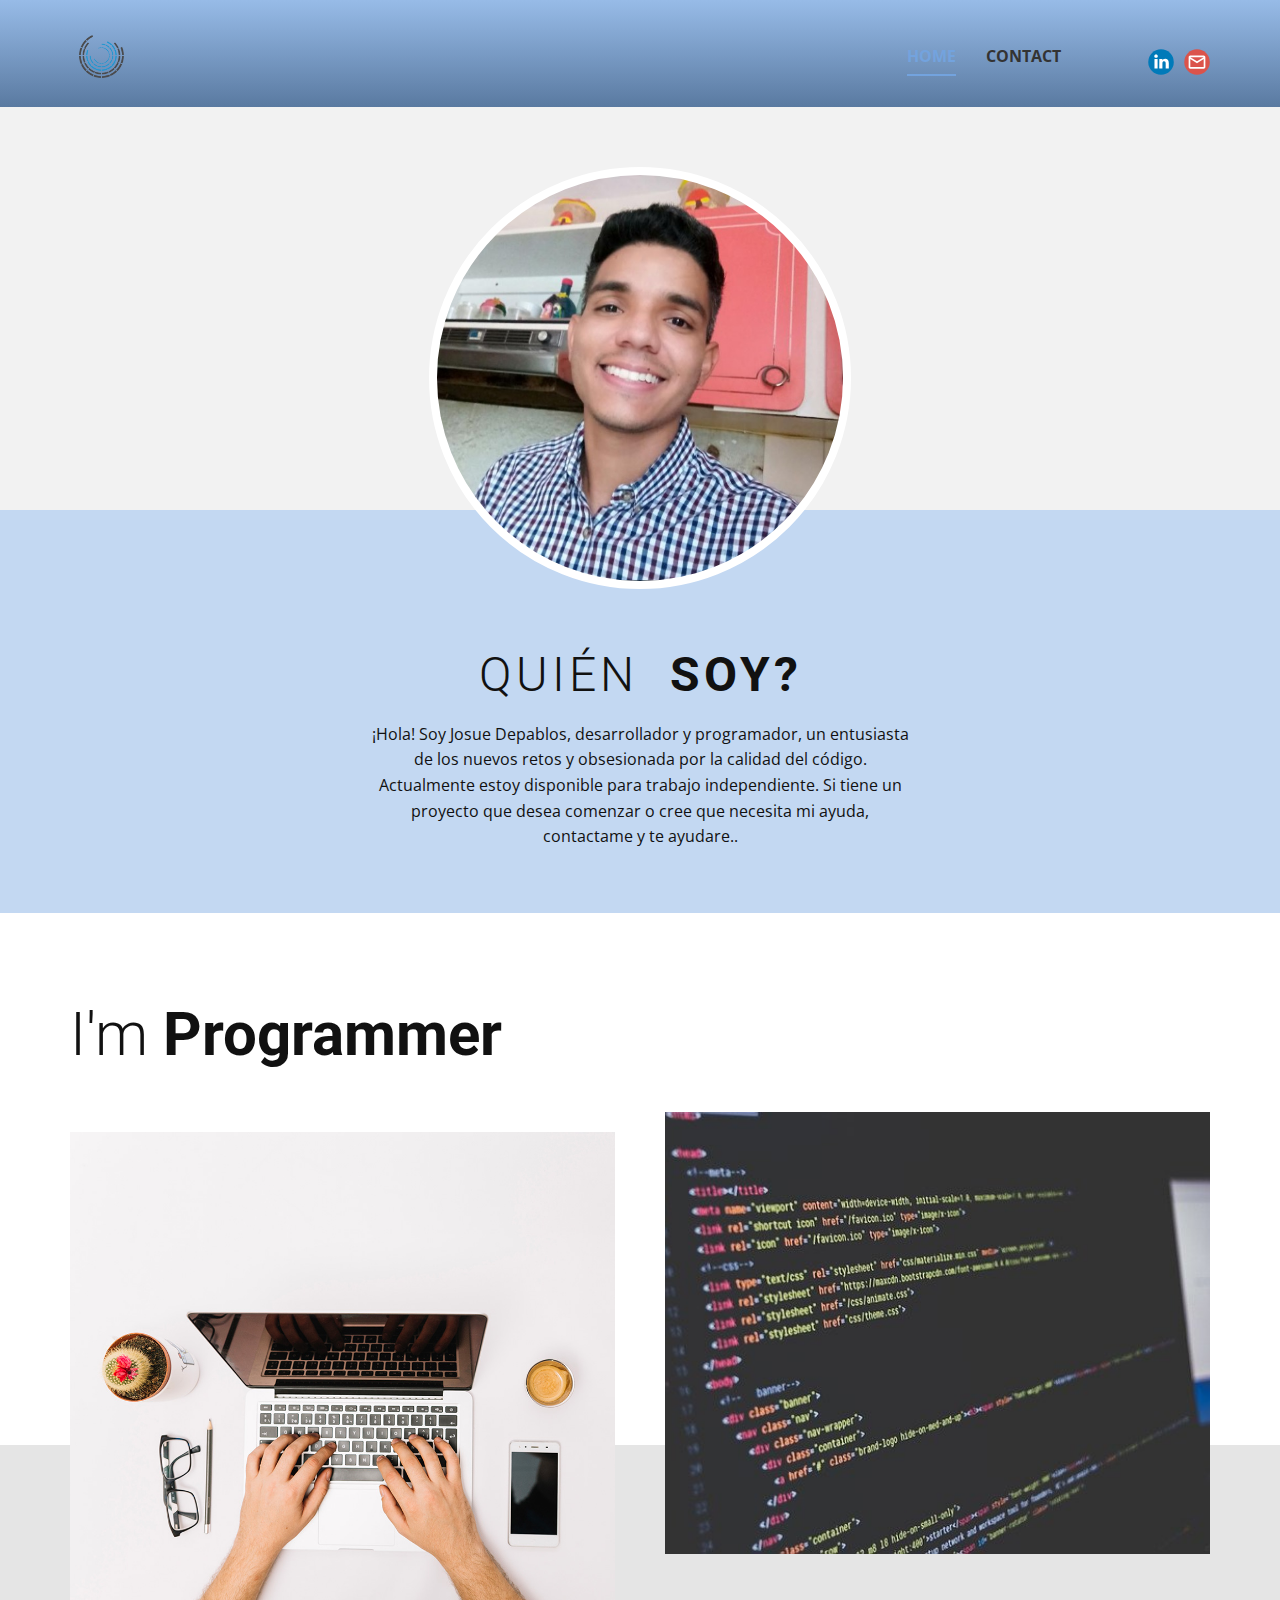
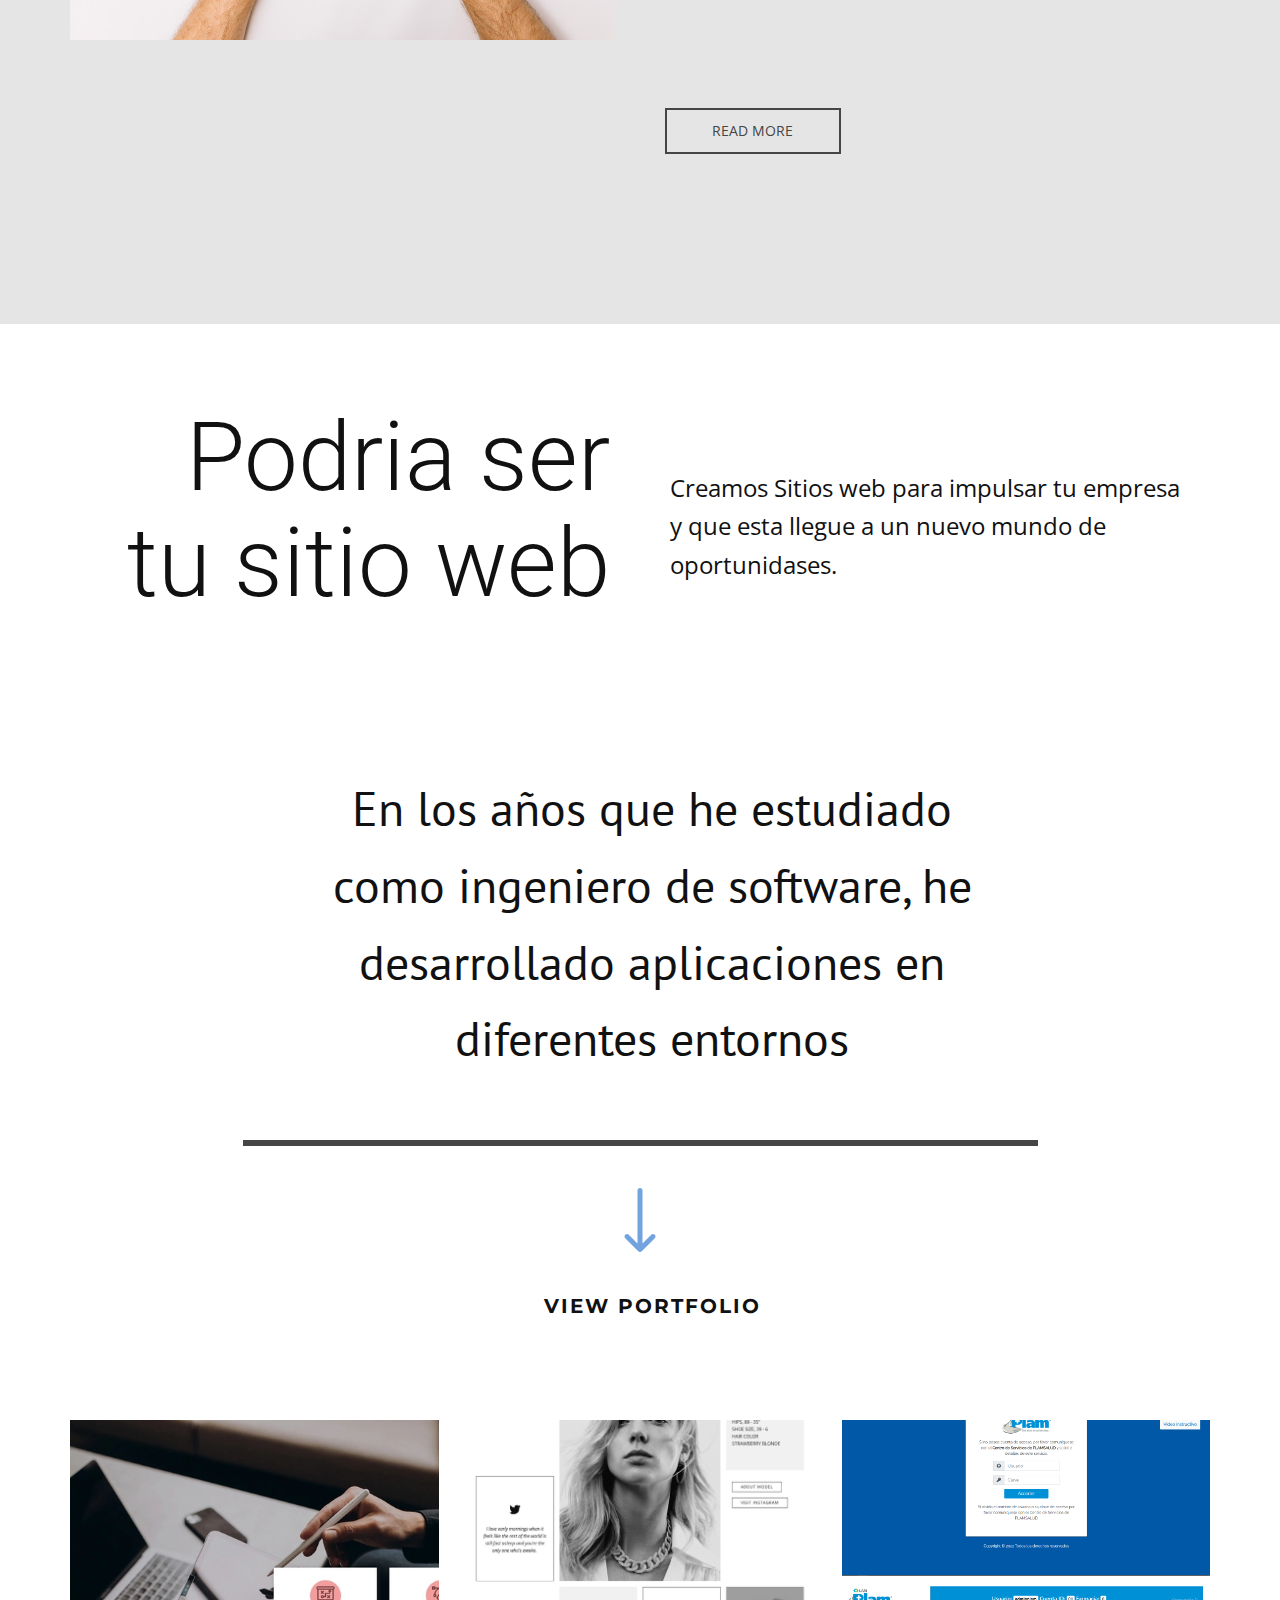
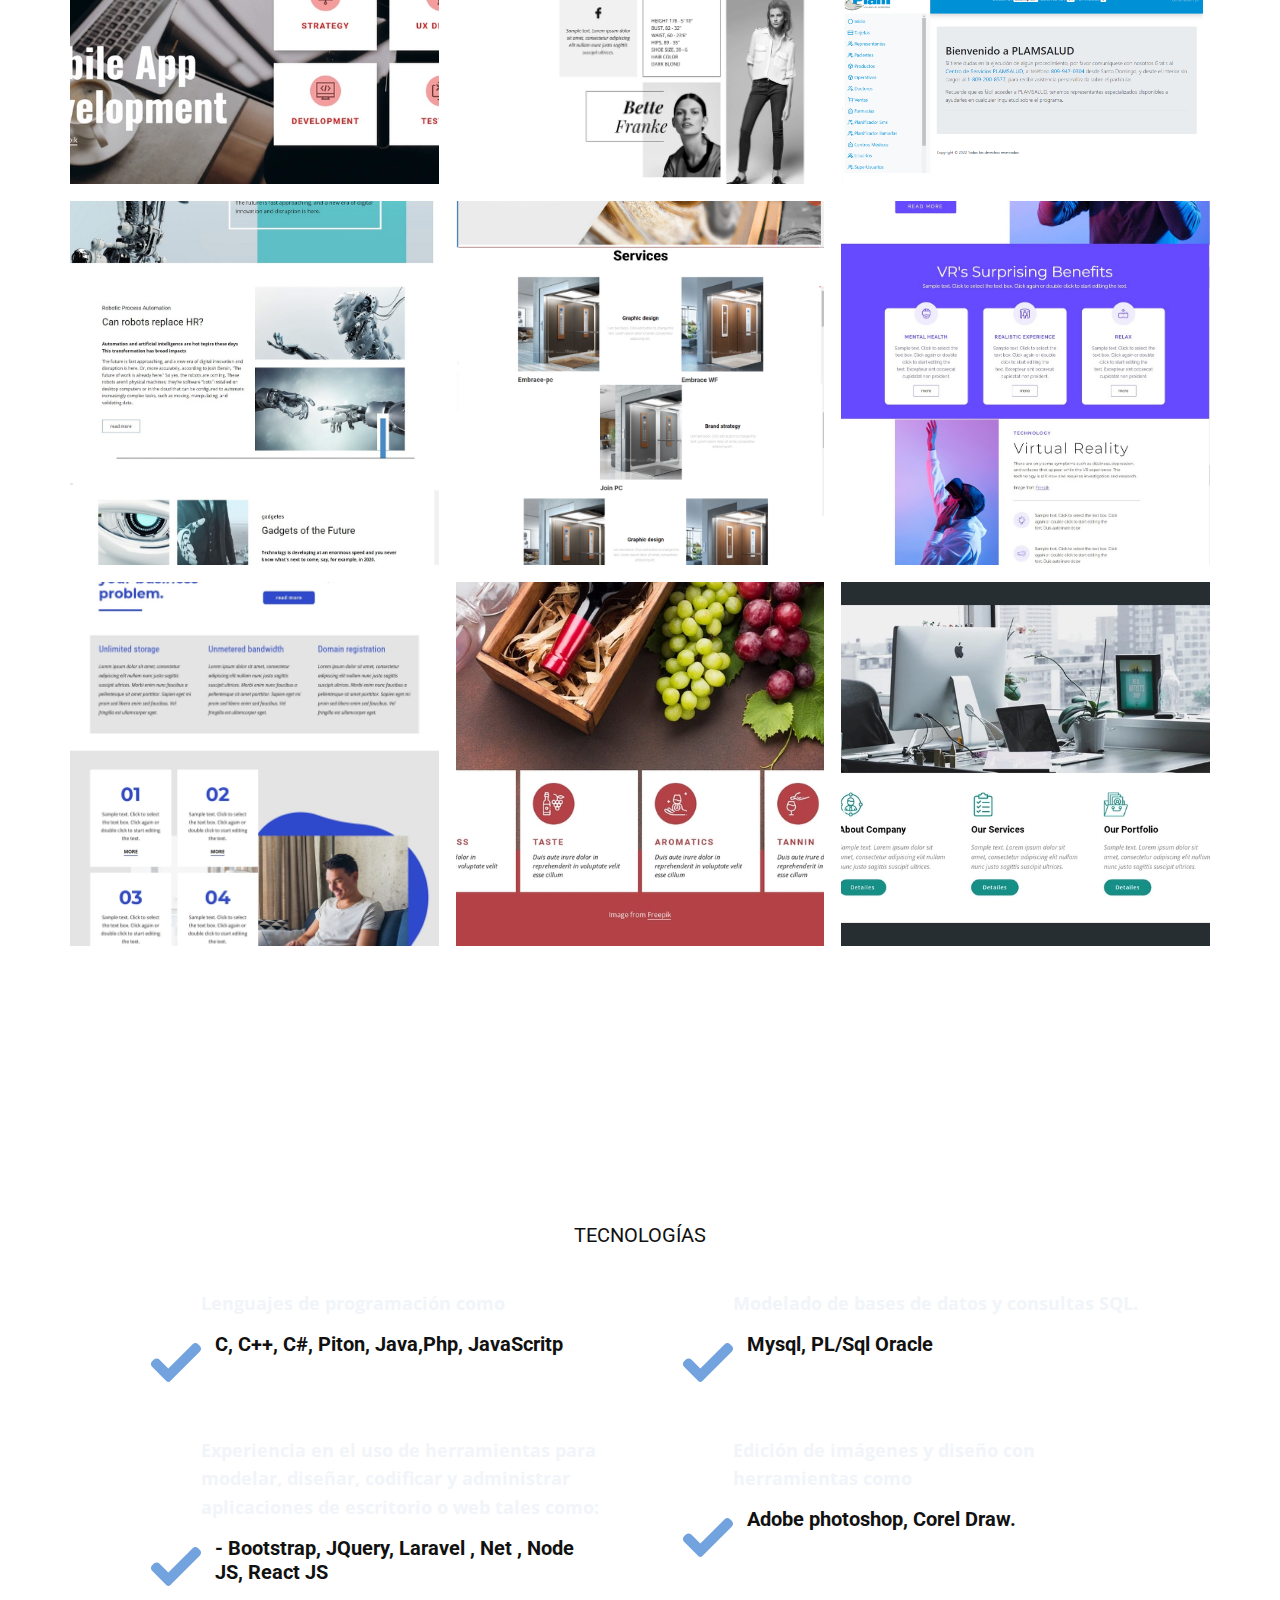
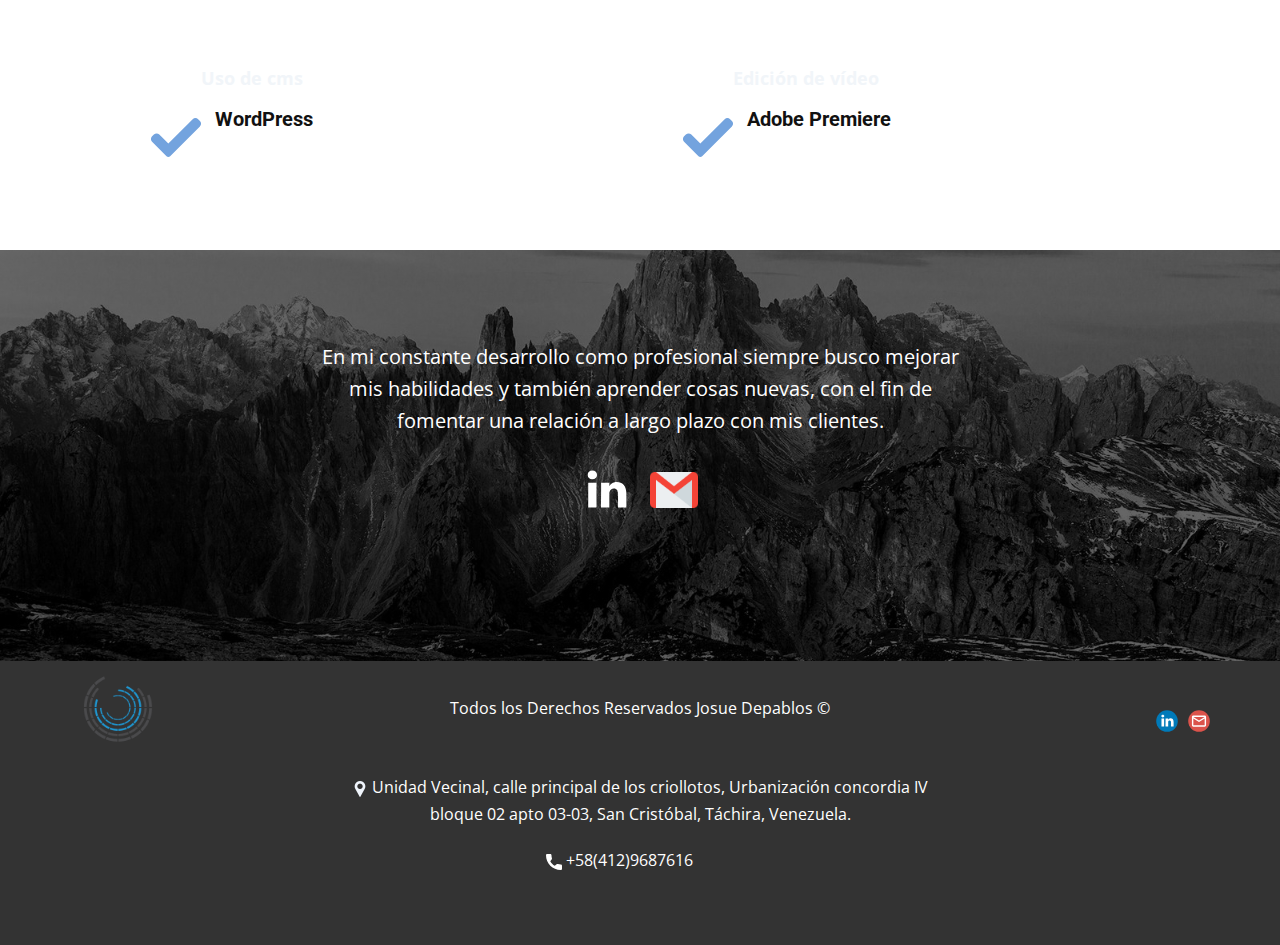
<file: index.html>
<!DOCTYPE html>
<html style="font-size: 16px;" lang="es-VE">
  <head>
    <meta name="viewport" content="width=device-width, initial-scale=1.0">
    <meta charset="utf-8">
    <meta name="keywords" content="Creative Portfolio, i am designer, webuilddigital, We design People Inspired Experiences that create positive change in people&amp;apos;s lives., Visual communication for brands and people">
    <meta name="description" content="">
    <meta name="page_type" content="np-template-header-footer-from-plugin">
    <title>Home</title>
    <link rel="stylesheet" href="nicepage.css" media="screen">
<link rel="stylesheet" href="Home.css" media="screen">
    <script class="u-script" type="text/javascript" src="jquery.js" defer=""></script>
    <script class="u-script" type="text/javascript" src="nicepage.js" defer=""></script>
    <meta name="generator" content="Nicepage 4.6.5, nicepage.com">
    <link id="u-theme-google-font" rel="stylesheet" href="https://fonts.googleapis.com/css?family=Roboto:100,100i,300,300i,400,400i,500,500i,700,700i,900,900i|Open+Sans:300,300i,400,400i,500,500i,600,600i,700,700i,800,800i">
    <link id="u-page-google-font" rel="stylesheet" href="https://fonts.googleapis.com/css?family=PT+Sans:400,400i,700,700i|Montserrat:100,100i,200,200i,300,300i,400,400i,500,500i,600,600i,700,700i,800,800i,900,900i">
    
    
    
    
    
    
    
    
    <script type="application/ld+json">{
		"@context": "http://schema.org",
		"@type": "Organization",
		"name": "Josue Depablos",
		"logo": "images/81759582-0.png",
		"sameAs": [
				"mailto:Josuedepablos@gmail.com",
				"mailto:Josuedepablos@gmail.com"
		]
}</script>
    <meta name="theme-color" content="#73a3de">
    <meta property="og:title" content="Home">
    <meta property="og:description" content="">
    <meta property="og:type" content="website">
  </head>
  <body data-home-page="Home.html" data-home-page-title="Home" class="u-body u-xl-mode"><header class="u-align-center-sm u-align-center-xs u-clearfix u-gradient u-header u-header" id="sec-ab9d"><div class="u-clearfix u-sheet u-sheet-1">
        <a href="index.html" class="u-image u-logo u-image-1" data-image-width="1000" data-image-height="1000" title="index">
          <img src="images/81759582-0.png" class="u-logo-image u-logo-image-1">
        </a>
        <nav class="u-align-left u-menu u-menu-dropdown u-offcanvas u-menu-1">
          <div class="menu-collapse" style="font-size: 1rem; letter-spacing: 0px; font-weight: 700; text-transform: uppercase;">
            <a class="u-button-style u-custom-active-border-color u-custom-active-color u-custom-border u-custom-border-color u-custom-borders u-custom-hover-border-color u-custom-left-right-menu-spacing u-custom-padding-bottom u-custom-text-active-color u-custom-text-color u-custom-text-hover-color u-custom-top-bottom-menu-spacing u-nav-link" href="#" style="padding: 2px 0px; font-size: calc(1em + 4px);">
              <svg class="u-svg-link" preserveAspectRatio="xMidYMin slice" viewBox="0 0 302 302" style=""><use xmlns:xlink="http://www.w3.org/1999/xlink" xlink:href="#svg-8a8f"></use></svg>
              <svg xmlns="http://www.w3.org/2000/svg" xmlns:xlink="http://www.w3.org/1999/xlink" version="1.1" id="svg-8a8f" x="0px" y="0px" viewBox="0 0 302 302" style="enable-background:new 0 0 302 302;" xml:space="preserve" class="u-svg-content"><g><rect y="36" width="302" height="30"></rect><rect y="236" width="302" height="30"></rect><rect y="136" width="302" height="30"></rect>
</g><g></g><g></g><g></g><g></g><g></g><g></g><g></g><g></g><g></g><g></g><g></g><g></g><g></g><g></g><g></g></svg>
            </a>
          </div>
          <div class="u-custom-menu u-nav-container">
            <ul class="u-nav u-spacing-30 u-unstyled u-nav-1"><li class="u-nav-item"><a class="u-border-2 u-border-active-palette-1-base u-border-hover-palette-1-base u-border-no-left u-border-no-right u-border-no-top u-button-style u-nav-link u-text-active-palette-1-base u-text-grey-80 u-text-hover-palette-5-light-3" href="Home.html" style="padding: 10px 0px;">Home</a>
</li><li class="u-nav-item"><a class="u-border-2 u-border-active-palette-1-base u-border-hover-palette-1-base u-border-no-left u-border-no-right u-border-no-top u-button-style u-nav-link u-text-active-palette-1-base u-text-grey-80 u-text-hover-palette-5-light-3" href="Contact.html" style="padding: 10px 0px;">Contact</a>
</li></ul>
          </div>
          <div class="u-custom-menu u-nav-container-collapse">
            <div class="u-align-center u-black u-container-style u-inner-container-layout u-opacity u-opacity-95 u-sidenav">
              <div class="u-inner-container-layout u-sidenav-overflow">
                <div class="u-menu-close"></div>
                <ul class="u-align-center u-nav u-popupmenu-items u-unstyled u-nav-2"><li class="u-nav-item"><a class="u-button-style u-nav-link" href="Home.html" style="padding: 10px 0px;">Home</a>
</li><li class="u-nav-item"><a class="u-button-style u-nav-link" href="Contact.html" style="padding: 10px 0px;">Contact</a>
</li></ul>
              </div>
            </div>
            <div class="u-black u-menu-overlay u-opacity u-opacity-70"></div>
          </div>
        </nav>
        <div class="u-social-icons u-spacing-10 u-social-icons-1">
          <a class="u-social-url" target="_blank" data-type="LinkedIn" title="LinkedIn" href=""><span class="u-icon u-social-icon u-social-linkedin u-icon-1"><svg class="u-svg-link" preserveAspectRatio="xMidYMin slice" viewBox="0 0 112 112" style=""><use xmlns:xlink="http://www.w3.org/1999/xlink" xlink:href="#svg-288b"></use></svg><svg class="u-svg-content" viewBox="0 0 112 112" x="0" y="0" id="svg-288b"><circle fill="currentColor" cx="56.1" cy="56.1" r="55"></circle><path fill="#FFFFFF" d="M41.3,83.7H27.9V43.4h13.4V83.7z M34.6,37.9L34.6,37.9c-4.6,0-7.5-3.1-7.5-7c0-4,3-7,7.6-7s7.4,3,7.5,7
            C42.2,34.8,39.2,37.9,34.6,37.9z M89.6,83.7H76.2V62.2c0-5.4-1.9-9.1-6.8-9.1c-3.7,0-5.9,2.5-6.9,4.9c-0.4,0.9-0.4,2.1-0.4,3.3v22.5
            H48.7c0,0,0.2-36.5,0-40.3h13.4v5.7c1.8-2.7,5-6.7,12.1-6.7c8.8,0,15.4,5.8,15.4,18.1V83.7z"></path></svg></span>
          </a>
          <a class="u-social-url" target="_blank" data-type="Email" title="Email" href="mailto:Josuedepablos@gmail.com"><span class="u-icon u-social-email u-social-icon u-icon-2"><svg class="u-svg-link" preserveAspectRatio="xMidYMin slice" viewBox="0 0 112 112" style=""><use xmlns:xlink="http://www.w3.org/1999/xlink" xlink:href="#svg-b261"></use></svg><svg class="u-svg-content" viewBox="0 0 112 112" x="0" y="0" id="svg-b261"><circle fill="currentColor" cx="56.1" cy="56.1" r="55"></circle><path id="path3864" fill="#FFFFFF" d="M27.2,28h57.6c4,0,7.2,3.2,7.2,7.2l0,0v42.7c0,3.9-3.2,7.2-7.2,7.2l0,0H27.2
	c-4,0-7.2-3.2-7.2-7.2V35.2C20,31.1,23.2,28,27.2,28 M56,52.9l28.8-17.8H27.2L56,52.9 M27.2,77.7h57.6V43.5L56,61.3L27.2,43.5V77.7z
	"></path></svg></span>
          </a>
        </div>
      </div></header>
    <section class="u-align-center u-clearfix u-palette-1-light-2 u-section-1" id="carousel_a717">
      <div class="u-expanded-width u-grey-5 u-shape u-shape-rectangle u-shape-1"></div>
      <div alt="" class="u-border-8 u-border-white u-image u-image-circle u-image-1" data-image-width="615" data-image-height="615"></div>
      <h2 class="u-text u-text-1">Quién&nbsp;&nbsp;<b>soy?</b>
      </h2>
      <p class="u-text u-text-2"> ¡Hola! Soy Josue Depablos, desarrollador y programador, un entusiasta de los nuevos retos y obsesionada por la calidad del código. Actualmente estoy disponible para trabajo independiente. Si tiene un proyecto que desea comenzar o cree que necesita mi ayuda, contactame y te ayudare..</p>
    </section>
    <section class="u-clearfix u-grey-10 u-section-2" id="sec-7c5b">
      <div class="u-expanded-width u-shape u-shape-rectangle u-white u-shape-1"></div>
      <div class="u-clearfix u-gutter-50 u-layout-wrap u-layout-wrap-1">
        <div class="u-layout">
          <div class="u-layout-row">
            <div class="u-container-style u-layout-cell u-left-cell u-size-30 u-layout-cell-1">
              <div class="u-container-layout u-container-layout-1">
                <h2 class="u-align-left u-text u-text-1">I'm&nbsp;<span style="font-weight: 700;">Programmer</span>
                </h2>
                <img src="images/a9dcc2d3-077b-4cbf-35f1-05a7ca2b6438.jpg" alt="" class="u-expanded-width u-image u-image-default u-image-1" data-image-width="1000" data-image-height="919">
              </div>
            </div>
            <div class="u-container-style u-layout-cell u-right-cell u-size-30 u-layout-cell-2">
              <div class="u-container-layout u-valign-bottom u-container-layout-2">
                <img class="u-expanded-width u-image u-image-2" src="images/computo.jpg" data-image-width="640" data-image-height="426">
                <a href="https://nicepage.com/c/about-us-html-templates" class="u-border-2 u-border-grey-dark-1 u-btn u-button-style u-none u-btn-1">read more</a>
              </div>
            </div>
          </div>
        </div>
      </div>
    </section>
    <section class="u-clearfix u-white u-section-3" id="carousel_96a0">
      <div class="u-clearfix u-sheet u-sheet-1">
        <div class="u-clearfix u-expanded-width u-layout-wrap u-layout-wrap-1">
          <div class="u-layout">
            <div class="u-layout-row">
              <div class="u-align-right u-container-style u-layout-cell u-size-30 u-layout-cell-1">
                <div class="u-container-layout u-container-layout-1">
                  <h1 class="u-text u-text-1">Podria ser tu sitio web</h1>
                </div>
              </div>
              <div class="u-container-style u-layout-cell u-size-30 u-layout-cell-2">
                <div class="u-container-layout u-container-layout-2">
                  <p class="u-text u-text-2">Creamos Sitios web para impulsar tu empresa y que esta llegue a un nuevo mundo de oportunidases. </p>
                </div>
              </div>
            </div>
          </div>
        </div>
      </div>
    </section>
    <section class="u-clearfix u-section-4" id="carousel_9d5a">
      <div class="u-clearfix u-sheet u-sheet-1">
        <h2 class="u-align-center u-custom-font u-font-pt-sans u-text u-text-1"> En los años que he estudiado como ingeniero de software, he desarrollado aplicaciones en diferentes entornos</h2>
        <div class="u-border-6 u-border-grey-dark-1 u-line u-line-horizontal u-line-1"></div><span class="u-icon u-icon-circle u-text-palette-1-base u-icon-1"><svg class="u-svg-link" preserveAspectRatio="xMidYMin slice" viewBox="0 0 512 512" style=""><use xmlns:xlink="http://www.w3.org/1999/xlink" xlink:href="#svg-3af1"></use></svg><svg class="u-svg-content" viewBox="0 0 512 512" x="0px" y="0px" id="svg-3af1" style="enable-background:new 0 0 512 512;"><g><g><path d="M374.108,373.328c-7.829-7.792-20.492-7.762-28.284,0.067L276,443.557V20c0-11.046-8.954-20-20-20    c-11.046,0-20,8.954-20,20v423.558l-69.824-70.164c-7.792-7.829-20.455-7.859-28.284-0.067c-7.83,7.793-7.859,20.456-0.068,28.285    l104,104.504c0.006,0.007,0.013,0.012,0.019,0.018c7.792,7.809,20.496,7.834,28.314,0.001c0.006-0.007,0.013-0.012,0.019-0.018    l104-104.504C381.966,393.785,381.939,381.121,374.108,373.328z"></path>
</g>
</g></svg></span>
        <h5 class="u-align-center u-custom-font u-font-montserrat u-text u-text-2">view portfolio</h5>
      </div>
    </section>
    <section class="u-align-center u-clearfix u-white u-section-5" id="carousel_ec8d">
      <div class="u-clearfix u-sheet u-sheet-1">
        <div class="u-expanded-width u-gallery u-layout-grid u-lightbox u-show-text-on-hover u-gallery-1">
          <div class="u-gallery-inner u-gallery-inner-1">
            <div class="u-effect-fade u-effect-hover-zoom u-gallery-item">
              <div class="u-back-slide" data-image-width="750" data-image-height="510">
                <img class="u-back-image u-expanded" src="images/html-template-preview-183412.webp">
              </div>
              <div class="u-over-slide u-shading u-over-slide-1">
                <h3 class="u-gallery-heading"></h3>
                <p class="u-gallery-text"></p>
              </div>
            </div>
            <div class="u-effect-fade u-effect-hover-zoom u-gallery-item">
              <div class="u-back-slide" data-image-width="750" data-image-height="2507">
                <img class="u-back-image u-expanded" src="images/html-template-preview-25110.webp">
              </div>
              <div class="u-over-slide u-shading u-over-slide-2">
                <h3 class="u-gallery-heading"></h3>
                <p class="u-gallery-text"></p>
              </div>
            </div>
            <div class="u-effect-fade u-effect-hover-zoom u-gallery-item">
              <div class="u-back-slide" data-image-width="1368" data-image-height="1580">
                <img class="u-back-image u-expanded" src="images/plamsalud.png">
              </div>
              <div class="u-over-slide u-shading u-over-slide-3">
                <h3 class="u-gallery-heading"></h3>
                <p class="u-gallery-text"></p>
              </div>
            </div>
            <div class="u-effect-fade u-effect-hover-zoom u-gallery-item">
              <div class="u-back-slide" data-image-width="965" data-image-height="1600">
                <img class="u-back-image u-expanded" src="images/technology.jpg">
              </div>
              <div class="u-over-slide u-shading u-over-slide-4">
                <h3 class="u-gallery-heading"></h3>
                <p class="u-gallery-text"></p>
              </div>
            </div>
            <div class="u-effect-fade u-effect-hover-zoom u-gallery-item">
              <div class="u-back-slide" data-image-width="982" data-image-height="1600">
                <img class="u-back-image u-expanded" src="images/metronlatin.png">
              </div>
              <div class="u-over-slide u-shading u-over-slide-5">
                <h3 class="u-gallery-heading"></h3>
                <p class="u-gallery-text"></p>
              </div>
            </div>
            <div class="u-effect-fade u-effect-hover-zoom u-gallery-item">
              <div class="u-back-slide" data-image-width="973" data-image-height="1600">
                <img class="u-back-image u-expanded" src="images/RealidadVirtual.jpg">
              </div>
              <div class="u-over-slide u-shading u-over-slide-6">
                <h3 class="u-gallery-heading"></h3>
                <p class="u-gallery-text"></p>
              </div>
            </div>
            <div class="u-effect-fade u-effect-hover-zoom u-gallery-item">
              <div class="u-back-slide" data-image-width="300" data-image-height="1600">
                <img class="u-back-image u-expanded" src="images/proyecto3.webp">
              </div>
              <div class="u-over-slide u-shading u-over-slide-7">
                <h3 class="u-gallery-heading"></h3>
                <p class="u-gallery-text"></p>
              </div>
            </div>
            <div class="u-effect-fade u-effect-hover-zoom u-gallery-item">
              <div class="u-back-slide" data-image-width="750" data-image-height="502">
                <img class="u-back-image u-expanded" src="images/html-template-preview-339322.webp">
              </div>
              <div class="u-over-slide u-shading u-over-slide-8">
                <h3 class="u-gallery-heading"></h3>
                <p class="u-gallery-text"></p>
              </div>
            </div>
            <div class="u-effect-fade u-effect-hover-zoom u-gallery-item">
              <div class="u-back-slide" data-image-width="750" data-image-height="553">
                <img class="u-back-image u-expanded" src="images/proyecto1.webp">
              </div>
              <div class="u-over-slide u-shading u-over-slide-9">
                <h3 class="u-gallery-heading"></h3>
                <p class="u-gallery-text"></p>
              </div>
            </div>
          </div>
        </div>
        <p class="u-align-center u-text u-text-body-alt-color u-text-1">Images from <a href="https://www.freepik.com/psd/cards" class="u-border-1 u-border-white u-btn u-button-link u-button-style u-none u-text-body-alt-color u-btn-1" target="_blank">Freepik</a>
        </p>
      </div>
    </section>
    <section class="u-align-center u-clearfix u-section-6" id="carousel_6a65">
      <div class="u-clearfix u-sheet u-sheet-1">
        <h2 class="u-text u-text-default u-text-1">
          <span style="font-size: 1.25rem;">TECN​OLOGÍAS</span>
        </h2>
        <div class="u-expanded-width-sm u-expanded-width-xs u-list u-list-1">
          <div class="u-repeater u-repeater-1">
            <div class="u-align-left u-container-style u-list-item u-repeater-item u-list-item-1">
              <div class="u-container-layout u-similar-container u-container-layout-1">
                <p class="u-text u-text-palette-2-light-3 u-text-2"> Lenguajes de programación como</p><span class="u-icon u-icon-circle u-text-palette-1-base u-icon-1"><svg class="u-svg-link" preserveAspectRatio="xMidYMin slice" viewBox="0 -46 417.81333 417" style=""><use xmlns:xlink="http://www.w3.org/1999/xlink" xlink:href="#svg-20d9"></use></svg><svg class="u-svg-content" viewBox="0 -46 417.81333 417" id="svg-20d9"><path d="m159.988281 318.582031c-3.988281 4.011719-9.429687 6.25-15.082031 6.25s-11.09375-2.238281-15.082031-6.25l-120.449219-120.46875c-12.5-12.5-12.5-32.769531 0-45.246093l15.082031-15.085938c12.503907-12.5 32.75-12.5 45.25 0l75.199219 75.203125 203.199219-203.203125c12.503906-12.5 32.769531-12.5 45.25 0l15.082031 15.085938c12.5 12.5 12.5 32.765624 0 45.246093zm0 0" fill="currentColor"></path></svg></span>
                <h6 class="u-text u-text-3">C, C++, C#, Piton, Java,Php, JavaScritp</h6>
              </div>
            </div>
            <div class="u-align-left u-container-style u-list-item u-repeater-item u-list-item-2">
              <div class="u-container-layout u-similar-container u-container-layout-2">
                <p class="u-text u-text-palette-2-light-3 u-text-4"> Modelado de bases de datos y consultas SQL.</p><span class="u-icon u-icon-circle u-text-palette-1-base u-icon-2"><svg class="u-svg-link" preserveAspectRatio="xMidYMin slice" viewBox="0 -46 417.81333 417" style=""><use xmlns:xlink="http://www.w3.org/1999/xlink" xlink:href="#svg-8a16"></use></svg><svg class="u-svg-content" viewBox="0 -46 417.81333 417" id="svg-8a16"><path d="m159.988281 318.582031c-3.988281 4.011719-9.429687 6.25-15.082031 6.25s-11.09375-2.238281-15.082031-6.25l-120.449219-120.46875c-12.5-12.5-12.5-32.769531 0-45.246093l15.082031-15.085938c12.503907-12.5 32.75-12.5 45.25 0l75.199219 75.203125 203.199219-203.203125c12.503906-12.5 32.769531-12.5 45.25 0l15.082031 15.085938c12.5 12.5 12.5 32.765624 0 45.246093zm0 0"></path></svg></span>
                <h6 class="u-text u-text-5">Mysql, PL/Sql Oracle</h6>
              </div>
            </div>
            <div class="u-align-left u-container-style u-list-item u-repeater-item u-list-item-3">
              <div class="u-container-layout u-similar-container u-container-layout-3">
                <p class="u-text u-text-palette-2-light-3 u-text-6">Experiencia en el uso de herramientas para modelar, diseñar, codificar y administrar aplicaciones de escritorio o web tales como: </p><span class="u-icon u-icon-circle u-text-palette-1-base u-icon-3"><svg class="u-svg-link" preserveAspectRatio="xMidYMin slice" viewBox="0 -46 417.81333 417" style=""><use xmlns:xlink="http://www.w3.org/1999/xlink" xlink:href="#svg-6bad"></use></svg><svg class="u-svg-content" viewBox="0 -46 417.81333 417" id="svg-6bad"><path d="m159.988281 318.582031c-3.988281 4.011719-9.429687 6.25-15.082031 6.25s-11.09375-2.238281-15.082031-6.25l-120.449219-120.46875c-12.5-12.5-12.5-32.769531 0-45.246093l15.082031-15.085938c12.503907-12.5 32.75-12.5 45.25 0l75.199219 75.203125 203.199219-203.203125c12.503906-12.5 32.769531-12.5 45.25 0l15.082031 15.085938c12.5 12.5 12.5 32.765624 0 45.246093zm0 0" fill="currentColor"></path></svg></span>
                <h6 class="u-text u-text-7"> - Bootstrap, JQuery,&nbsp;Laravel ,&nbsp;Net ,&nbsp;Node JS,&nbsp;React JS</h6>
              </div>
            </div>
            <div class="u-align-left u-container-style u-list-item u-repeater-item u-list-item-4">
              <div class="u-container-layout u-similar-container u-container-layout-4">
                <p class="u-text u-text-palette-2-light-3 u-text-8"> Edición de imágenes y diseño con herramientas como</p><span class="u-icon u-icon-circle u-text-palette-1-base u-icon-4"><svg class="u-svg-link" preserveAspectRatio="xMidYMin slice" viewBox="0 -46 417.81333 417" style=""><use xmlns:xlink="http://www.w3.org/1999/xlink" xlink:href="#svg-ca27"></use></svg><svg class="u-svg-content" viewBox="0 -46 417.81333 417" id="svg-ca27"><path d="m159.988281 318.582031c-3.988281 4.011719-9.429687 6.25-15.082031 6.25s-11.09375-2.238281-15.082031-6.25l-120.449219-120.46875c-12.5-12.5-12.5-32.769531 0-45.246093l15.082031-15.085938c12.503907-12.5 32.75-12.5 45.25 0l75.199219 75.203125 203.199219-203.203125c12.503906-12.5 32.769531-12.5 45.25 0l15.082031 15.085938c12.5 12.5 12.5 32.765624 0 45.246093zm0 0" fill="currentColor"></path></svg></span>
                <h6 class="u-text u-text-9"> Adobe photoshop, Corel Draw.</h6>
              </div>
            </div>
            <div class="u-align-left u-container-style u-list-item u-repeater-item u-list-item-5">
              <div class="u-container-layout u-similar-container u-container-layout-5">
                <p class="u-text u-text-palette-2-light-3 u-text-10">Uso de cms</p><span class="u-icon u-icon-circle u-text-palette-1-base u-icon-5"><svg class="u-svg-link" preserveAspectRatio="xMidYMin slice" viewBox="0 -46 417.81333 417" style=""><use xmlns:xlink="http://www.w3.org/1999/xlink" xlink:href="#svg-2b2e"></use></svg><svg class="u-svg-content" viewBox="0 -46 417.81333 417" id="svg-2b2e"><path d="m159.988281 318.582031c-3.988281 4.011719-9.429687 6.25-15.082031 6.25s-11.09375-2.238281-15.082031-6.25l-120.449219-120.46875c-12.5-12.5-12.5-32.769531 0-45.246093l15.082031-15.085938c12.503907-12.5 32.75-12.5 45.25 0l75.199219 75.203125 203.199219-203.203125c12.503906-12.5 32.769531-12.5 45.25 0l15.082031 15.085938c12.5 12.5 12.5 32.765624 0 45.246093zm0 0" fill="currentColor"></path></svg></span>
                <h6 class="u-text u-text-11"> WordPress</h6>
              </div>
            </div>
            <div class="u-align-left u-container-style u-list-item u-repeater-item u-list-item-6">
              <div class="u-container-layout u-similar-container u-container-layout-6">
                <p class="u-text u-text-palette-2-light-3 u-text-12"> Edic​ión de vídeo</p><span class="u-icon u-icon-circle u-text-palette-1-base u-icon-6"><svg class="u-svg-link" preserveAspectRatio="xMidYMin slice" viewBox="0 -46 417.81333 417" style=""><use xmlns:xlink="http://www.w3.org/1999/xlink" xlink:href="#svg-a8f7"></use></svg><svg class="u-svg-content" viewBox="0 -46 417.81333 417" id="svg-a8f7"><path d="m159.988281 318.582031c-3.988281 4.011719-9.429687 6.25-15.082031 6.25s-11.09375-2.238281-15.082031-6.25l-120.449219-120.46875c-12.5-12.5-12.5-32.769531 0-45.246093l15.082031-15.085938c12.503907-12.5 32.75-12.5 45.25 0l75.199219 75.203125 203.199219-203.203125c12.503906-12.5 32.769531-12.5 45.25 0l15.082031 15.085938c12.5 12.5 12.5 32.765624 0 45.246093zm0 0" fill="currentColor"></path></svg></span>
                <h6 class="u-text u-text-13"> Adobe Premiere</h6>
              </div>
            </div>
          </div>
        </div>
      </div>
    </section>
    <section class="u-align-center u-clearfix u-image u-shading u-section-7" data-image-width="1980" data-image-height="806" id="sec-77fd">
      <div class="u-clearfix u-sheet u-sheet-1">
        <p class="u-large-text u-text u-text-variant u-text-1"> En mi constante desarrollo como profesional siempre busco mejorar mis habilidades y también aprender cosas nuevas, con el fin de fomentar una relación a largo plazo con mis clientes.</p>
        <div class="u-social-icons u-spacing-20 u-social-icons-1">
          <a class="u-social-url" target="_blank" href="#"><span class="u-icon u-icon-circle u-social-icon u-social-linkedin u-icon-1"><svg class="u-svg-link" preserveAspectRatio="xMidYMin slice" viewBox="0 0 112 112" style=""><use xmlns:xlink="http://www.w3.org/1999/xlink" xlink:href="#svg-f2b5"></use></svg><svg xmlns="http://www.w3.org/2000/svg" xmlns:xlink="http://www.w3.org/1999/xlink" version="1.1" xml:space="preserve" class="u-svg-content" viewBox="0 0 112 112" x="0px" y="0px" id="svg-f2b5"><path d="M33.8,96.8H14.5v-58h19.3V96.8z M24.1,30.9L24.1,30.9c-6.6,0-10.8-4.5-10.8-10.1c0-5.8,4.3-10.1,10.9-10.1 S34.9,15,35.1,20.8C35.1,26.4,30.8,30.9,24.1,30.9z M103.3,96.8H84.1v-31c0-7.8-2.7-13.1-9.8-13.1c-5.3,0-8.5,3.6-9.9,7.1 c-0.6,1.3-0.6,3-0.6,4.8V97H44.5c0,0,0.3-52.6,0-58h19.3v8.2c2.6-3.9,7.2-9.6,17.4-9.6c12.7,0,22.2,8.4,22.2,26.1V96.8z"></path></svg>
          
          
        </span>
          </a>
          <a class="u-social-url" target="_blank" data-type="Custom" title="Custom" href="Josuedepablos@gmail.com"><span class="u-file-icon u-icon u-social-custom u-social-icon u-icon-2"><img src="images/732200.png" alt=""></span>
          </a>
        </div>
      </div>
    </section>
    
    
    <footer class="u-align-center-md u-align-center-sm u-align-center-xs u-clearfix u-footer u-grey-80" id="sec-0f65"><div class="u-clearfix u-sheet u-sheet-1">
        <a href="index.html" class="u-image u-logo u-image-1" data-image-width="1000" data-image-height="1000" title="index">
          <img src="images/81759582-0-5.png" class="u-logo-image u-logo-image-1">
        </a>
        <p class="u-align-center-lg u-align-center-md u-align-center-xl u-text u-text-1">Todos los Derechos Reservados Josue Depablos ©</p>
        <div class="u-align-left u-social-icons u-spacing-10 u-social-icons-1">
          <a class="u-social-url" title="linkedin" target="_blank" href=""><span class="u-icon u-social-icon u-social-linkedin u-icon-1"><svg class="u-svg-link" preserveAspectRatio="xMidYMin slice" viewBox="0 0 112 112" style=""><use xmlns:xlink="http://www.w3.org/1999/xlink" xlink:href="#svg-04fb"></use></svg><svg class="u-svg-content" viewBox="0 0 112 112" x="0" y="0" id="svg-04fb"><circle fill="currentColor" cx="56.1" cy="56.1" r="55"></circle><path fill="#FFFFFF" d="M41.3,83.7H27.9V43.4h13.4V83.7z M34.6,37.9L34.6,37.9c-4.6,0-7.5-3.1-7.5-7c0-4,3-7,7.6-7s7.4,3,7.5,7
            C42.2,34.8,39.2,37.9,34.6,37.9z M89.6,83.7H76.2V62.2c0-5.4-1.9-9.1-6.8-9.1c-3.7,0-5.9,2.5-6.9,4.9c-0.4,0.9-0.4,2.1-0.4,3.3v22.5
            H48.7c0,0,0.2-36.5,0-40.3h13.4v5.7c1.8-2.7,5-6.7,12.1-6.7c8.8,0,15.4,5.8,15.4,18.1V83.7z"></path></svg></span>
          </a>
          <a class="u-social-url" target="_blank" data-type="Email" title="Email" href="mailto:Josuedepablos@gmail.com"><span class="u-icon u-social-email u-social-icon u-icon-2"><svg class="u-svg-link" preserveAspectRatio="xMidYMin slice" viewBox="0 0 112 112" style=""><use xmlns:xlink="http://www.w3.org/1999/xlink" xlink:href="#svg-67c8"></use></svg><svg class="u-svg-content" viewBox="0 0 112 112" x="0" y="0" id="svg-67c8"><circle fill="currentColor" cx="56.1" cy="56.1" r="55"></circle><path id="path3864" fill="#FFFFFF" d="M27.2,28h57.6c4,0,7.2,3.2,7.2,7.2l0,0v42.7c0,3.9-3.2,7.2-7.2,7.2l0,0H27.2
	c-4,0-7.2-3.2-7.2-7.2V35.2C20,31.1,23.2,28,27.2,28 M56,52.9l28.8-17.8H27.2L56,52.9 M27.2,77.7h57.6V43.5L56,61.3L27.2,43.5V77.7z
	"></path></svg></span>
          </a>
        </div>
        <p class="u-align-center u-text u-text-2"><span class="u-file-icon u-icon u-text-palette-1-light-3"><img src="images/6.png" alt=""></span>&nbsp;​Unidad Vecinal, calle principal de los criollotos, Urbanización concordia IV bloque 02 apto 03-03, San Cristóbal, Táchira, Venezuela.
        </p>
        <a href="https://nicepage.studio" class="u-active-none u-bottom-left-radius-0 u-bottom-right-radius-0 u-btn u-btn-rectangle u-button-style u-hover-none u-none u-radius-0 u-top-left-radius-0 u-top-right-radius-0 u-btn-1"><span class="u-icon"><svg class="u-svg-content" viewBox="0 0 405.333 405.333" x="0px" y="0px" style="width: 1em; height: 1em;"><path d="M373.333,266.88c-25.003,0-49.493-3.904-72.704-11.563c-11.328-3.904-24.192-0.896-31.637,6.699l-46.016,34.752    c-52.8-28.181-86.592-61.952-114.389-114.368l33.813-44.928c8.512-8.512,11.563-20.971,7.915-32.64    C142.592,81.472,138.667,56.96,138.667,32c0-17.643-14.357-32-32-32H32C14.357,0,0,14.357,0,32    c0,205.845,167.488,373.333,373.333,373.333c17.643,0,32-14.357,32-32V298.88C405.333,281.237,390.976,266.88,373.333,266.88z"></path></svg><img></span>&nbsp;+​​58(412)9687616
        </a>
      </div></footer>
   
  </body>
</html>
</file>
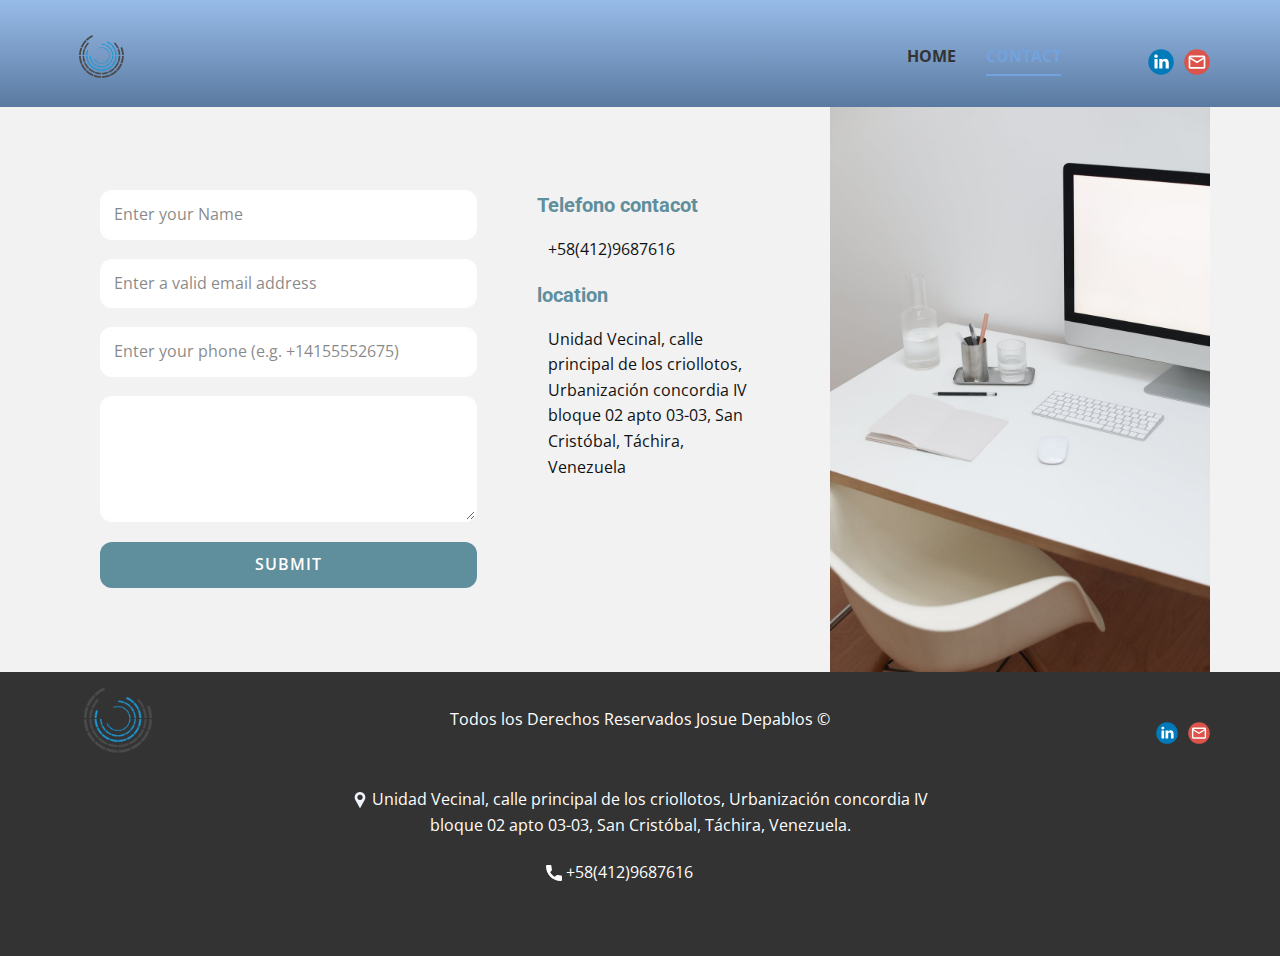
<file: Contact.html>
<!DOCTYPE html>
<html style="font-size: 16px;" lang="es-VE">
  <head>
    <meta name="viewport" content="width=device-width, initial-scale=1.0">
    <meta charset="utf-8">
    <meta name="keywords" content="">
    <meta name="description" content="">
    <meta name="page_type" content="np-template-header-footer-from-plugin">
    <title>Contact</title>
    <link rel="stylesheet" href="nicepage.css" media="screen">
<link rel="stylesheet" href="Contact.css" media="screen">
    <script class="u-script" type="text/javascript" src="jquery.js" defer=""></script>
    <script class="u-script" type="text/javascript" src="nicepage.js" defer=""></script>
    <meta name="generator" content="Nicepage 4.6.5, nicepage.com">
    <link id="u-theme-google-font" rel="stylesheet" href="https://fonts.googleapis.com/css?family=Roboto:100,100i,300,300i,400,400i,500,500i,700,700i,900,900i|Open+Sans:300,300i,400,400i,500,500i,600,600i,700,700i,800,800i">
    
    
    <script type="application/ld+json">{
		"@context": "http://schema.org",
		"@type": "Organization",
		"name": "Josue Depablos",
		"logo": "images/81759582-0.png",
		"sameAs": [
				"mailto:Josuedepablos@gmail.com",
				"mailto:Josuedepablos@gmail.com"
		]
}</script>
    <meta name="theme-color" content="#73a3de">
    <meta property="og:title" content="Contact">
    <meta property="og:description" content="">
    <meta property="og:type" content="website">
  </head>
  <body class="u-body u-xl-mode"><header class="u-align-center-sm u-align-center-xs u-clearfix u-gradient u-header u-header" id="sec-ab9d"><div class="u-clearfix u-sheet u-sheet-1">
        <a href="index.html" class="u-image u-logo u-image-1" data-image-width="1000" data-image-height="1000" title="index">
          <img src="images/81759582-0.png" class="u-logo-image u-logo-image-1">
        </a>
        <nav class="u-align-left u-menu u-menu-dropdown u-offcanvas u-menu-1">
          <div class="menu-collapse" style="font-size: 1rem; letter-spacing: 0px; font-weight: 700; text-transform: uppercase;">
            <a class="u-button-style u-custom-active-border-color u-custom-active-color u-custom-border u-custom-border-color u-custom-borders u-custom-hover-border-color u-custom-left-right-menu-spacing u-custom-padding-bottom u-custom-text-active-color u-custom-text-color u-custom-text-hover-color u-custom-top-bottom-menu-spacing u-nav-link" href="#" style="padding: 2px 0px; font-size: calc(1em + 4px);">
              <svg class="u-svg-link" preserveAspectRatio="xMidYMin slice" viewBox="0 0 302 302" style=""><use xmlns:xlink="http://www.w3.org/1999/xlink" xlink:href="#svg-8a8f"></use></svg>
              <svg xmlns="http://www.w3.org/2000/svg" xmlns:xlink="http://www.w3.org/1999/xlink" version="1.1" id="svg-8a8f" x="0px" y="0px" viewBox="0 0 302 302" style="enable-background:new 0 0 302 302;" xml:space="preserve" class="u-svg-content"><g><rect y="36" width="302" height="30"></rect><rect y="236" width="302" height="30"></rect><rect y="136" width="302" height="30"></rect>
</g><g></g><g></g><g></g><g></g><g></g><g></g><g></g><g></g><g></g><g></g><g></g><g></g><g></g><g></g><g></g></svg>
            </a>
          </div>
          <div class="u-custom-menu u-nav-container">
            <ul class="u-nav u-spacing-30 u-unstyled u-nav-1"><li class="u-nav-item"><a class="u-border-2 u-border-active-palette-1-base u-border-hover-palette-1-base u-border-no-left u-border-no-right u-border-no-top u-button-style u-nav-link u-text-active-palette-1-base u-text-grey-80 u-text-hover-palette-5-light-3" href="Home.html" style="padding: 10px 0px;">Home</a>
</li><li class="u-nav-item"><a class="u-border-2 u-border-active-palette-1-base u-border-hover-palette-1-base u-border-no-left u-border-no-right u-border-no-top u-button-style u-nav-link u-text-active-palette-1-base u-text-grey-80 u-text-hover-palette-5-light-3" href="Contact.html" style="padding: 10px 0px;">Contact</a>
</li></ul>
          </div>
          <div class="u-custom-menu u-nav-container-collapse">
            <div class="u-align-center u-black u-container-style u-inner-container-layout u-opacity u-opacity-95 u-sidenav">
              <div class="u-inner-container-layout u-sidenav-overflow">
                <div class="u-menu-close"></div>
                <ul class="u-align-center u-nav u-popupmenu-items u-unstyled u-nav-2"><li class="u-nav-item"><a class="u-button-style u-nav-link" href="Home.html" style="padding: 10px 0px;">Home</a>
</li><li class="u-nav-item"><a class="u-button-style u-nav-link" href="Contact.html" style="padding: 10px 0px;">Contact</a>
</li></ul>
              </div>
            </div>
            <div class="u-black u-menu-overlay u-opacity u-opacity-70"></div>
          </div>
        </nav>
        <div class="u-social-icons u-spacing-10 u-social-icons-1">
          <a class="u-social-url" target="_blank" data-type="LinkedIn" title="LinkedIn" href=""><span class="u-icon u-social-icon u-social-linkedin u-icon-1"><svg class="u-svg-link" preserveAspectRatio="xMidYMin slice" viewBox="0 0 112 112" style=""><use xmlns:xlink="http://www.w3.org/1999/xlink" xlink:href="#svg-288b"></use></svg><svg class="u-svg-content" viewBox="0 0 112 112" x="0" y="0" id="svg-288b"><circle fill="currentColor" cx="56.1" cy="56.1" r="55"></circle><path fill="#FFFFFF" d="M41.3,83.7H27.9V43.4h13.4V83.7z M34.6,37.9L34.6,37.9c-4.6,0-7.5-3.1-7.5-7c0-4,3-7,7.6-7s7.4,3,7.5,7
            C42.2,34.8,39.2,37.9,34.6,37.9z M89.6,83.7H76.2V62.2c0-5.4-1.9-9.1-6.8-9.1c-3.7,0-5.9,2.5-6.9,4.9c-0.4,0.9-0.4,2.1-0.4,3.3v22.5
            H48.7c0,0,0.2-36.5,0-40.3h13.4v5.7c1.8-2.7,5-6.7,12.1-6.7c8.8,0,15.4,5.8,15.4,18.1V83.7z"></path></svg></span>
          </a>
          <a class="u-social-url" target="_blank" data-type="Email" title="Email" href="mailto:Josuedepablos@gmail.com"><span class="u-icon u-social-email u-social-icon u-icon-2"><svg class="u-svg-link" preserveAspectRatio="xMidYMin slice" viewBox="0 0 112 112" style=""><use xmlns:xlink="http://www.w3.org/1999/xlink" xlink:href="#svg-b261"></use></svg><svg class="u-svg-content" viewBox="0 0 112 112" x="0" y="0" id="svg-b261"><circle fill="currentColor" cx="56.1" cy="56.1" r="55"></circle><path id="path3864" fill="#FFFFFF" d="M27.2,28h57.6c4,0,7.2,3.2,7.2,7.2l0,0v42.7c0,3.9-3.2,7.2-7.2,7.2l0,0H27.2
	c-4,0-7.2-3.2-7.2-7.2V35.2C20,31.1,23.2,28,27.2,28 M56,52.9l28.8-17.8H27.2L56,52.9 M27.2,77.7h57.6V43.5L56,61.3L27.2,43.5V77.7z
	"></path></svg></span>
          </a>
        </div>
      </div></header>
    <section class="u-clearfix u-grey-5 u-section-1" id="carousel_aac1">
      <div class="u-clearfix u-sheet u-sheet-1">
        <div class="u-clearfix u-expanded-width u-layout-wrap u-layout-wrap-1">
          <div class="u-layout">
            <div class="u-layout-row">
              <div class="u-container-style u-grey-5 u-layout-cell u-right-cell u-size-23 u-layout-cell-1">
                <div class="u-container-layout u-valign-middle u-container-layout-1">
                  <div class="u-expanded-width u-form u-form-1">
                    <form action="#" method="POST" class="u-clearfix u-form-spacing-19 u-form-vertical u-inner-form" style="padding: 0;" source="email" name="form">
                      <div class="u-form-group u-form-name u-form-group-1">
                        <label for="name-daf4" class="u-form-control-hidden u-label">Name</label>
                        <input type="text" placeholder="Enter your Name" id="name-daf4" name="name" class="u-border-2 u-border-white u-input u-input-rectangle u-radius-12 u-white" required="">
                      </div>
                      <div class="u-form-email u-form-group u-form-group-2">
                        <label for="email-daf4" class="u-form-control-hidden u-label">Email</label>
                        <input type="email" placeholder="Enter a valid email address" id="email-daf4" name="email" class="u-border-2 u-border-white u-input u-input-rectangle u-radius-12 u-white" required="">
                      </div>
                      <div class="u-form-group u-form-phone u-form-group-3">
                        <label for="phone-42da" class="u-form-control-hidden u-label"></label>
                        <input type="tel" pattern="\+?\d{0,3}[\s\(\-]?([0-9]{2,3})[\s\)\-]?([\s\-]?)([0-9]{3})[\s\-]?([0-9]{2})[\s\-]?([0-9]{2})" placeholder="Enter your phone (e.g. +14155552675)" id="phone-42da" name="phone" class="u-border-2 u-border-white u-input u-input-rectangle u-radius-12 u-white" required="">
                      </div>
                      <div class="u-form-group u-form-message u-form-group-4">
                        <label for="message-daf4" class="u-form-control-hidden u-label">Message</label>
                        <textarea placeholder="" rows="4" cols="50" id="message-daf4" name="message" class="u-border-2 u-border-white u-input u-input-rectangle u-radius-12 u-white" required=""></textarea>
                      </div>
                      <div class="u-align-left u-form-group u-form-submit u-form-group-5">
                        <a href="#" class="u-active-grey-70 u-border-none u-btn u-btn-round u-btn-submit u-button-style u-hover-grey-70 u-palette-4-dark-1 u-radius-12 u-btn-1">Submit</a>
                        <input type="submit" value="submit" class="u-form-control-hidden">
                      </div>
                      <div class="u-form-send-message u-form-send-success"> Thank you! Your message has been sent. </div>
                      <div class="u-form-send-error u-form-send-message"> Unable to send your message. Please fix errors then try again. </div>
                      <input type="hidden" value="" name="recaptchaResponse">
                    </form>
                  </div>
                </div>
              </div>
              <div class="u-align-left u-container-style u-grey-5 u-layout-cell u-size-17 u-layout-cell-2">
                <div class="u-container-layout u-container-layout-2">
                  <h6 class="u-text u-text-palette-4-dark-1 u-text-1">Telefono contacot</h6>
                  <p class="u-text u-text-2"> +58(412)9687616</p>
                  <h6 class="u-text u-text-palette-4-dark-1 u-text-3">location</h6>
                  <p class="u-text u-text-4"> Unidad Vecinal, calle principal de los criollotos, Urbanización concordia IV bloque 02 apto 03-03, San Cristóbal, Táchira, Venezuela</p>
                </div>
              </div>
              <div class="u-align-left u-container-style u-image u-layout-cell u-left-cell u-size-20 u-image-1" data-image-width="1000" data-image-height="1500">
                <div class="u-container-layout u-container-layout-3"></div>
              </div>
            </div>
          </div>
        </div>
      </div>
    </section>
    
    
    <footer class="u-align-center-md u-align-center-sm u-align-center-xs u-clearfix u-footer u-grey-80" id="sec-0f65"><div class="u-clearfix u-sheet u-sheet-1">
        <a href="index.html" class="u-image u-logo u-image-1" data-image-width="1000" data-image-height="1000" title="index">
          <img src="images/81759582-0-5.png" class="u-logo-image u-logo-image-1">
        </a>
        <p class="u-align-center-lg u-align-center-md u-align-center-xl u-text u-text-1">Todos los Derechos Reservados Josue Depablos ©</p>
        <div class="u-align-left u-social-icons u-spacing-10 u-social-icons-1">
          <a class="u-social-url" title="linkedin" target="_blank" href=""><span class="u-icon u-social-icon u-social-linkedin u-icon-1"><svg class="u-svg-link" preserveAspectRatio="xMidYMin slice" viewBox="0 0 112 112" style=""><use xmlns:xlink="http://www.w3.org/1999/xlink" xlink:href="#svg-04fb"></use></svg><svg class="u-svg-content" viewBox="0 0 112 112" x="0" y="0" id="svg-04fb"><circle fill="currentColor" cx="56.1" cy="56.1" r="55"></circle><path fill="#FFFFFF" d="M41.3,83.7H27.9V43.4h13.4V83.7z M34.6,37.9L34.6,37.9c-4.6,0-7.5-3.1-7.5-7c0-4,3-7,7.6-7s7.4,3,7.5,7
            C42.2,34.8,39.2,37.9,34.6,37.9z M89.6,83.7H76.2V62.2c0-5.4-1.9-9.1-6.8-9.1c-3.7,0-5.9,2.5-6.9,4.9c-0.4,0.9-0.4,2.1-0.4,3.3v22.5
            H48.7c0,0,0.2-36.5,0-40.3h13.4v5.7c1.8-2.7,5-6.7,12.1-6.7c8.8,0,15.4,5.8,15.4,18.1V83.7z"></path></svg></span>
          </a>
          <a class="u-social-url" target="_blank" data-type="Email" title="Email" href="mailto:Josuedepablos@gmail.com"><span class="u-icon u-social-email u-social-icon u-icon-2"><svg class="u-svg-link" preserveAspectRatio="xMidYMin slice" viewBox="0 0 112 112" style=""><use xmlns:xlink="http://www.w3.org/1999/xlink" xlink:href="#svg-67c8"></use></svg><svg class="u-svg-content" viewBox="0 0 112 112" x="0" y="0" id="svg-67c8"><circle fill="currentColor" cx="56.1" cy="56.1" r="55"></circle><path id="path3864" fill="#FFFFFF" d="M27.2,28h57.6c4,0,7.2,3.2,7.2,7.2l0,0v42.7c0,3.9-3.2,7.2-7.2,7.2l0,0H27.2
	c-4,0-7.2-3.2-7.2-7.2V35.2C20,31.1,23.2,28,27.2,28 M56,52.9l28.8-17.8H27.2L56,52.9 M27.2,77.7h57.6V43.5L56,61.3L27.2,43.5V77.7z
	"></path></svg></span>
          </a>
        </div>
        <p class="u-align-center u-text u-text-2"><span class="u-file-icon u-icon u-text-palette-1-light-3"><img src="images/6.png" alt=""></span>&nbsp;​Unidad Vecinal, calle principal de los criollotos, Urbanización concordia IV bloque 02 apto 03-03, San Cristóbal, Táchira, Venezuela.
        </p>
        <a href="https://nicepage.studio" class="u-active-none u-bottom-left-radius-0 u-bottom-right-radius-0 u-btn u-btn-rectangle u-button-style u-hover-none u-none u-radius-0 u-top-left-radius-0 u-top-right-radius-0 u-btn-1"><span class="u-icon"><svg class="u-svg-content" viewBox="0 0 405.333 405.333" x="0px" y="0px" style="width: 1em; height: 1em;"><path d="M373.333,266.88c-25.003,0-49.493-3.904-72.704-11.563c-11.328-3.904-24.192-0.896-31.637,6.699l-46.016,34.752    c-52.8-28.181-86.592-61.952-114.389-114.368l33.813-44.928c8.512-8.512,11.563-20.971,7.915-32.64    C142.592,81.472,138.667,56.96,138.667,32c0-17.643-14.357-32-32-32H32C14.357,0,0,14.357,0,32    c0,205.845,167.488,373.333,373.333,373.333c17.643,0,32-14.357,32-32V298.88C405.333,281.237,390.976,266.88,373.333,266.88z"></path></svg><img></span>&nbsp;+​​58(412)9687616
        </a>
      </div></footer>
  
  </body>
</html>
</file>
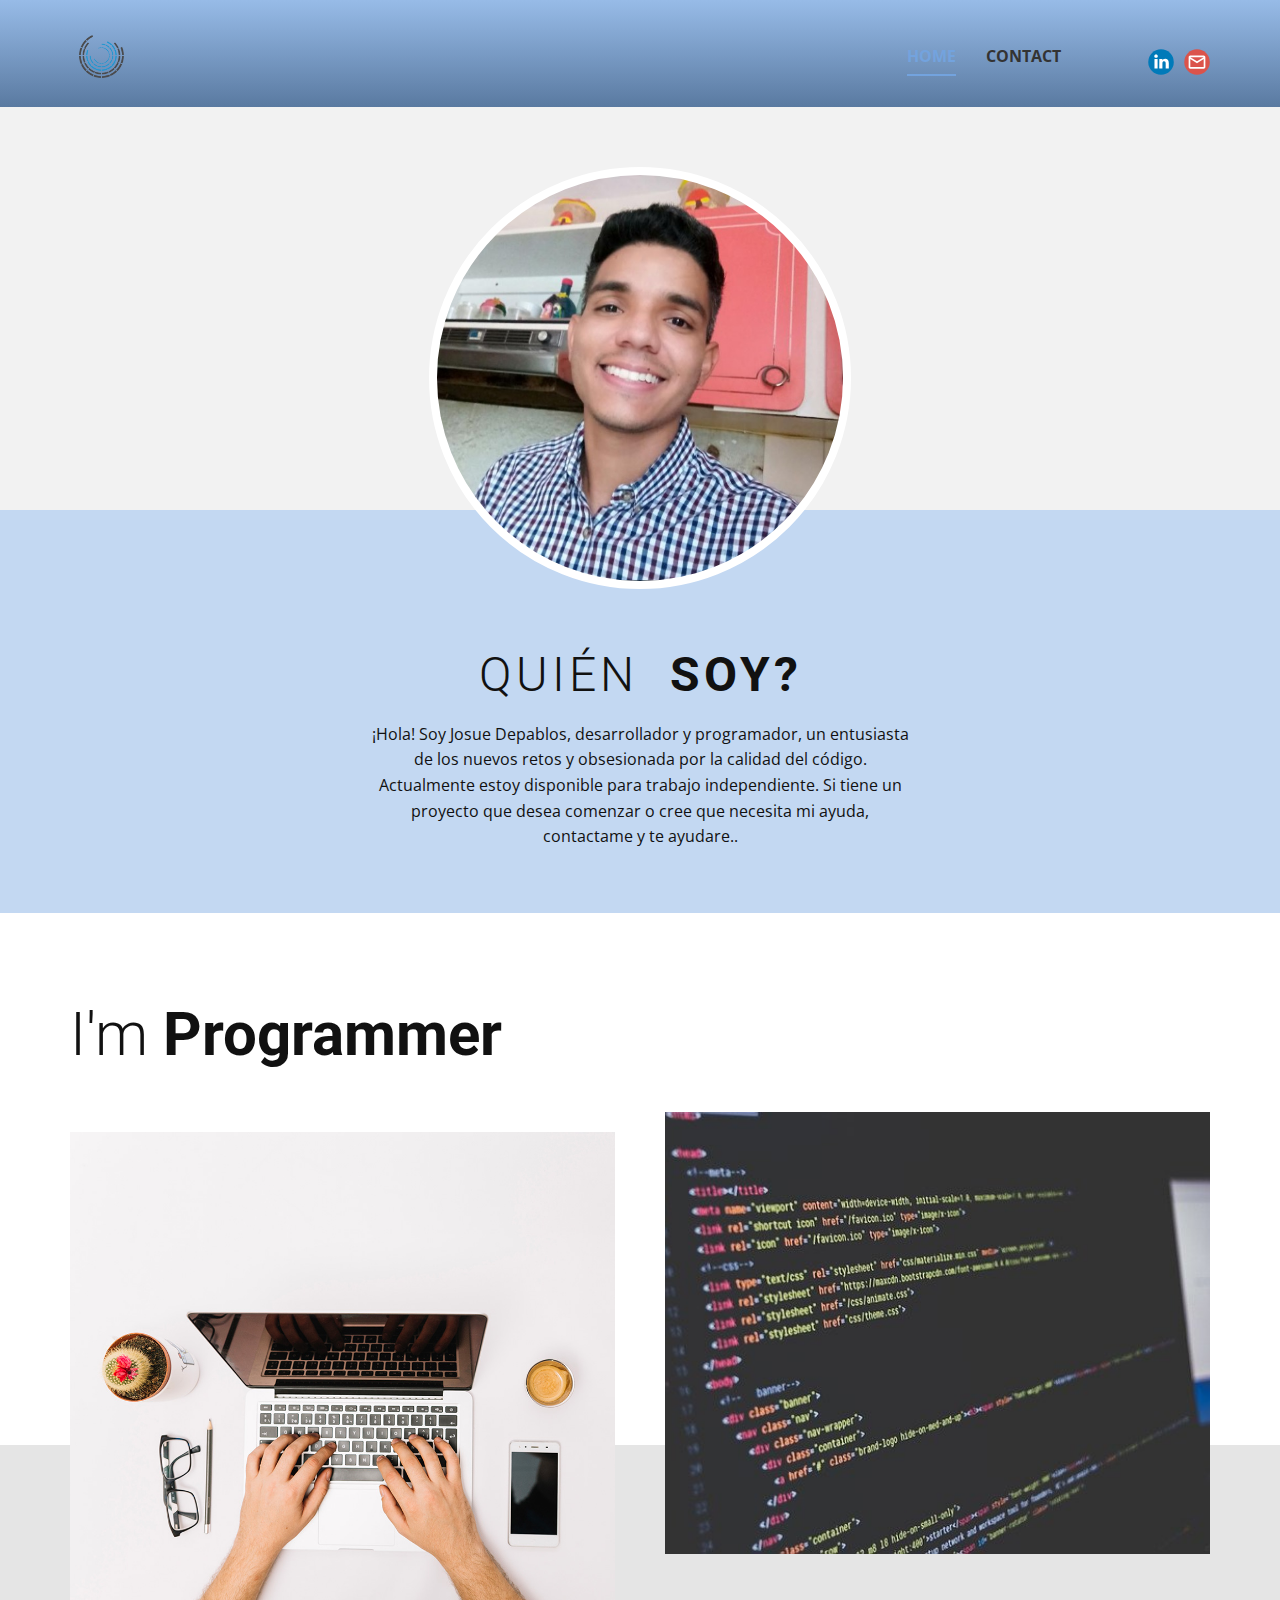
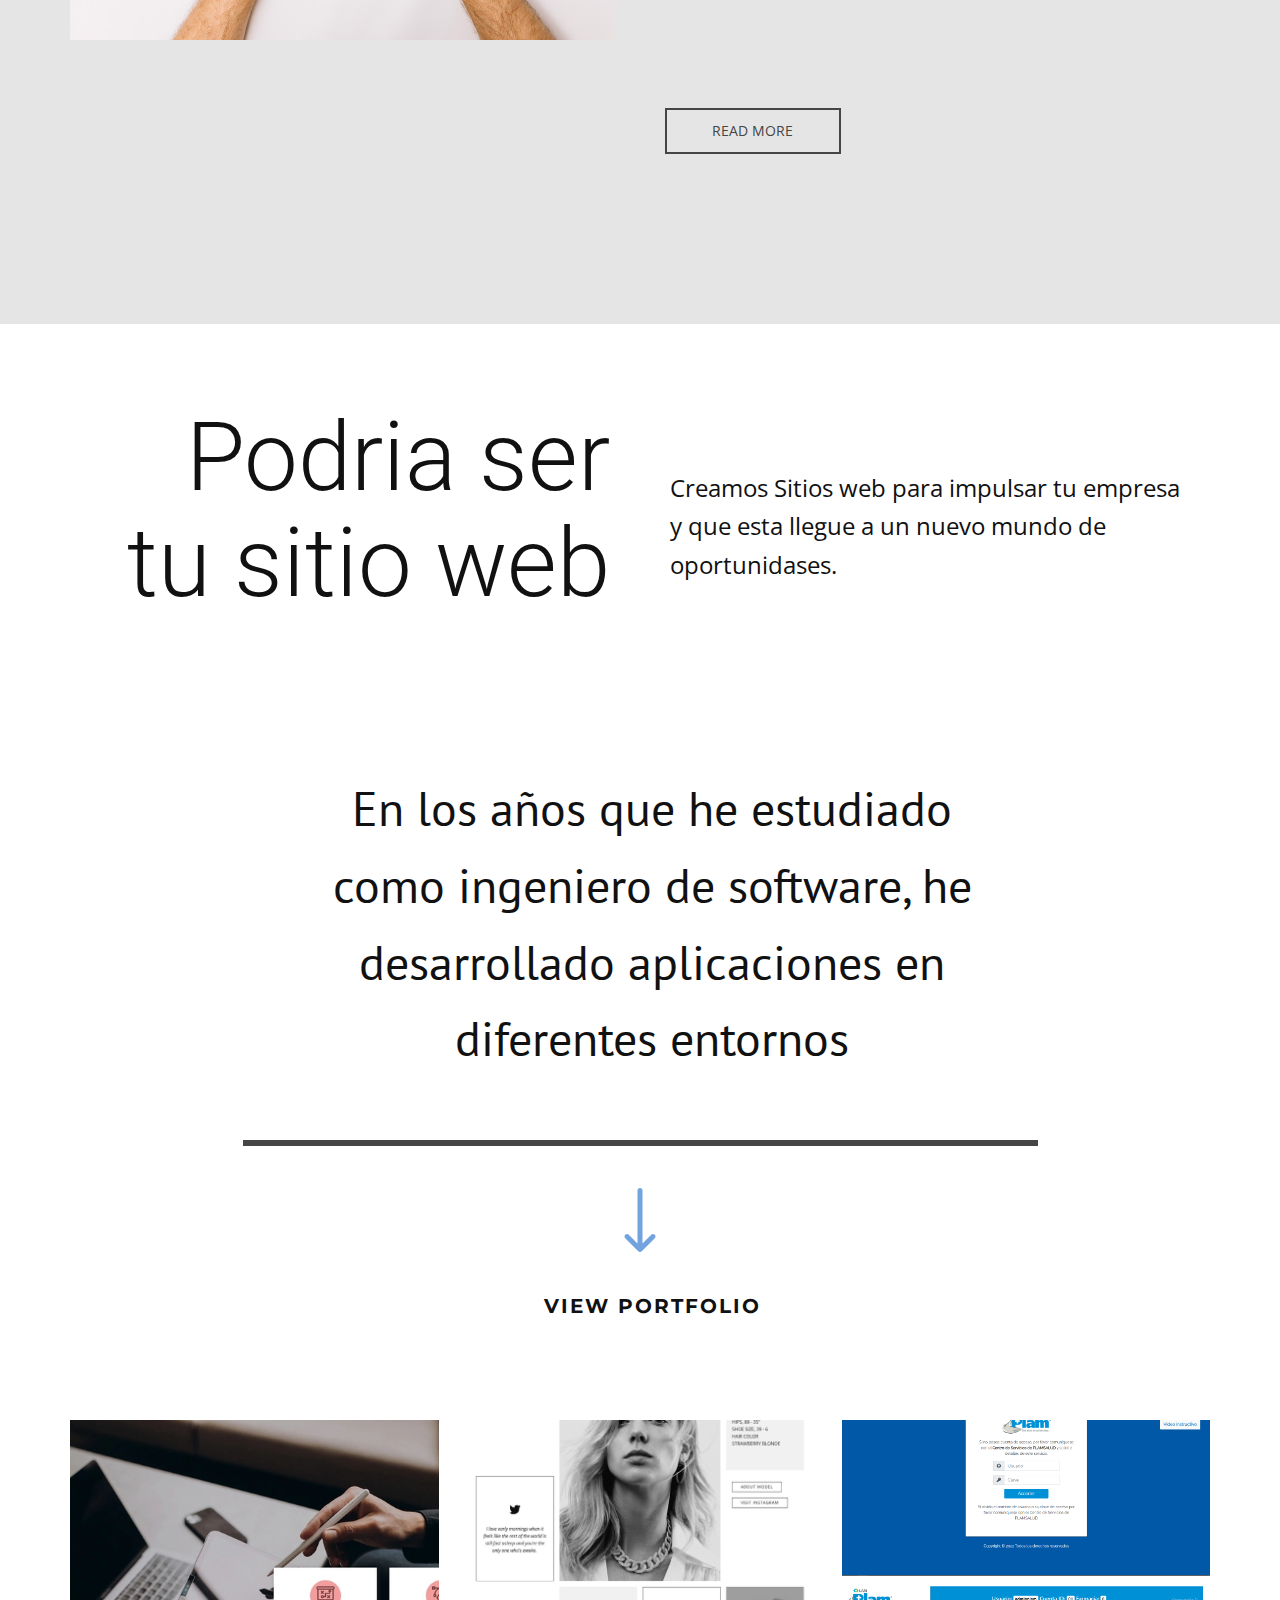
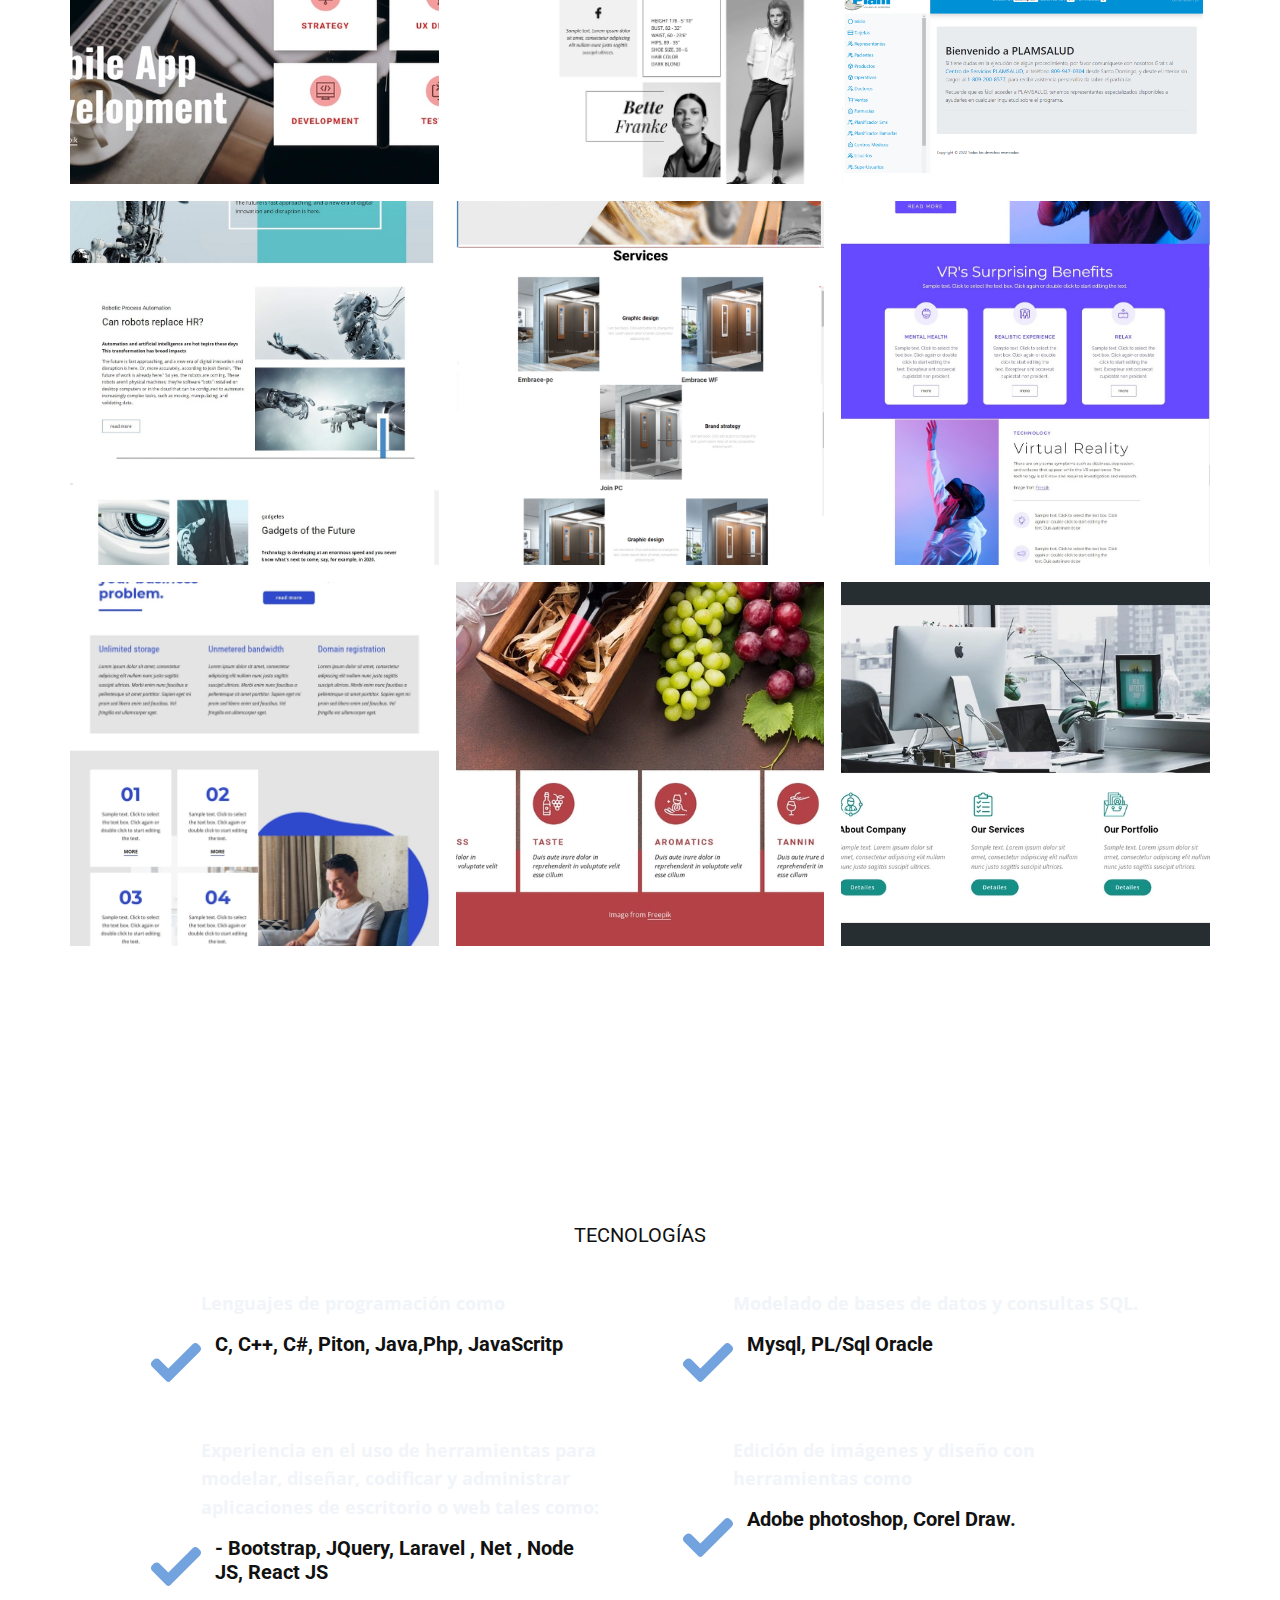
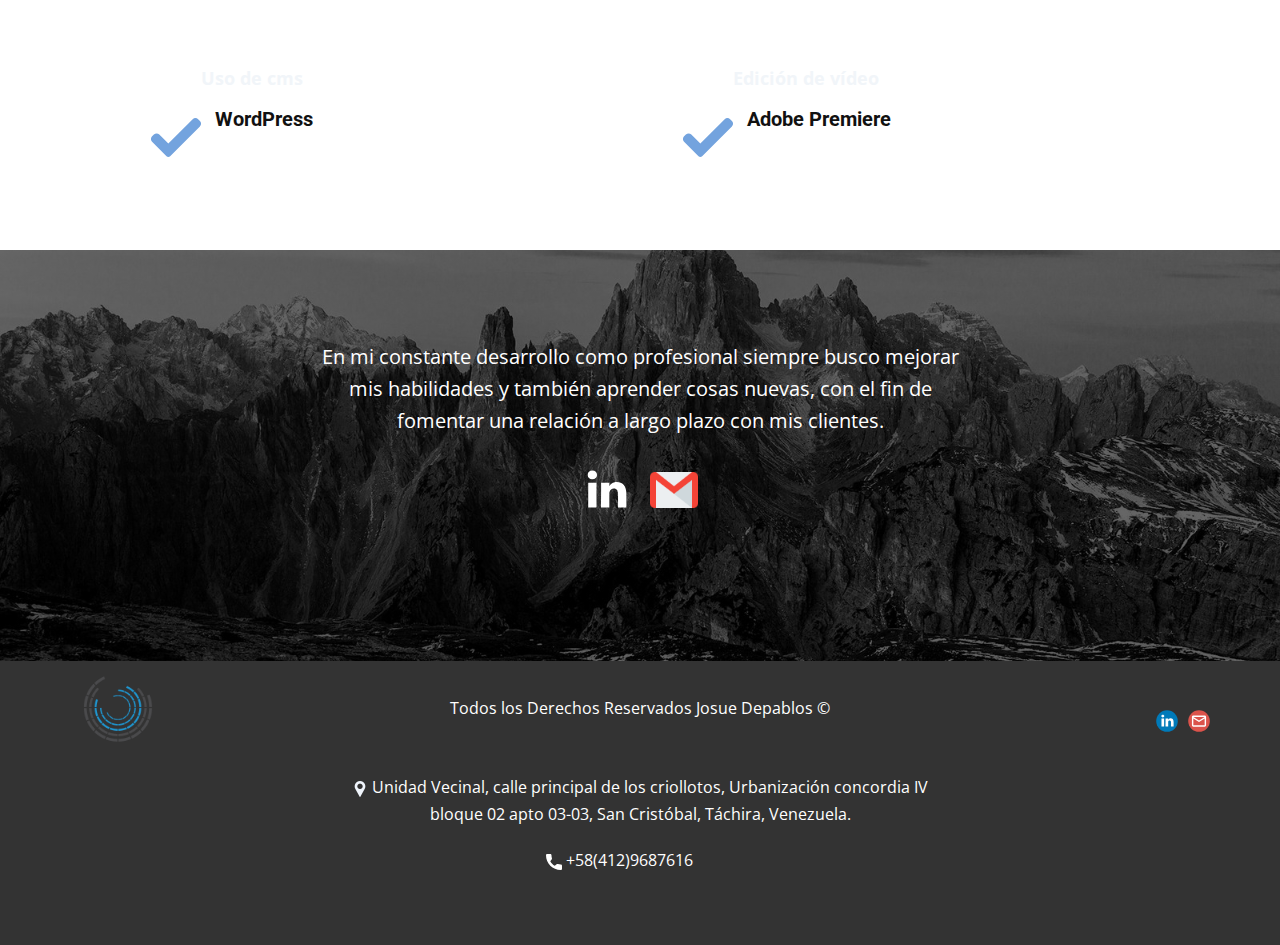
<file: Home.html>
<!DOCTYPE html>
<html style="font-size: 16px;" lang="es-VE">
  <head>
    <meta name="viewport" content="width=device-width, initial-scale=1.0">
    <meta charset="utf-8">
    <meta name="keywords" content="Creative Portfolio, i am designer, webuilddigital, We design People Inspired Experiences that create positive change in people&amp;apos;s lives., Visual communication for brands and people">
    <meta name="description" content="">
    <meta name="page_type" content="np-template-header-footer-from-plugin">
    <title>Home</title>
    <link rel="stylesheet" href="nicepage.css" media="screen">
<link rel="stylesheet" href="Home.css" media="screen">
    <script class="u-script" type="text/javascript" src="jquery.js" defer=""></script>
    <script class="u-script" type="text/javascript" src="nicepage.js" defer=""></script>
    <meta name="generator" content="Nicepage 4.6.5, nicepage.com">
    <link id="u-theme-google-font" rel="stylesheet" href="https://fonts.googleapis.com/css?family=Roboto:100,100i,300,300i,400,400i,500,500i,700,700i,900,900i|Open+Sans:300,300i,400,400i,500,500i,600,600i,700,700i,800,800i">
    <link id="u-page-google-font" rel="stylesheet" href="https://fonts.googleapis.com/css?family=PT+Sans:400,400i,700,700i|Montserrat:100,100i,200,200i,300,300i,400,400i,500,500i,600,600i,700,700i,800,800i,900,900i">
    
    
    
    
    
    
    
    
    <script type="application/ld+json">{
		"@context": "http://schema.org",
		"@type": "Organization",
		"name": "Josue Depablos",
		"logo": "images/81759582-0.png",
		"sameAs": [
				"mailto:Josuedepablos@gmail.com",
				"mailto:Josuedepablos@gmail.com"
		]
}</script>
    <meta name="theme-color" content="#73a3de">
    <meta property="og:title" content="Home">
    <meta property="og:description" content="">
    <meta property="og:type" content="website">
  </head>
  <body class="u-body u-xl-mode"><header class="u-align-center-sm u-align-center-xs u-clearfix u-gradient u-header u-header" id="sec-ab9d"><div class="u-clearfix u-sheet u-sheet-1">
        <a href="index.html" class="u-image u-logo u-image-1" data-image-width="1000" data-image-height="1000" title="index">
          <img src="images/81759582-0.png" class="u-logo-image u-logo-image-1">
        </a>
        <nav class="u-align-left u-menu u-menu-dropdown u-offcanvas u-menu-1">
          <div class="menu-collapse" style="font-size: 1rem; letter-spacing: 0px; font-weight: 700; text-transform: uppercase;">
            <a class="u-button-style u-custom-active-border-color u-custom-active-color u-custom-border u-custom-border-color u-custom-borders u-custom-hover-border-color u-custom-left-right-menu-spacing u-custom-padding-bottom u-custom-text-active-color u-custom-text-color u-custom-text-hover-color u-custom-top-bottom-menu-spacing u-nav-link" href="#" style="padding: 2px 0px; font-size: calc(1em + 4px);">
              <svg class="u-svg-link" preserveAspectRatio="xMidYMin slice" viewBox="0 0 302 302" style=""><use xmlns:xlink="http://www.w3.org/1999/xlink" xlink:href="#svg-8a8f"></use></svg>
              <svg xmlns="http://www.w3.org/2000/svg" xmlns:xlink="http://www.w3.org/1999/xlink" version="1.1" id="svg-8a8f" x="0px" y="0px" viewBox="0 0 302 302" style="enable-background:new 0 0 302 302;" xml:space="preserve" class="u-svg-content"><g><rect y="36" width="302" height="30"></rect><rect y="236" width="302" height="30"></rect><rect y="136" width="302" height="30"></rect>
</g><g></g><g></g><g></g><g></g><g></g><g></g><g></g><g></g><g></g><g></g><g></g><g></g><g></g><g></g><g></g></svg>
            </a>
          </div>
          <div class="u-custom-menu u-nav-container">
            <ul class="u-nav u-spacing-30 u-unstyled u-nav-1"><li class="u-nav-item"><a class="u-border-2 u-border-active-palette-1-base u-border-hover-palette-1-base u-border-no-left u-border-no-right u-border-no-top u-button-style u-nav-link u-text-active-palette-1-base u-text-grey-80 u-text-hover-palette-5-light-3" href="Home.html" style="padding: 10px 0px;">Home</a>
</li><li class="u-nav-item"><a class="u-border-2 u-border-active-palette-1-base u-border-hover-palette-1-base u-border-no-left u-border-no-right u-border-no-top u-button-style u-nav-link u-text-active-palette-1-base u-text-grey-80 u-text-hover-palette-5-light-3" href="Contact.html" style="padding: 10px 0px;">Contact</a>
</li></ul>
          </div>
          <div class="u-custom-menu u-nav-container-collapse">
            <div class="u-align-center u-black u-container-style u-inner-container-layout u-opacity u-opacity-95 u-sidenav">
              <div class="u-inner-container-layout u-sidenav-overflow">
                <div class="u-menu-close"></div>
                <ul class="u-align-center u-nav u-popupmenu-items u-unstyled u-nav-2"><li class="u-nav-item"><a class="u-button-style u-nav-link" href="Home.html" style="padding: 10px 0px;">Home</a>
</li><li class="u-nav-item"><a class="u-button-style u-nav-link" href="Contact.html" style="padding: 10px 0px;">Contact</a>
</li></ul>
              </div>
            </div>
            <div class="u-black u-menu-overlay u-opacity u-opacity-70"></div>
          </div>
        </nav>
        <div class="u-social-icons u-spacing-10 u-social-icons-1">
          <a class="u-social-url" target="_blank" data-type="LinkedIn" title="LinkedIn" href=""><span class="u-icon u-social-icon u-social-linkedin u-icon-1"><svg class="u-svg-link" preserveAspectRatio="xMidYMin slice" viewBox="0 0 112 112" style=""><use xmlns:xlink="http://www.w3.org/1999/xlink" xlink:href="#svg-288b"></use></svg><svg class="u-svg-content" viewBox="0 0 112 112" x="0" y="0" id="svg-288b"><circle fill="currentColor" cx="56.1" cy="56.1" r="55"></circle><path fill="#FFFFFF" d="M41.3,83.7H27.9V43.4h13.4V83.7z M34.6,37.9L34.6,37.9c-4.6,0-7.5-3.1-7.5-7c0-4,3-7,7.6-7s7.4,3,7.5,7
            C42.2,34.8,39.2,37.9,34.6,37.9z M89.6,83.7H76.2V62.2c0-5.4-1.9-9.1-6.8-9.1c-3.7,0-5.9,2.5-6.9,4.9c-0.4,0.9-0.4,2.1-0.4,3.3v22.5
            H48.7c0,0,0.2-36.5,0-40.3h13.4v5.7c1.8-2.7,5-6.7,12.1-6.7c8.8,0,15.4,5.8,15.4,18.1V83.7z"></path></svg></span>
          </a>
          <a class="u-social-url" target="_blank" data-type="Email" title="Email" href="mailto:Josuedepablos@gmail.com"><span class="u-icon u-social-email u-social-icon u-icon-2"><svg class="u-svg-link" preserveAspectRatio="xMidYMin slice" viewBox="0 0 112 112" style=""><use xmlns:xlink="http://www.w3.org/1999/xlink" xlink:href="#svg-b261"></use></svg><svg class="u-svg-content" viewBox="0 0 112 112" x="0" y="0" id="svg-b261"><circle fill="currentColor" cx="56.1" cy="56.1" r="55"></circle><path id="path3864" fill="#FFFFFF" d="M27.2,28h57.6c4,0,7.2,3.2,7.2,7.2l0,0v42.7c0,3.9-3.2,7.2-7.2,7.2l0,0H27.2
	c-4,0-7.2-3.2-7.2-7.2V35.2C20,31.1,23.2,28,27.2,28 M56,52.9l28.8-17.8H27.2L56,52.9 M27.2,77.7h57.6V43.5L56,61.3L27.2,43.5V77.7z
	"></path></svg></span>
          </a>
        </div>
      </div></header>
    <section class="u-align-center u-clearfix u-palette-1-light-2 u-section-1" id="carousel_a717">
      <div class="u-expanded-width u-grey-5 u-shape u-shape-rectangle u-shape-1"></div>
      <div alt="" class="u-border-8 u-border-white u-image u-image-circle u-image-1" data-image-width="615" data-image-height="615"></div>
      <h2 class="u-text u-text-1">Quién&nbsp;&nbsp;<b>soy?</b>
      </h2>
      <p class="u-text u-text-2"> ¡Hola! Soy Josue Depablos, desarrollador y programador, un entusiasta de los nuevos retos y obsesionada por la calidad del código. Actualmente estoy disponible para trabajo independiente. Si tiene un proyecto que desea comenzar o cree que necesita mi ayuda, contactame y te ayudare..</p>
    </section>
    <section class="u-clearfix u-grey-10 u-section-2" id="sec-7c5b">
      <div class="u-expanded-width u-shape u-shape-rectangle u-white u-shape-1"></div>
      <div class="u-clearfix u-gutter-50 u-layout-wrap u-layout-wrap-1">
        <div class="u-layout">
          <div class="u-layout-row">
            <div class="u-container-style u-layout-cell u-left-cell u-size-30 u-layout-cell-1">
              <div class="u-container-layout u-container-layout-1">
                <h2 class="u-align-left u-text u-text-1">I'm&nbsp;<span style="font-weight: 700;">Programmer</span>
                </h2>
                <img src="images/a9dcc2d3-077b-4cbf-35f1-05a7ca2b6438.jpg" alt="" class="u-expanded-width u-image u-image-default u-image-1" data-image-width="1000" data-image-height="919">
              </div>
            </div>
            <div class="u-container-style u-layout-cell u-right-cell u-size-30 u-layout-cell-2">
              <div class="u-container-layout u-valign-bottom u-container-layout-2">
                <img class="u-expanded-width u-image u-image-2" src="images/computo.jpg" data-image-width="640" data-image-height="426">
                <a href="https://nicepage.com/c/about-us-html-templates" class="u-border-2 u-border-grey-dark-1 u-btn u-button-style u-none u-btn-1">read more</a>
              </div>
            </div>
          </div>
        </div>
      </div>
    </section>
    <section class="u-clearfix u-white u-section-3" id="carousel_96a0">
      <div class="u-clearfix u-sheet u-sheet-1">
        <div class="u-clearfix u-expanded-width u-layout-wrap u-layout-wrap-1">
          <div class="u-layout">
            <div class="u-layout-row">
              <div class="u-align-right u-container-style u-layout-cell u-size-30 u-layout-cell-1">
                <div class="u-container-layout u-container-layout-1">
                  <h1 class="u-text u-text-1">Podria ser tu sitio web</h1>
                </div>
              </div>
              <div class="u-container-style u-layout-cell u-size-30 u-layout-cell-2">
                <div class="u-container-layout u-container-layout-2">
                  <p class="u-text u-text-2">Creamos Sitios web para impulsar tu empresa y que esta llegue a un nuevo mundo de oportunidases. </p>
                </div>
              </div>
            </div>
          </div>
        </div>
      </div>
    </section>
    <section class="u-clearfix u-section-4" id="carousel_9d5a">
      <div class="u-clearfix u-sheet u-sheet-1">
        <h2 class="u-align-center u-custom-font u-font-pt-sans u-text u-text-1"> En los años que he estudiado como ingeniero de software, he desarrollado aplicaciones en diferentes entornos</h2>
        <div class="u-border-6 u-border-grey-dark-1 u-line u-line-horizontal u-line-1"></div><span class="u-icon u-icon-circle u-text-palette-1-base u-icon-1"><svg class="u-svg-link" preserveAspectRatio="xMidYMin slice" viewBox="0 0 512 512" style=""><use xmlns:xlink="http://www.w3.org/1999/xlink" xlink:href="#svg-3af1"></use></svg><svg class="u-svg-content" viewBox="0 0 512 512" x="0px" y="0px" id="svg-3af1" style="enable-background:new 0 0 512 512;"><g><g><path d="M374.108,373.328c-7.829-7.792-20.492-7.762-28.284,0.067L276,443.557V20c0-11.046-8.954-20-20-20    c-11.046,0-20,8.954-20,20v423.558l-69.824-70.164c-7.792-7.829-20.455-7.859-28.284-0.067c-7.83,7.793-7.859,20.456-0.068,28.285    l104,104.504c0.006,0.007,0.013,0.012,0.019,0.018c7.792,7.809,20.496,7.834,28.314,0.001c0.006-0.007,0.013-0.012,0.019-0.018    l104-104.504C381.966,393.785,381.939,381.121,374.108,373.328z"></path>
</g>
</g></svg></span>
        <h5 class="u-align-center u-custom-font u-font-montserrat u-text u-text-2">view portfolio</h5>
      </div>
    </section>
    <section class="u-align-center u-clearfix u-white u-section-5" id="carousel_ec8d">
      <div class="u-clearfix u-sheet u-sheet-1">
        <div class="u-expanded-width u-gallery u-layout-grid u-lightbox u-show-text-on-hover u-gallery-1">
          <div class="u-gallery-inner u-gallery-inner-1">
            <div class="u-effect-fade u-effect-hover-zoom u-gallery-item">
              <div class="u-back-slide" data-image-width="750" data-image-height="510">
                <img class="u-back-image u-expanded" src="images/html-template-preview-183412.webp">
              </div>
              <div class="u-over-slide u-shading u-over-slide-1">
                <h3 class="u-gallery-heading"></h3>
                <p class="u-gallery-text"></p>
              </div>
            </div>
            <div class="u-effect-fade u-effect-hover-zoom u-gallery-item">
              <div class="u-back-slide" data-image-width="750" data-image-height="2507">
                <img class="u-back-image u-expanded" src="images/html-template-preview-25110.webp">
              </div>
              <div class="u-over-slide u-shading u-over-slide-2">
                <h3 class="u-gallery-heading"></h3>
                <p class="u-gallery-text"></p>
              </div>
            </div>
            <div class="u-effect-fade u-effect-hover-zoom u-gallery-item">
              <div class="u-back-slide" data-image-width="1368" data-image-height="1580">
                <img class="u-back-image u-expanded" src="images/plamsalud.png">
              </div>
              <div class="u-over-slide u-shading u-over-slide-3">
                <h3 class="u-gallery-heading"></h3>
                <p class="u-gallery-text"></p>
              </div>
            </div>
            <div class="u-effect-fade u-effect-hover-zoom u-gallery-item">
              <div class="u-back-slide" data-image-width="965" data-image-height="1600">
                <img class="u-back-image u-expanded" src="images/technology.jpg">
              </div>
              <div class="u-over-slide u-shading u-over-slide-4">
                <h3 class="u-gallery-heading"></h3>
                <p class="u-gallery-text"></p>
              </div>
            </div>
            <div class="u-effect-fade u-effect-hover-zoom u-gallery-item">
              <div class="u-back-slide" data-image-width="982" data-image-height="1600">
                <img class="u-back-image u-expanded" src="images/metronlatin.png">
              </div>
              <div class="u-over-slide u-shading u-over-slide-5">
                <h3 class="u-gallery-heading"></h3>
                <p class="u-gallery-text"></p>
              </div>
            </div>
            <div class="u-effect-fade u-effect-hover-zoom u-gallery-item">
              <div class="u-back-slide" data-image-width="973" data-image-height="1600">
                <img class="u-back-image u-expanded" src="images/RealidadVirtual.jpg">
              </div>
              <div class="u-over-slide u-shading u-over-slide-6">
                <h3 class="u-gallery-heading"></h3>
                <p class="u-gallery-text"></p>
              </div>
            </div>
            <div class="u-effect-fade u-effect-hover-zoom u-gallery-item">
              <div class="u-back-slide" data-image-width="300" data-image-height="1600">
                <img class="u-back-image u-expanded" src="images/proyecto3.webp">
              </div>
              <div class="u-over-slide u-shading u-over-slide-7">
                <h3 class="u-gallery-heading"></h3>
                <p class="u-gallery-text"></p>
              </div>
            </div>
            <div class="u-effect-fade u-effect-hover-zoom u-gallery-item">
              <div class="u-back-slide" data-image-width="750" data-image-height="502">
                <img class="u-back-image u-expanded" src="images/html-template-preview-339322.webp">
              </div>
              <div class="u-over-slide u-shading u-over-slide-8">
                <h3 class="u-gallery-heading"></h3>
                <p class="u-gallery-text"></p>
              </div>
            </div>
            <div class="u-effect-fade u-effect-hover-zoom u-gallery-item">
              <div class="u-back-slide" data-image-width="750" data-image-height="553">
                <img class="u-back-image u-expanded" src="images/proyecto1.webp">
              </div>
              <div class="u-over-slide u-shading u-over-slide-9">
                <h3 class="u-gallery-heading"></h3>
                <p class="u-gallery-text"></p>
              </div>
            </div>
          </div>
        </div>
        <p class="u-align-center u-text u-text-body-alt-color u-text-1">Images from <a href="https://www.freepik.com/psd/cards" class="u-border-1 u-border-white u-btn u-button-link u-button-style u-none u-text-body-alt-color u-btn-1" target="_blank">Freepik</a>
        </p>
      </div>
    </section>
    <section class="u-align-center u-clearfix u-section-6" id="carousel_6a65">
      <div class="u-clearfix u-sheet u-sheet-1">
        <h2 class="u-text u-text-default u-text-1">
          <span style="font-size: 1.25rem;">TECN​OLOGÍAS</span>
        </h2>
        <div class="u-expanded-width-sm u-expanded-width-xs u-list u-list-1">
          <div class="u-repeater u-repeater-1">
            <div class="u-align-left u-container-style u-list-item u-repeater-item u-list-item-1">
              <div class="u-container-layout u-similar-container u-container-layout-1">
                <p class="u-text u-text-palette-2-light-3 u-text-2"> Lenguajes de programación como</p><span class="u-icon u-icon-circle u-text-palette-1-base u-icon-1"><svg class="u-svg-link" preserveAspectRatio="xMidYMin slice" viewBox="0 -46 417.81333 417" style=""><use xmlns:xlink="http://www.w3.org/1999/xlink" xlink:href="#svg-20d9"></use></svg><svg class="u-svg-content" viewBox="0 -46 417.81333 417" id="svg-20d9"><path d="m159.988281 318.582031c-3.988281 4.011719-9.429687 6.25-15.082031 6.25s-11.09375-2.238281-15.082031-6.25l-120.449219-120.46875c-12.5-12.5-12.5-32.769531 0-45.246093l15.082031-15.085938c12.503907-12.5 32.75-12.5 45.25 0l75.199219 75.203125 203.199219-203.203125c12.503906-12.5 32.769531-12.5 45.25 0l15.082031 15.085938c12.5 12.5 12.5 32.765624 0 45.246093zm0 0" fill="currentColor"></path></svg></span>
                <h6 class="u-text u-text-3">C, C++, C#, Piton, Java,Php, JavaScritp</h6>
              </div>
            </div>
            <div class="u-align-left u-container-style u-list-item u-repeater-item u-list-item-2">
              <div class="u-container-layout u-similar-container u-container-layout-2">
                <p class="u-text u-text-palette-2-light-3 u-text-4"> Modelado de bases de datos y consultas SQL.</p><span class="u-icon u-icon-circle u-text-palette-1-base u-icon-2"><svg class="u-svg-link" preserveAspectRatio="xMidYMin slice" viewBox="0 -46 417.81333 417" style=""><use xmlns:xlink="http://www.w3.org/1999/xlink" xlink:href="#svg-8a16"></use></svg><svg class="u-svg-content" viewBox="0 -46 417.81333 417" id="svg-8a16"><path d="m159.988281 318.582031c-3.988281 4.011719-9.429687 6.25-15.082031 6.25s-11.09375-2.238281-15.082031-6.25l-120.449219-120.46875c-12.5-12.5-12.5-32.769531 0-45.246093l15.082031-15.085938c12.503907-12.5 32.75-12.5 45.25 0l75.199219 75.203125 203.199219-203.203125c12.503906-12.5 32.769531-12.5 45.25 0l15.082031 15.085938c12.5 12.5 12.5 32.765624 0 45.246093zm0 0"></path></svg></span>
                <h6 class="u-text u-text-5">Mysql, PL/Sql Oracle</h6>
              </div>
            </div>
            <div class="u-align-left u-container-style u-list-item u-repeater-item u-list-item-3">
              <div class="u-container-layout u-similar-container u-container-layout-3">
                <p class="u-text u-text-palette-2-light-3 u-text-6">Experiencia en el uso de herramientas para modelar, diseñar, codificar y administrar aplicaciones de escritorio o web tales como: </p><span class="u-icon u-icon-circle u-text-palette-1-base u-icon-3"><svg class="u-svg-link" preserveAspectRatio="xMidYMin slice" viewBox="0 -46 417.81333 417" style=""><use xmlns:xlink="http://www.w3.org/1999/xlink" xlink:href="#svg-6bad"></use></svg><svg class="u-svg-content" viewBox="0 -46 417.81333 417" id="svg-6bad"><path d="m159.988281 318.582031c-3.988281 4.011719-9.429687 6.25-15.082031 6.25s-11.09375-2.238281-15.082031-6.25l-120.449219-120.46875c-12.5-12.5-12.5-32.769531 0-45.246093l15.082031-15.085938c12.503907-12.5 32.75-12.5 45.25 0l75.199219 75.203125 203.199219-203.203125c12.503906-12.5 32.769531-12.5 45.25 0l15.082031 15.085938c12.5 12.5 12.5 32.765624 0 45.246093zm0 0" fill="currentColor"></path></svg></span>
                <h6 class="u-text u-text-7"> - Bootstrap, JQuery,&nbsp;Laravel ,&nbsp;Net ,&nbsp;Node JS,&nbsp;React JS</h6>
              </div>
            </div>
            <div class="u-align-left u-container-style u-list-item u-repeater-item u-list-item-4">
              <div class="u-container-layout u-similar-container u-container-layout-4">
                <p class="u-text u-text-palette-2-light-3 u-text-8"> Edición de imágenes y diseño con herramientas como</p><span class="u-icon u-icon-circle u-text-palette-1-base u-icon-4"><svg class="u-svg-link" preserveAspectRatio="xMidYMin slice" viewBox="0 -46 417.81333 417" style=""><use xmlns:xlink="http://www.w3.org/1999/xlink" xlink:href="#svg-ca27"></use></svg><svg class="u-svg-content" viewBox="0 -46 417.81333 417" id="svg-ca27"><path d="m159.988281 318.582031c-3.988281 4.011719-9.429687 6.25-15.082031 6.25s-11.09375-2.238281-15.082031-6.25l-120.449219-120.46875c-12.5-12.5-12.5-32.769531 0-45.246093l15.082031-15.085938c12.503907-12.5 32.75-12.5 45.25 0l75.199219 75.203125 203.199219-203.203125c12.503906-12.5 32.769531-12.5 45.25 0l15.082031 15.085938c12.5 12.5 12.5 32.765624 0 45.246093zm0 0" fill="currentColor"></path></svg></span>
                <h6 class="u-text u-text-9"> Adobe photoshop, Corel Draw.</h6>
              </div>
            </div>
            <div class="u-align-left u-container-style u-list-item u-repeater-item u-list-item-5">
              <div class="u-container-layout u-similar-container u-container-layout-5">
                <p class="u-text u-text-palette-2-light-3 u-text-10">Uso de cms</p><span class="u-icon u-icon-circle u-text-palette-1-base u-icon-5"><svg class="u-svg-link" preserveAspectRatio="xMidYMin slice" viewBox="0 -46 417.81333 417" style=""><use xmlns:xlink="http://www.w3.org/1999/xlink" xlink:href="#svg-2b2e"></use></svg><svg class="u-svg-content" viewBox="0 -46 417.81333 417" id="svg-2b2e"><path d="m159.988281 318.582031c-3.988281 4.011719-9.429687 6.25-15.082031 6.25s-11.09375-2.238281-15.082031-6.25l-120.449219-120.46875c-12.5-12.5-12.5-32.769531 0-45.246093l15.082031-15.085938c12.503907-12.5 32.75-12.5 45.25 0l75.199219 75.203125 203.199219-203.203125c12.503906-12.5 32.769531-12.5 45.25 0l15.082031 15.085938c12.5 12.5 12.5 32.765624 0 45.246093zm0 0" fill="currentColor"></path></svg></span>
                <h6 class="u-text u-text-11"> WordPress</h6>
              </div>
            </div>
            <div class="u-align-left u-container-style u-list-item u-repeater-item u-list-item-6">
              <div class="u-container-layout u-similar-container u-container-layout-6">
                <p class="u-text u-text-palette-2-light-3 u-text-12"> Edic​ión de vídeo</p><span class="u-icon u-icon-circle u-text-palette-1-base u-icon-6"><svg class="u-svg-link" preserveAspectRatio="xMidYMin slice" viewBox="0 -46 417.81333 417" style=""><use xmlns:xlink="http://www.w3.org/1999/xlink" xlink:href="#svg-a8f7"></use></svg><svg class="u-svg-content" viewBox="0 -46 417.81333 417" id="svg-a8f7"><path d="m159.988281 318.582031c-3.988281 4.011719-9.429687 6.25-15.082031 6.25s-11.09375-2.238281-15.082031-6.25l-120.449219-120.46875c-12.5-12.5-12.5-32.769531 0-45.246093l15.082031-15.085938c12.503907-12.5 32.75-12.5 45.25 0l75.199219 75.203125 203.199219-203.203125c12.503906-12.5 32.769531-12.5 45.25 0l15.082031 15.085938c12.5 12.5 12.5 32.765624 0 45.246093zm0 0" fill="currentColor"></path></svg></span>
                <h6 class="u-text u-text-13"> Adobe Premiere</h6>
              </div>
            </div>
          </div>
        </div>
      </div>
    </section>
    <section class="u-align-center u-clearfix u-image u-shading u-section-7" data-image-width="1980" data-image-height="806" id="sec-77fd">
      <div class="u-clearfix u-sheet u-sheet-1">
        <p class="u-large-text u-text u-text-variant u-text-1"> En mi constante desarrollo como profesional siempre busco mejorar mis habilidades y también aprender cosas nuevas, con el fin de fomentar una relación a largo plazo con mis clientes.</p>
        <div class="u-social-icons u-spacing-20 u-social-icons-1">
          <a class="u-social-url" target="_blank" href="#"><span class="u-icon u-icon-circle u-social-icon u-social-linkedin u-icon-1"><svg class="u-svg-link" preserveAspectRatio="xMidYMin slice" viewBox="0 0 112 112" style=""><use xmlns:xlink="http://www.w3.org/1999/xlink" xlink:href="#svg-f2b5"></use></svg><svg xmlns="http://www.w3.org/2000/svg" xmlns:xlink="http://www.w3.org/1999/xlink" version="1.1" xml:space="preserve" class="u-svg-content" viewBox="0 0 112 112" x="0px" y="0px" id="svg-f2b5"><path d="M33.8,96.8H14.5v-58h19.3V96.8z M24.1,30.9L24.1,30.9c-6.6,0-10.8-4.5-10.8-10.1c0-5.8,4.3-10.1,10.9-10.1 S34.9,15,35.1,20.8C35.1,26.4,30.8,30.9,24.1,30.9z M103.3,96.8H84.1v-31c0-7.8-2.7-13.1-9.8-13.1c-5.3,0-8.5,3.6-9.9,7.1 c-0.6,1.3-0.6,3-0.6,4.8V97H44.5c0,0,0.3-52.6,0-58h19.3v8.2c2.6-3.9,7.2-9.6,17.4-9.6c12.7,0,22.2,8.4,22.2,26.1V96.8z"></path></svg>
          
          
        </span>
          </a>
          <a class="u-social-url" target="_blank" data-type="Custom" title="Custom" href="Josuedepablos@gmail.com"><span class="u-file-icon u-icon u-social-custom u-social-icon u-icon-2"><img src="images/732200.png" alt=""></span>
          </a>
        </div>
      </div>
    </section>
    
    
    <footer class="u-align-center-md u-align-center-sm u-align-center-xs u-clearfix u-footer u-grey-80" id="sec-0f65"><div class="u-clearfix u-sheet u-sheet-1">
        <a href="index.html" class="u-image u-logo u-image-1" data-image-width="1000" data-image-height="1000" title="index">
          <img src="images/81759582-0-5.png" class="u-logo-image u-logo-image-1">
        </a>
        <p class="u-align-center-lg u-align-center-md u-align-center-xl u-text u-text-1">Todos los Derechos Reservados Josue Depablos ©</p>
        <div class="u-align-left u-social-icons u-spacing-10 u-social-icons-1">
          <a class="u-social-url" title="linkedin" target="_blank" href=""><span class="u-icon u-social-icon u-social-linkedin u-icon-1"><svg class="u-svg-link" preserveAspectRatio="xMidYMin slice" viewBox="0 0 112 112" style=""><use xmlns:xlink="http://www.w3.org/1999/xlink" xlink:href="#svg-04fb"></use></svg><svg class="u-svg-content" viewBox="0 0 112 112" x="0" y="0" id="svg-04fb"><circle fill="currentColor" cx="56.1" cy="56.1" r="55"></circle><path fill="#FFFFFF" d="M41.3,83.7H27.9V43.4h13.4V83.7z M34.6,37.9L34.6,37.9c-4.6,0-7.5-3.1-7.5-7c0-4,3-7,7.6-7s7.4,3,7.5,7
            C42.2,34.8,39.2,37.9,34.6,37.9z M89.6,83.7H76.2V62.2c0-5.4-1.9-9.1-6.8-9.1c-3.7,0-5.9,2.5-6.9,4.9c-0.4,0.9-0.4,2.1-0.4,3.3v22.5
            H48.7c0,0,0.2-36.5,0-40.3h13.4v5.7c1.8-2.7,5-6.7,12.1-6.7c8.8,0,15.4,5.8,15.4,18.1V83.7z"></path></svg></span>
          </a>
          <a class="u-social-url" target="_blank" data-type="Email" title="Email" href="mailto:Josuedepablos@gmail.com"><span class="u-icon u-social-email u-social-icon u-icon-2"><svg class="u-svg-link" preserveAspectRatio="xMidYMin slice" viewBox="0 0 112 112" style=""><use xmlns:xlink="http://www.w3.org/1999/xlink" xlink:href="#svg-67c8"></use></svg><svg class="u-svg-content" viewBox="0 0 112 112" x="0" y="0" id="svg-67c8"><circle fill="currentColor" cx="56.1" cy="56.1" r="55"></circle><path id="path3864" fill="#FFFFFF" d="M27.2,28h57.6c4,0,7.2,3.2,7.2,7.2l0,0v42.7c0,3.9-3.2,7.2-7.2,7.2l0,0H27.2
	c-4,0-7.2-3.2-7.2-7.2V35.2C20,31.1,23.2,28,27.2,28 M56,52.9l28.8-17.8H27.2L56,52.9 M27.2,77.7h57.6V43.5L56,61.3L27.2,43.5V77.7z
	"></path></svg></span>
          </a>
        </div>
        <p class="u-align-center u-text u-text-2"><span class="u-file-icon u-icon u-text-palette-1-light-3"><img src="images/6.png" alt=""></span>&nbsp;​Unidad Vecinal, calle principal de los criollotos, Urbanización concordia IV bloque 02 apto 03-03, San Cristóbal, Táchira, Venezuela.
        </p>
        <a href="https://nicepage.studio" class="u-active-none u-bottom-left-radius-0 u-bottom-right-radius-0 u-btn u-btn-rectangle u-button-style u-hover-none u-none u-radius-0 u-top-left-radius-0 u-top-right-radius-0 u-btn-1"><span class="u-icon"><svg class="u-svg-content" viewBox="0 0 405.333 405.333" x="0px" y="0px" style="width: 1em; height: 1em;"><path d="M373.333,266.88c-25.003,0-49.493-3.904-72.704-11.563c-11.328-3.904-24.192-0.896-31.637,6.699l-46.016,34.752    c-52.8-28.181-86.592-61.952-114.389-114.368l33.813-44.928c8.512-8.512,11.563-20.971,7.915-32.64    C142.592,81.472,138.667,56.96,138.667,32c0-17.643-14.357-32-32-32H32C14.357,0,0,14.357,0,32    c0,205.845,167.488,373.333,373.333,373.333c17.643,0,32-14.357,32-32V298.88C405.333,281.237,390.976,266.88,373.333,266.88z"></path></svg><img></span>&nbsp;+​​58(412)9687616
        </a>
      </div></footer>
   
  </body>
</html>
</file>
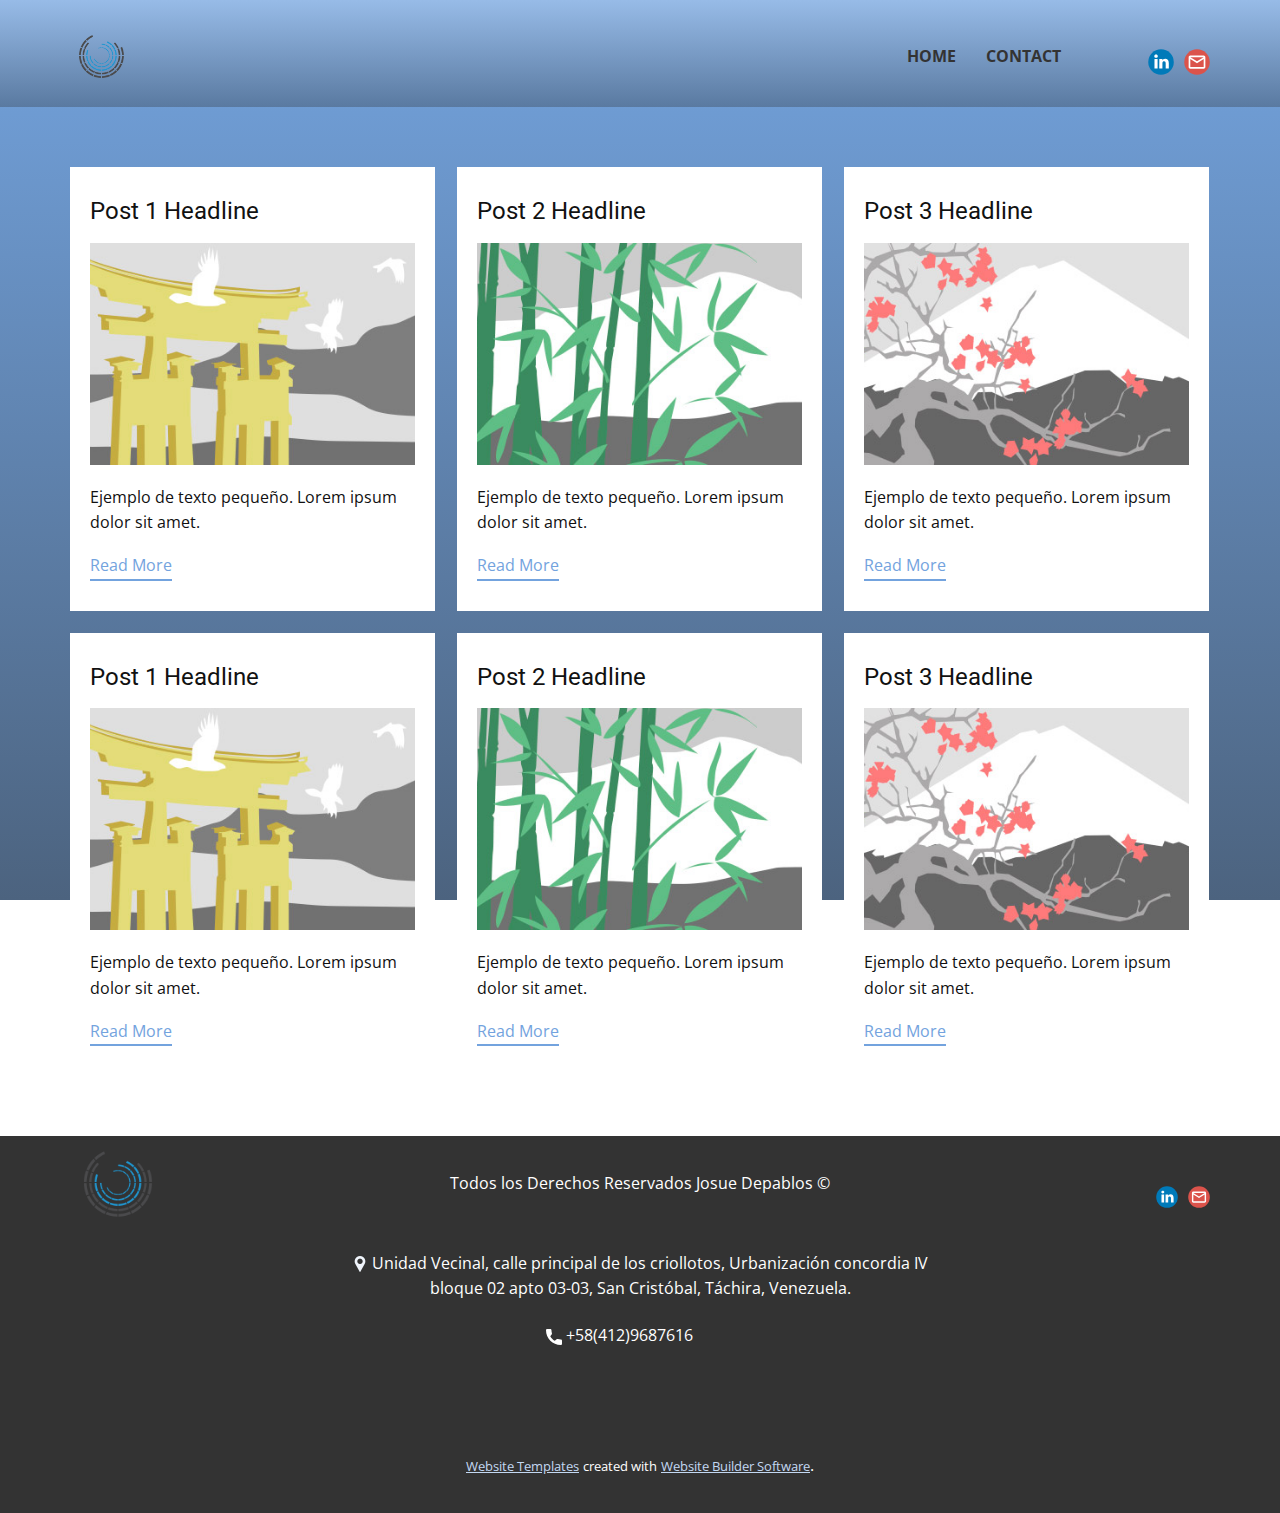
<file: blog/blog.html>
<html style="font-size: 16px;" lang="es-VE"><head>
    <meta name="viewport" content="width=device-width, initial-scale=1.0">
    <meta charset="utf-8">
    <meta name="keywords" content="">
    <meta name="description" content="">
    <meta name="page_type" content="np-template-header-footer-from-plugin">
    <title>Blog Template</title>
    <link rel="stylesheet" href="../nicepage.css" media="screen">
<link rel="stylesheet" href="../Blog-Template.css" media="screen">
    <script class="u-script" type="text/javascript" src="../jquery.js" defer=""></script>
    <script class="u-script" type="text/javascript" src="../nicepage.js" defer=""></script>
    <meta name="generator" content="Nicepage 4.6.5, nicepage.com">
    <link id="u-theme-google-font" rel="stylesheet" href="https://fonts.googleapis.com/css?family=Roboto:100,100i,300,300i,400,400i,500,500i,700,700i,900,900i|Open+Sans:300,300i,400,400i,500,500i,600,600i,700,700i,800,800i">
    
    
    <script type="application/ld+json">{
		"@context": "http://schema.org",
		"@type": "Organization",
		"name": "Josue Depablos",
		"logo": "images/81759582-0.png",
		"sameAs": [
				"mailto:Josuedepablos@gmail.com",
				"mailto:Josuedepablos@gmail.com"
		]
}</script>
    <meta name="theme-color" content="#73a3de">
  </head>
  <body class="u-body u-xl-mode"><header class="u-align-center-sm u-align-center-xs u-clearfix u-gradient u-header u-header" id="sec-ab9d"><div class="u-clearfix u-sheet u-sheet-1">
        <a href="../index.html" class="u-image u-logo u-image-1" data-image-width="1000" data-image-height="1000" title="index">
          <img src="../images/81759582-0.png" class="u-logo-image u-logo-image-1">
        </a>
        <nav class="u-align-left u-menu u-menu-dropdown u-offcanvas u-menu-1">
          <div class="menu-collapse" style="font-size: 1rem; letter-spacing: 0px; font-weight: 700; text-transform: uppercase;">
            <a class="u-button-style u-custom-active-border-color u-custom-active-color u-custom-border u-custom-border-color u-custom-borders u-custom-hover-border-color u-custom-left-right-menu-spacing u-custom-padding-bottom u-custom-text-active-color u-custom-text-color u-custom-text-hover-color u-custom-top-bottom-menu-spacing u-nav-link" href="#" style="padding: 2px 0px; font-size: calc(1em + 4px);">
              <svg class="u-svg-link" preserveAspectRatio="xMidYMin slice" viewBox="0 0 302 302" style=""><use xmlns:xlink="http://www.w3.org/1999/xlink" xlink:href="#svg-8a8f"></use></svg>
              <svg xmlns="http://www.w3.org/2000/svg" xmlns:xlink="http://www.w3.org/1999/xlink" version="1.1" id="svg-8a8f" x="0px" y="0px" viewBox="0 0 302 302" style="enable-background:new 0 0 302 302;" xml:space="preserve" class="u-svg-content"><g><rect y="36" width="302" height="30"></rect><rect y="236" width="302" height="30"></rect><rect y="136" width="302" height="30"></rect>
</g><g></g><g></g><g></g><g></g><g></g><g></g><g></g><g></g><g></g><g></g><g></g><g></g><g></g><g></g><g></g></svg>
            </a>
          </div>
          <div class="u-custom-menu u-nav-container">
            <ul class="u-nav u-spacing-30 u-unstyled u-nav-1"><li class="u-nav-item"><a class="u-border-2 u-border-active-palette-1-base u-border-hover-palette-1-base u-border-no-left u-border-no-right u-border-no-top u-button-style u-nav-link u-text-active-palette-1-base u-text-grey-80 u-text-hover-palette-5-light-3" href="../Home.html" style="padding: 10px 0px;">Home</a>
</li><li class="u-nav-item"><a class="u-border-2 u-border-active-palette-1-base u-border-hover-palette-1-base u-border-no-left u-border-no-right u-border-no-top u-button-style u-nav-link u-text-active-palette-1-base u-text-grey-80 u-text-hover-palette-5-light-3" href="../Contact.html" style="padding: 10px 0px;">Contact</a>
</li></ul>
          </div>
          <div class="u-custom-menu u-nav-container-collapse">
            <div class="u-align-center u-black u-container-style u-inner-container-layout u-opacity u-opacity-95 u-sidenav">
              <div class="u-inner-container-layout u-sidenav-overflow">
                <div class="u-menu-close"></div>
                <ul class="u-align-center u-nav u-popupmenu-items u-unstyled u-nav-2"><li class="u-nav-item"><a class="u-button-style u-nav-link" href="../Home.html" style="padding: 10px 0px;">Home</a>
</li><li class="u-nav-item"><a class="u-button-style u-nav-link" href="../Contact.html" style="padding: 10px 0px;">Contact</a>
</li></ul>
              </div>
            </div>
            <div class="u-black u-menu-overlay u-opacity u-opacity-70"></div>
          </div>
        </nav>
        <div class="u-social-icons u-spacing-10 u-social-icons-1">
          <a class="u-social-url" target="_blank" data-type="LinkedIn" title="LinkedIn" href=""><span class="u-icon u-social-icon u-social-linkedin u-icon-1"><svg class="u-svg-link" preserveAspectRatio="xMidYMin slice" viewBox="0 0 112 112" style=""><use xmlns:xlink="http://www.w3.org/1999/xlink" xlink:href="#svg-288b"></use></svg><svg class="u-svg-content" viewBox="0 0 112 112" x="0" y="0" id="svg-288b"><circle fill="currentColor" cx="56.1" cy="56.1" r="55"></circle><path fill="#FFFFFF" d="M41.3,83.7H27.9V43.4h13.4V83.7z M34.6,37.9L34.6,37.9c-4.6,0-7.5-3.1-7.5-7c0-4,3-7,7.6-7s7.4,3,7.5,7
            C42.2,34.8,39.2,37.9,34.6,37.9z M89.6,83.7H76.2V62.2c0-5.4-1.9-9.1-6.8-9.1c-3.7,0-5.9,2.5-6.9,4.9c-0.4,0.9-0.4,2.1-0.4,3.3v22.5
            H48.7c0,0,0.2-36.5,0-40.3h13.4v5.7c1.8-2.7,5-6.7,12.1-6.7c8.8,0,15.4,5.8,15.4,18.1V83.7z"></path></svg></span>
          </a>
          <a class="u-social-url" target="_blank" data-type="Email" title="Email" href="../mailto:Josuedepablos@gmail.com"><span class="u-icon u-social-email u-social-icon u-icon-2"><svg class="u-svg-link" preserveAspectRatio="xMidYMin slice" viewBox="0 0 112 112" style=""><use xmlns:xlink="http://www.w3.org/1999/xlink" xlink:href="#svg-b261"></use></svg><svg class="u-svg-content" viewBox="0 0 112 112" x="0" y="0" id="svg-b261"><circle fill="currentColor" cx="56.1" cy="56.1" r="55"></circle><path id="path3864" fill="#FFFFFF" d="M27.2,28h57.6c4,0,7.2,3.2,7.2,7.2l0,0v42.7c0,3.9-3.2,7.2-7.2,7.2l0,0H27.2
	c-4,0-7.2-3.2-7.2-7.2V35.2C20,31.1,23.2,28,27.2,28 M56,52.9l28.8-17.8H27.2L56,52.9 M27.2,77.7h57.6V43.5L56,61.3L27.2,43.5V77.7z
	"></path></svg></span>
          </a>
        </div>
      </div></header>
    <section class="u-clearfix u-section-1" id="sec-a99c">
      <div class="u-clearfix u-sheet u-valign-middle u-sheet-1"><!--blog--><!--blog_options_json--><!--{"type":"Recent","source":"","tags":"","count":""}--><!--/blog_options_json-->
        <div class="u-blog u-expanded-width u-repeater u-repeater-1"><!--blog_post-->
          <div class="u-blog-post u-container-style u-repeater-item u-white u-repeater-item-1">
            <div class="u-container-layout u-similar-container u-valign-top u-container-layout-1"><!--blog_post_header-->
              <h4 class="u-blog-control u-text u-text-1">
                <a class="u-post-header-link" href="../blog/enviar-5.html"><!--blog_post_header_content-->Post 1 Headline<!--/blog_post_header_content--></a>
              </h4><!--/blog_post_header--><!--blog_post_image-->
              <a class="u-post-header-link" href="../blog/enviar-5.html"><img alt="" class="u-blog-control u-expanded-width u-image u-image-default u-image-1" src="[data-uri]"></a><!--/blog_post_image--><!--blog_post_content-->
              <div class="u-blog-control u-post-content u-text u-text-2 fr-view">Ejemplo de texto pequeño. Lorem ipsum dolor sit amet.</div><!--/blog_post_content--><!--blog_post_readmore-->
              <a href="../blog/enviar-5.html" class="u-blog-control u-border-2 u-border-palette-1-base u-btn u-btn-rectangle u-button-style u-none u-btn-1"><!--blog_post_readmore_content--><!--options_json--><!--{"content":"Read More","defaultValue":"Lee mas"}--><!--/options_json-->Read More<!--/blog_post_readmore_content--></a><!--/blog_post_readmore-->
            </div>
          </div><div class="u-blog-post u-container-style u-repeater-item u-video-cover u-white">
            <div class="u-container-layout u-similar-container u-valign-top u-container-layout-2"><!--blog_post_header-->
              <h4 class="u-blog-control u-text u-text-3">
                <a class="u-post-header-link" href="../blog/enviar-4.html"><!--blog_post_header_content-->Post 2 Headline<!--/blog_post_header_content--></a>
              </h4><!--/blog_post_header--><!--blog_post_image-->
              <a class="u-post-header-link" href="../blog/enviar-4.html"><img alt="" class="u-blog-control u-expanded-width u-image u-image-default u-image-2" src="[data-uri]"></a><!--/blog_post_image--><!--blog_post_content-->
              <div class="u-blog-control u-post-content u-text u-text-4 fr-view">Ejemplo de texto pequeño. Lorem ipsum dolor sit amet.</div><!--/blog_post_content--><!--blog_post_readmore-->
              <a href="../blog/enviar-4.html" class="u-blog-control u-border-2 u-border-palette-1-base u-btn u-btn-rectangle u-button-style u-none u-btn-2"><!--blog_post_readmore_content--><!--options_json--><!--{"content":"Read More","defaultValue":"Lee mas"}--><!--/options_json-->Read More<!--/blog_post_readmore_content--></a><!--/blog_post_readmore-->
            </div>
          </div><div class="u-blog-post u-container-style u-repeater-item u-video-cover u-white">
            <div class="u-container-layout u-similar-container u-valign-top u-container-layout-3"><!--blog_post_header-->
              <h4 class="u-blog-control u-text u-text-5">
                <a class="u-post-header-link" href="../blog/enviar-3.html"><!--blog_post_header_content-->Post 3 Headline<!--/blog_post_header_content--></a>
              </h4><!--/blog_post_header--><!--blog_post_image-->
              <a class="u-post-header-link" href="../blog/enviar-3.html"><img alt="" class="u-blog-control u-expanded-width u-image u-image-default u-image-3" src="[data-uri]"></a><!--/blog_post_image--><!--blog_post_content-->
              <div class="u-blog-control u-post-content u-text u-text-6 fr-view">Ejemplo de texto pequeño. Lorem ipsum dolor sit amet.</div><!--/blog_post_content--><!--blog_post_readmore-->
              <a href="../blog/enviar-3.html" class="u-blog-control u-border-2 u-border-palette-1-base u-btn u-btn-rectangle u-button-style u-none u-btn-3"><!--blog_post_readmore_content--><!--options_json--><!--{"content":"Read More","defaultValue":"Lee mas"}--><!--/options_json-->Read More<!--/blog_post_readmore_content--></a><!--/blog_post_readmore-->
            </div>
          </div><div class="u-blog-post u-container-style u-repeater-item u-white u-repeater-item-1">
            <div class="u-container-layout u-similar-container u-valign-top u-container-layout-1"><!--blog_post_header-->
              <h4 class="u-blog-control u-text u-text-1">
                <a class="u-post-header-link" href="../blog/enviar-2.html"><!--blog_post_header_content-->Post 1 Headline<!--/blog_post_header_content--></a>
              </h4><!--/blog_post_header--><!--blog_post_image-->
              <a class="u-post-header-link" href="../blog/enviar-2.html"><img alt="" class="u-blog-control u-expanded-width u-image u-image-default u-image-1" src="[data-uri]"></a><!--/blog_post_image--><!--blog_post_content-->
              <div class="u-blog-control u-post-content u-text u-text-2 fr-view">Ejemplo de texto pequeño. Lorem ipsum dolor sit amet.</div><!--/blog_post_content--><!--blog_post_readmore-->
              <a href="../blog/enviar-2.html" class="u-blog-control u-border-2 u-border-palette-1-base u-btn u-btn-rectangle u-button-style u-none u-btn-1"><!--blog_post_readmore_content--><!--options_json--><!--{"content":"Read More","defaultValue":"Lee mas"}--><!--/options_json-->Read More<!--/blog_post_readmore_content--></a><!--/blog_post_readmore-->
            </div>
          </div><div class="u-blog-post u-container-style u-repeater-item u-video-cover u-white">
            <div class="u-container-layout u-similar-container u-valign-top u-container-layout-2"><!--blog_post_header-->
              <h4 class="u-blog-control u-text u-text-3">
                <a class="u-post-header-link" href="../blog/enviar-1.html"><!--blog_post_header_content-->Post 2 Headline<!--/blog_post_header_content--></a>
              </h4><!--/blog_post_header--><!--blog_post_image-->
              <a class="u-post-header-link" href="../blog/enviar-1.html"><img alt="" class="u-blog-control u-expanded-width u-image u-image-default u-image-2" src="[data-uri]"></a><!--/blog_post_image--><!--blog_post_content-->
              <div class="u-blog-control u-post-content u-text u-text-4 fr-view">Ejemplo de texto pequeño. Lorem ipsum dolor sit amet.</div><!--/blog_post_content--><!--blog_post_readmore-->
              <a href="../blog/enviar-1.html" class="u-blog-control u-border-2 u-border-palette-1-base u-btn u-btn-rectangle u-button-style u-none u-btn-2"><!--blog_post_readmore_content--><!--options_json--><!--{"content":"Read More","defaultValue":"Lee mas"}--><!--/options_json-->Read More<!--/blog_post_readmore_content--></a><!--/blog_post_readmore-->
            </div>
          </div><div class="u-blog-post u-container-style u-repeater-item u-video-cover u-white">
            <div class="u-container-layout u-similar-container u-valign-top u-container-layout-3"><!--blog_post_header-->
              <h4 class="u-blog-control u-text u-text-5">
                <a class="u-post-header-link" href="../blog/enviar.html"><!--blog_post_header_content-->Post 3 Headline<!--/blog_post_header_content--></a>
              </h4><!--/blog_post_header--><!--blog_post_image-->
              <a class="u-post-header-link" href="../blog/enviar.html"><img alt="" class="u-blog-control u-expanded-width u-image u-image-default u-image-3" src="[data-uri]"></a><!--/blog_post_image--><!--blog_post_content-->
              <div class="u-blog-control u-post-content u-text u-text-6 fr-view">Ejemplo de texto pequeño. Lorem ipsum dolor sit amet.</div><!--/blog_post_content--><!--blog_post_readmore-->
              <a href="../blog/enviar.html" class="u-blog-control u-border-2 u-border-palette-1-base u-btn u-btn-rectangle u-button-style u-none u-btn-3"><!--blog_post_readmore_content--><!--options_json--><!--{"content":"Read More","defaultValue":"Lee mas"}--><!--/options_json-->Read More<!--/blog_post_readmore_content--></a><!--/blog_post_readmore-->
            </div>
          </div><!--/blog_post--><!--blog_post-->
          <!--/blog_post--><!--blog_post-->
          <!--/blog_post-->
        </div><!--/blog-->
      </div>
    </section>
    
    
    <footer class="u-align-center-md u-align-center-sm u-align-center-xs u-clearfix u-footer u-grey-80" id="sec-0f65"><div class="u-clearfix u-sheet u-sheet-1">
        <a href="../index.html" class="u-image u-logo u-image-1" data-image-width="1000" data-image-height="1000" title="index">
          <img src="../images/81759582-0-5.png" class="u-logo-image u-logo-image-1">
        </a>
        <p class="u-align-center-lg u-align-center-md u-align-center-xl u-text u-text-1">Todos los Derechos Reservados Josue Depablos ©</p>
        <div class="u-align-left u-social-icons u-spacing-10 u-social-icons-1">
          <a class="u-social-url" title="linkedin" target="_blank" href=""><span class="u-icon u-social-icon u-social-linkedin u-icon-1"><svg class="u-svg-link" preserveAspectRatio="xMidYMin slice" viewBox="0 0 112 112" style=""><use xmlns:xlink="http://www.w3.org/1999/xlink" xlink:href="#svg-04fb"></use></svg><svg class="u-svg-content" viewBox="0 0 112 112" x="0" y="0" id="svg-04fb"><circle fill="currentColor" cx="56.1" cy="56.1" r="55"></circle><path fill="#FFFFFF" d="M41.3,83.7H27.9V43.4h13.4V83.7z M34.6,37.9L34.6,37.9c-4.6,0-7.5-3.1-7.5-7c0-4,3-7,7.6-7s7.4,3,7.5,7
            C42.2,34.8,39.2,37.9,34.6,37.9z M89.6,83.7H76.2V62.2c0-5.4-1.9-9.1-6.8-9.1c-3.7,0-5.9,2.5-6.9,4.9c-0.4,0.9-0.4,2.1-0.4,3.3v22.5
            H48.7c0,0,0.2-36.5,0-40.3h13.4v5.7c1.8-2.7,5-6.7,12.1-6.7c8.8,0,15.4,5.8,15.4,18.1V83.7z"></path></svg></span>
          </a>
          <a class="u-social-url" target="_blank" data-type="Email" title="Email" href="../mailto:Josuedepablos@gmail.com"><span class="u-icon u-social-email u-social-icon u-icon-2"><svg class="u-svg-link" preserveAspectRatio="xMidYMin slice" viewBox="0 0 112 112" style=""><use xmlns:xlink="http://www.w3.org/1999/xlink" xlink:href="#svg-67c8"></use></svg><svg class="u-svg-content" viewBox="0 0 112 112" x="0" y="0" id="svg-67c8"><circle fill="currentColor" cx="56.1" cy="56.1" r="55"></circle><path id="path3864" fill="#FFFFFF" d="M27.2,28h57.6c4,0,7.2,3.2,7.2,7.2l0,0v42.7c0,3.9-3.2,7.2-7.2,7.2l0,0H27.2
	c-4,0-7.2-3.2-7.2-7.2V35.2C20,31.1,23.2,28,27.2,28 M56,52.9l28.8-17.8H27.2L56,52.9 M27.2,77.7h57.6V43.5L56,61.3L27.2,43.5V77.7z
	"></path></svg></span>
          </a>
        </div>
        <p class="u-align-center u-text u-text-2"><span class="u-file-icon u-icon u-text-palette-1-light-3"><img src="../images/6.png" alt=""></span>&nbsp;​Unidad Vecinal, calle principal de los criollotos, Urbanización concordia IV bloque 02 apto 03-03, San Cristóbal, Táchira, Venezuela.
        </p>
        <a href="https://nicepage.studio" class="u-active-none u-bottom-left-radius-0 u-bottom-right-radius-0 u-btn u-btn-rectangle u-button-style u-hover-none u-none u-radius-0 u-top-left-radius-0 u-top-right-radius-0 u-btn-1"><span class="u-icon"><svg class="u-svg-content" viewBox="0 0 405.333 405.333" x="0px" y="0px" style="width: 1em; height: 1em;"><path d="M373.333,266.88c-25.003,0-49.493-3.904-72.704-11.563c-11.328-3.904-24.192-0.896-31.637,6.699l-46.016,34.752    c-52.8-28.181-86.592-61.952-114.389-114.368l33.813-44.928c8.512-8.512,11.563-20.971,7.915-32.64    C142.592,81.472,138.667,56.96,138.667,32c0-17.643-14.357-32-32-32H32C14.357,0,0,14.357,0,32    c0,205.845,167.488,373.333,373.333,373.333c17.643,0,32-14.357,32-32V298.88C405.333,281.237,390.976,266.88,373.333,266.88z"></path></svg><img></span>&nbsp;+​​58(412)9687616
        </a>
      </div></footer>
    <section class="u-backlink u-clearfix u-grey-80">
      <a class="u-link" href="https://nicepage.com/website-templates" target="_blank">
        <span>Website Templates</span>
      </a>
      <p class="u-text">
        <span>created with</span>
      </p>
      <a class="u-link" href="" target="_blank">
        <span>Website Builder Software</span>
      </a>. 
    </section>
  
</body></html>
</file>
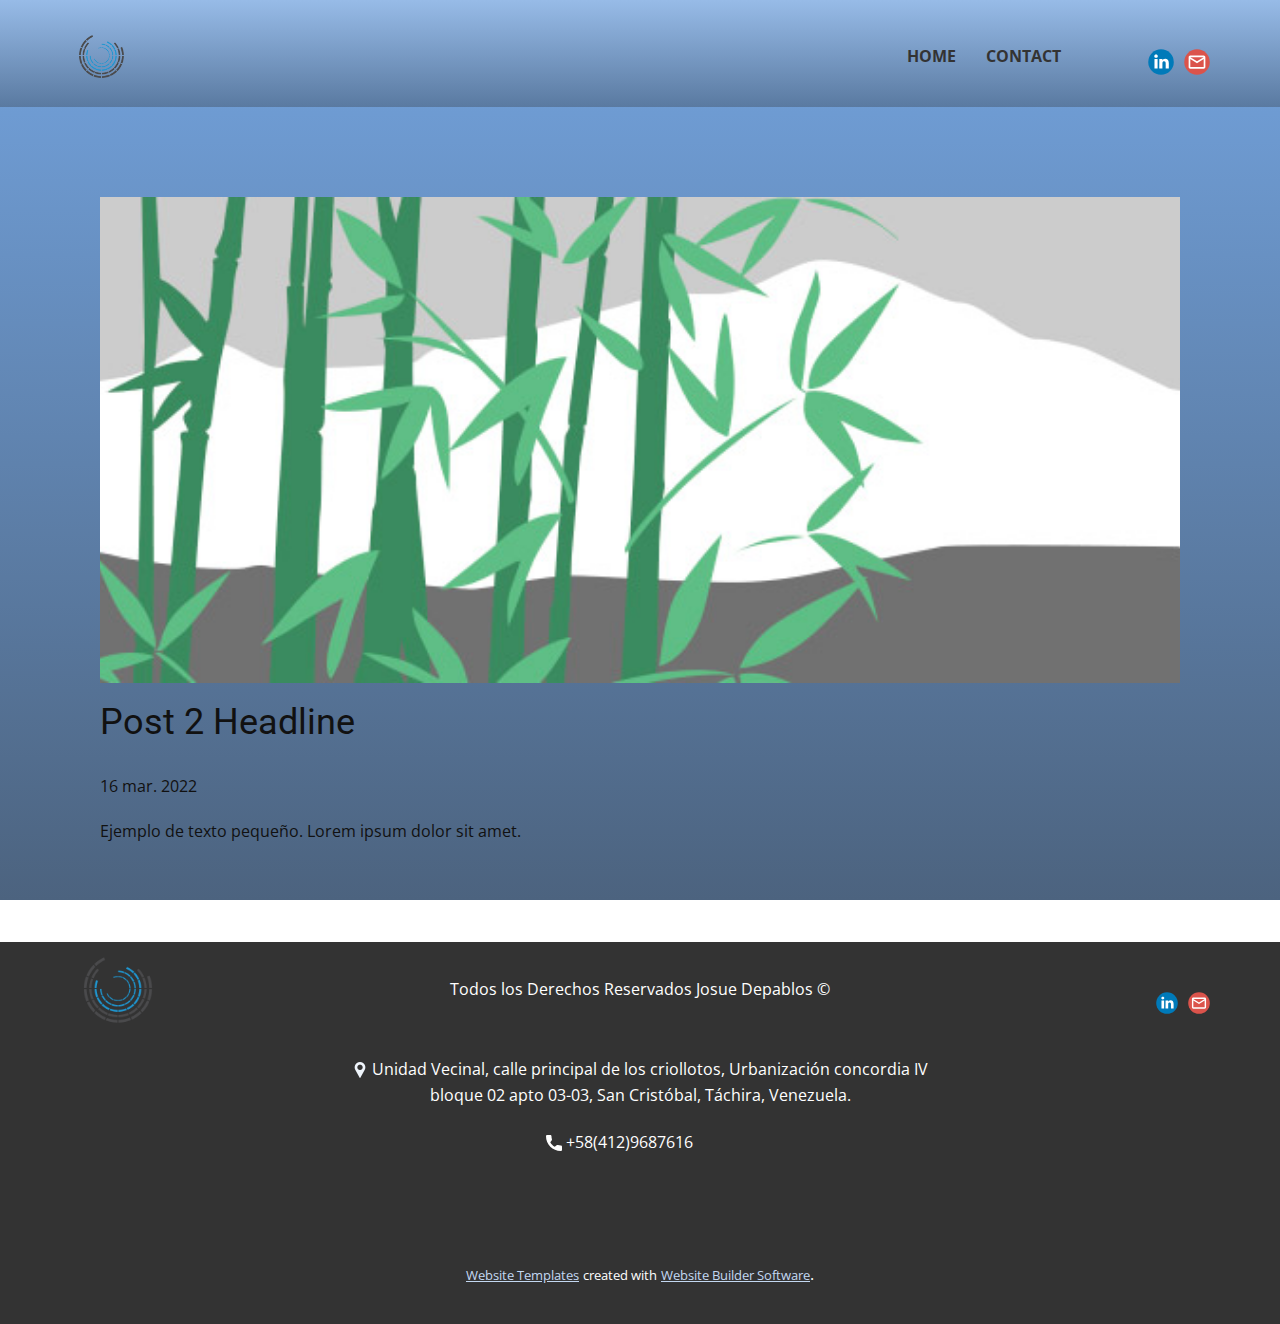
<file: blog/enviar-1.html>
<!doctype html>
<html style="font-size: 16px;" lang="es-VE"><head>
    <meta name="viewport" content="width=device-width, initial-scale=1.0">
    <meta charset="utf-8">
    <meta name="keywords" content="Post 1 Headline">
    <meta name="description" content="">
    <meta name="page_type" content="np-template-header-footer-from-plugin">
    <title>Post 2 Headline</title>
    <link rel="stylesheet" href="../nicepage.css" media="screen">
<link rel="stylesheet" href="../Post-Template.css" media="screen">
    <script class="u-script" type="text/javascript" src="../jquery.js" defer=""></script>
    <script class="u-script" type="text/javascript" src="../nicepage.js" defer=""></script>
    <meta name="generator" content="Nicepage 4.6.5, nicepage.com">
    <link id="u-theme-google-font" rel="stylesheet" href="https://fonts.googleapis.com/css?family=Roboto:100,100i,300,300i,400,400i,500,500i,700,700i,900,900i|Open+Sans:300,300i,400,400i,500,500i,600,600i,700,700i,800,800i">
    
    
    <script type="application/ld+json">{
		"@context": "http://schema.org",
		"@type": "Organization",
		"name": "Josue Depablos",
		"logo": "images/81759582-0.png",
		"sameAs": [
				"mailto:Josuedepablos@gmail.com",
				"mailto:Josuedepablos@gmail.com"
		]
}</script>
    <meta name="theme-color" content="#73a3de">
  </head>
  <body class="u-body u-xl-mode"><header class="u-align-center-sm u-align-center-xs u-clearfix u-gradient u-header u-header" id="sec-ab9d"><div class="u-clearfix u-sheet u-sheet-1">
        <a href="../index.html" class="u-image u-logo u-image-1" data-image-width="1000" data-image-height="1000" title="index">
          <img src="../images/81759582-0.png" class="u-logo-image u-logo-image-1">
        </a>
        <nav class="u-align-left u-menu u-menu-dropdown u-offcanvas u-menu-1">
          <div class="menu-collapse" style="font-size: 1rem; letter-spacing: 0px; font-weight: 700; text-transform: uppercase;">
            <a class="u-button-style u-custom-active-border-color u-custom-active-color u-custom-border u-custom-border-color u-custom-borders u-custom-hover-border-color u-custom-left-right-menu-spacing u-custom-padding-bottom u-custom-text-active-color u-custom-text-color u-custom-text-hover-color u-custom-top-bottom-menu-spacing u-nav-link" href="#" style="padding: 2px 0px; font-size: calc(1em + 4px);">
              <svg class="u-svg-link" preserveAspectRatio="xMidYMin slice" viewBox="0 0 302 302" style=""><use xmlns:xlink="http://www.w3.org/1999/xlink" xlink:href="#svg-8a8f"></use></svg>
              <svg xmlns="http://www.w3.org/2000/svg" xmlns:xlink="http://www.w3.org/1999/xlink" version="1.1" id="svg-8a8f" x="0px" y="0px" viewBox="0 0 302 302" style="enable-background:new 0 0 302 302;" xml:space="preserve" class="u-svg-content"><g><rect y="36" width="302" height="30"></rect><rect y="236" width="302" height="30"></rect><rect y="136" width="302" height="30"></rect>
</g><g></g><g></g><g></g><g></g><g></g><g></g><g></g><g></g><g></g><g></g><g></g><g></g><g></g><g></g><g></g></svg>
            </a>
          </div>
          <div class="u-custom-menu u-nav-container">
            <ul class="u-nav u-spacing-30 u-unstyled u-nav-1"><li class="u-nav-item"><a class="u-border-2 u-border-active-palette-1-base u-border-hover-palette-1-base u-border-no-left u-border-no-right u-border-no-top u-button-style u-nav-link u-text-active-palette-1-base u-text-grey-80 u-text-hover-palette-5-light-3" href="../Home.html" style="padding: 10px 0px;">Home</a>
</li><li class="u-nav-item"><a class="u-border-2 u-border-active-palette-1-base u-border-hover-palette-1-base u-border-no-left u-border-no-right u-border-no-top u-button-style u-nav-link u-text-active-palette-1-base u-text-grey-80 u-text-hover-palette-5-light-3" href="../Contact.html" style="padding: 10px 0px;">Contact</a>
</li></ul>
          </div>
          <div class="u-custom-menu u-nav-container-collapse">
            <div class="u-align-center u-black u-container-style u-inner-container-layout u-opacity u-opacity-95 u-sidenav">
              <div class="u-inner-container-layout u-sidenav-overflow">
                <div class="u-menu-close"></div>
                <ul class="u-align-center u-nav u-popupmenu-items u-unstyled u-nav-2"><li class="u-nav-item"><a class="u-button-style u-nav-link" href="../Home.html" style="padding: 10px 0px;">Home</a>
</li><li class="u-nav-item"><a class="u-button-style u-nav-link" href="../Contact.html" style="padding: 10px 0px;">Contact</a>
</li></ul>
              </div>
            </div>
            <div class="u-black u-menu-overlay u-opacity u-opacity-70"></div>
          </div>
        </nav>
        <div class="u-social-icons u-spacing-10 u-social-icons-1">
          <a class="u-social-url" target="_blank" data-type="LinkedIn" title="LinkedIn" href=""><span class="u-icon u-social-icon u-social-linkedin u-icon-1"><svg class="u-svg-link" preserveAspectRatio="xMidYMin slice" viewBox="0 0 112 112" style=""><use xmlns:xlink="http://www.w3.org/1999/xlink" xlink:href="#svg-288b"></use></svg><svg class="u-svg-content" viewBox="0 0 112 112" x="0" y="0" id="svg-288b"><circle fill="currentColor" cx="56.1" cy="56.1" r="55"></circle><path fill="#FFFFFF" d="M41.3,83.7H27.9V43.4h13.4V83.7z M34.6,37.9L34.6,37.9c-4.6,0-7.5-3.1-7.5-7c0-4,3-7,7.6-7s7.4,3,7.5,7
            C42.2,34.8,39.2,37.9,34.6,37.9z M89.6,83.7H76.2V62.2c0-5.4-1.9-9.1-6.8-9.1c-3.7,0-5.9,2.5-6.9,4.9c-0.4,0.9-0.4,2.1-0.4,3.3v22.5
            H48.7c0,0,0.2-36.5,0-40.3h13.4v5.7c1.8-2.7,5-6.7,12.1-6.7c8.8,0,15.4,5.8,15.4,18.1V83.7z"></path></svg></span>
          </a>
          <a class="u-social-url" target="_blank" data-type="Email" title="Email" href="../mailto:Josuedepablos@gmail.com"><span class="u-icon u-social-email u-social-icon u-icon-2"><svg class="u-svg-link" preserveAspectRatio="xMidYMin slice" viewBox="0 0 112 112" style=""><use xmlns:xlink="http://www.w3.org/1999/xlink" xlink:href="#svg-b261"></use></svg><svg class="u-svg-content" viewBox="0 0 112 112" x="0" y="0" id="svg-b261"><circle fill="currentColor" cx="56.1" cy="56.1" r="55"></circle><path id="path3864" fill="#FFFFFF" d="M27.2,28h57.6c4,0,7.2,3.2,7.2,7.2l0,0v42.7c0,3.9-3.2,7.2-7.2,7.2l0,0H27.2
	c-4,0-7.2-3.2-7.2-7.2V35.2C20,31.1,23.2,28,27.2,28 M56,52.9l28.8-17.8H27.2L56,52.9 M27.2,77.7h57.6V43.5L56,61.3L27.2,43.5V77.7z
	"></path></svg></span>
          </a>
        </div>
      </div></header>
    <section class="u-align-center u-clearfix u-section-1" id="sec-8b51">
      <div class="u-clearfix u-sheet u-valign-middle-md u-valign-middle-sm u-valign-middle-xs u-sheet-1"><!--post_details--><!--post_details_options_json--><!--{"source":""}--><!--/post_details_options_json--><!--blog_post-->
        <div class="u-container-style u-expanded-width u-post-details u-post-details-1">
          <div class="u-container-layout u-valign-middle u-container-layout-1"><!--blog_post_image-->
            <img alt="" class="u-blog-control u-expanded-width u-image u-image-default u-image-1" src="[data-uri]"><!--/blog_post_image--><!--blog_post_header-->
            <h2 class="u-blog-control u-text u-text-1">Post 2 Headline</h2><!--/blog_post_header--><!--blog_post_metadata-->
            <div class="u-blog-control u-metadata u-metadata-1"><!--blog_post_metadata_date-->
              <span class="u-meta-date u-meta-icon">16 mar. 2022</span><!--/blog_post_metadata_date--><!--blog_post_metadata_category-->
              <!--/blog_post_metadata_category--><!--blog_post_metadata_comments-->
              <!--/blog_post_metadata_comments-->
            </div><!--/blog_post_metadata--><!--blog_post_content-->
            <div class="u-align-justify u-blog-control u-post-content u-text u-text-2 fr-view">
  Ejemplo de texto pequeño. Lorem ipsum dolor sit amet.
  </div><!--/blog_post_content-->
          </div>
        </div><!--/blog_post--><!--/post_details-->
      </div>
    </section>
    
    
    <footer class="u-align-center-md u-align-center-sm u-align-center-xs u-clearfix u-footer u-grey-80" id="sec-0f65"><div class="u-clearfix u-sheet u-sheet-1">
        <a href="../index.html" class="u-image u-logo u-image-1" data-image-width="1000" data-image-height="1000" title="index">
          <img src="../images/81759582-0-5.png" class="u-logo-image u-logo-image-1">
        </a>
        <p class="u-align-center-lg u-align-center-md u-align-center-xl u-text u-text-1">Todos los Derechos Reservados Josue Depablos ©</p>
        <div class="u-align-left u-social-icons u-spacing-10 u-social-icons-1">
          <a class="u-social-url" title="linkedin" target="_blank" href=""><span class="u-icon u-social-icon u-social-linkedin u-icon-1"><svg class="u-svg-link" preserveAspectRatio="xMidYMin slice" viewBox="0 0 112 112" style=""><use xmlns:xlink="http://www.w3.org/1999/xlink" xlink:href="#svg-04fb"></use></svg><svg class="u-svg-content" viewBox="0 0 112 112" x="0" y="0" id="svg-04fb"><circle fill="currentColor" cx="56.1" cy="56.1" r="55"></circle><path fill="#FFFFFF" d="M41.3,83.7H27.9V43.4h13.4V83.7z M34.6,37.9L34.6,37.9c-4.6,0-7.5-3.1-7.5-7c0-4,3-7,7.6-7s7.4,3,7.5,7
            C42.2,34.8,39.2,37.9,34.6,37.9z M89.6,83.7H76.2V62.2c0-5.4-1.9-9.1-6.8-9.1c-3.7,0-5.9,2.5-6.9,4.9c-0.4,0.9-0.4,2.1-0.4,3.3v22.5
            H48.7c0,0,0.2-36.5,0-40.3h13.4v5.7c1.8-2.7,5-6.7,12.1-6.7c8.8,0,15.4,5.8,15.4,18.1V83.7z"></path></svg></span>
          </a>
          <a class="u-social-url" target="_blank" data-type="Email" title="Email" href="../mailto:Josuedepablos@gmail.com"><span class="u-icon u-social-email u-social-icon u-icon-2"><svg class="u-svg-link" preserveAspectRatio="xMidYMin slice" viewBox="0 0 112 112" style=""><use xmlns:xlink="http://www.w3.org/1999/xlink" xlink:href="#svg-67c8"></use></svg><svg class="u-svg-content" viewBox="0 0 112 112" x="0" y="0" id="svg-67c8"><circle fill="currentColor" cx="56.1" cy="56.1" r="55"></circle><path id="path3864" fill="#FFFFFF" d="M27.2,28h57.6c4,0,7.2,3.2,7.2,7.2l0,0v42.7c0,3.9-3.2,7.2-7.2,7.2l0,0H27.2
	c-4,0-7.2-3.2-7.2-7.2V35.2C20,31.1,23.2,28,27.2,28 M56,52.9l28.8-17.8H27.2L56,52.9 M27.2,77.7h57.6V43.5L56,61.3L27.2,43.5V77.7z
	"></path></svg></span>
          </a>
        </div>
        <p class="u-align-center u-text u-text-2"><span class="u-file-icon u-icon u-text-palette-1-light-3"><img src="../images/6.png" alt=""></span>&nbsp;​Unidad Vecinal, calle principal de los criollotos, Urbanización concordia IV bloque 02 apto 03-03, San Cristóbal, Táchira, Venezuela.
        </p>
        <a href="https://nicepage.studio" class="u-active-none u-bottom-left-radius-0 u-bottom-right-radius-0 u-btn u-btn-rectangle u-button-style u-hover-none u-none u-radius-0 u-top-left-radius-0 u-top-right-radius-0 u-btn-1"><span class="u-icon"><svg class="u-svg-content" viewBox="0 0 405.333 405.333" x="0px" y="0px" style="width: 1em; height: 1em;"><path d="M373.333,266.88c-25.003,0-49.493-3.904-72.704-11.563c-11.328-3.904-24.192-0.896-31.637,6.699l-46.016,34.752    c-52.8-28.181-86.592-61.952-114.389-114.368l33.813-44.928c8.512-8.512,11.563-20.971,7.915-32.64    C142.592,81.472,138.667,56.96,138.667,32c0-17.643-14.357-32-32-32H32C14.357,0,0,14.357,0,32    c0,205.845,167.488,373.333,373.333,373.333c17.643,0,32-14.357,32-32V298.88C405.333,281.237,390.976,266.88,373.333,266.88z"></path></svg><img></span>&nbsp;+​​58(412)9687616
        </a>
      </div></footer>
    <section class="u-backlink u-clearfix u-grey-80">
      <a class="u-link" href="https://nicepage.com/website-templates" target="_blank">
        <span>Website Templates</span>
      </a>
      <p class="u-text">
        <span>created with</span>
      </p>
      <a class="u-link" href="" target="_blank">
        <span>Website Builder Software</span>
      </a>. 
    </section>
  
</body></html>
</file>
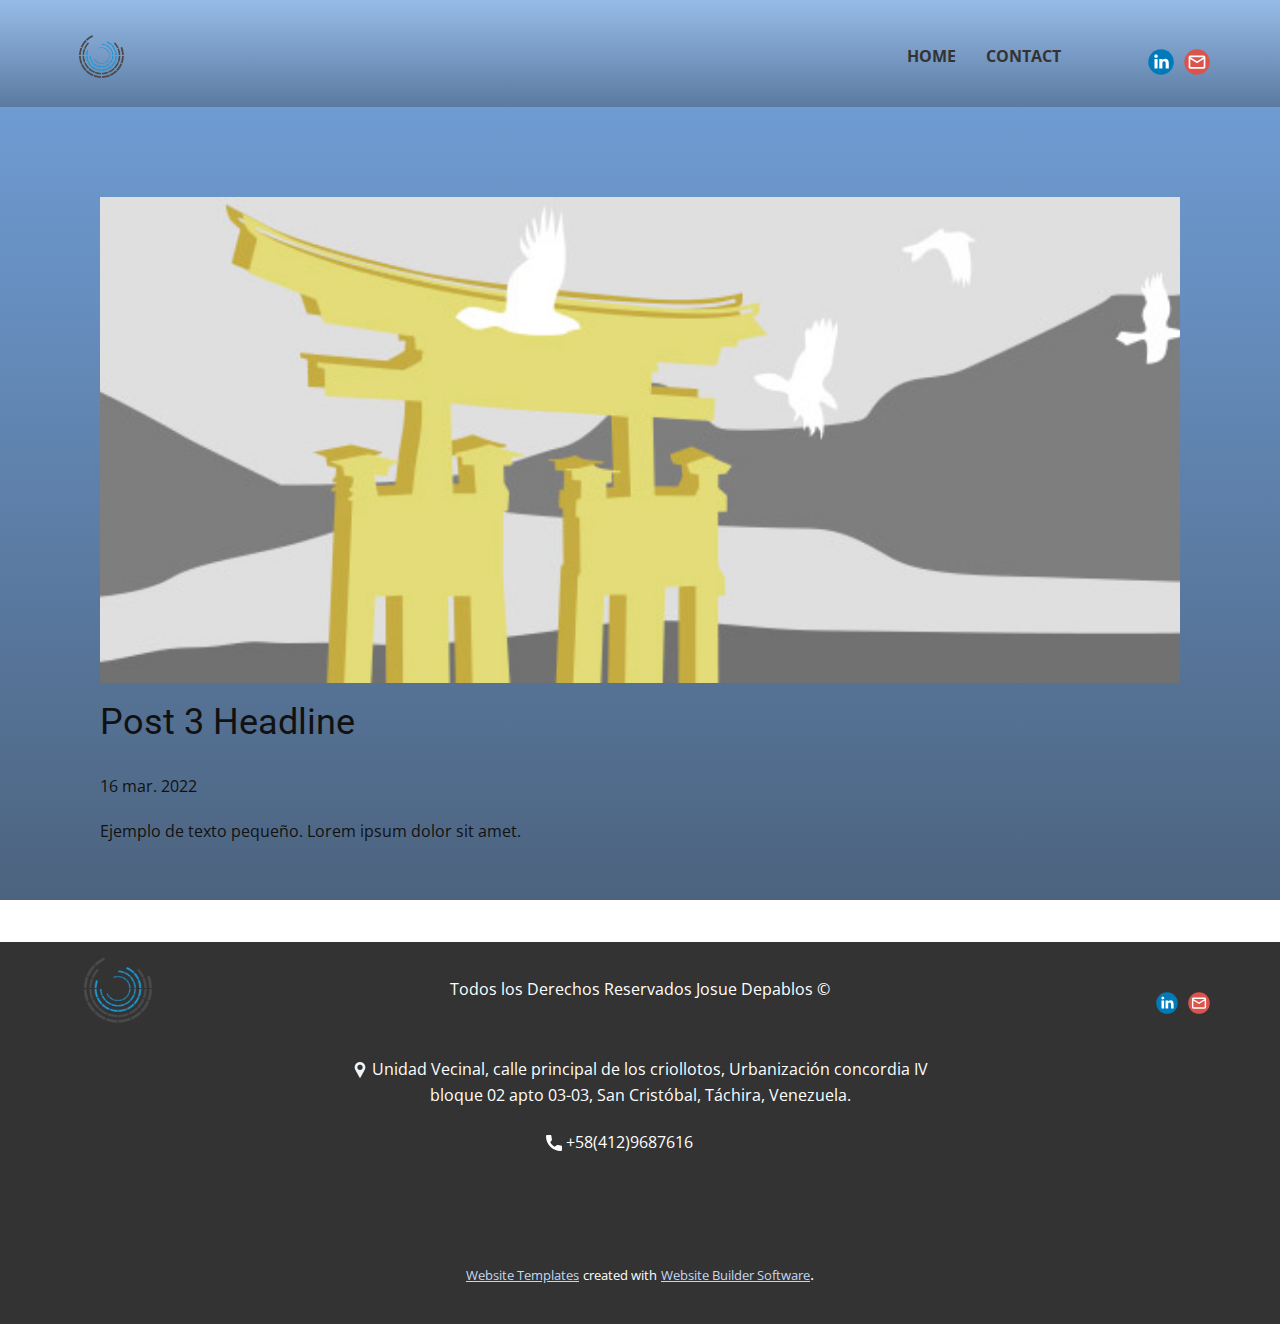
<file: blog/enviar-2.html>
<!doctype html>
<html style="font-size: 16px;" lang="es-VE"><head>
    <meta name="viewport" content="width=device-width, initial-scale=1.0">
    <meta charset="utf-8">
    <meta name="keywords" content="Post 1 Headline">
    <meta name="description" content="">
    <meta name="page_type" content="np-template-header-footer-from-plugin">
    <title>Post 3 Headline</title>
    <link rel="stylesheet" href="../nicepage.css" media="screen">
<link rel="stylesheet" href="../Post-Template.css" media="screen">
    <script class="u-script" type="text/javascript" src="../jquery.js" defer=""></script>
    <script class="u-script" type="text/javascript" src="../nicepage.js" defer=""></script>
    <meta name="generator" content="Nicepage 4.6.5, nicepage.com">
    <link id="u-theme-google-font" rel="stylesheet" href="https://fonts.googleapis.com/css?family=Roboto:100,100i,300,300i,400,400i,500,500i,700,700i,900,900i|Open+Sans:300,300i,400,400i,500,500i,600,600i,700,700i,800,800i">
    
    
    <script type="application/ld+json">{
		"@context": "http://schema.org",
		"@type": "Organization",
		"name": "Josue Depablos",
		"logo": "images/81759582-0.png",
		"sameAs": [
				"mailto:Josuedepablos@gmail.com",
				"mailto:Josuedepablos@gmail.com"
		]
}</script>
    <meta name="theme-color" content="#73a3de">
  </head>
  <body class="u-body u-xl-mode"><header class="u-align-center-sm u-align-center-xs u-clearfix u-gradient u-header u-header" id="sec-ab9d"><div class="u-clearfix u-sheet u-sheet-1">
        <a href="../index.html" class="u-image u-logo u-image-1" data-image-width="1000" data-image-height="1000" title="index">
          <img src="../images/81759582-0.png" class="u-logo-image u-logo-image-1">
        </a>
        <nav class="u-align-left u-menu u-menu-dropdown u-offcanvas u-menu-1">
          <div class="menu-collapse" style="font-size: 1rem; letter-spacing: 0px; font-weight: 700; text-transform: uppercase;">
            <a class="u-button-style u-custom-active-border-color u-custom-active-color u-custom-border u-custom-border-color u-custom-borders u-custom-hover-border-color u-custom-left-right-menu-spacing u-custom-padding-bottom u-custom-text-active-color u-custom-text-color u-custom-text-hover-color u-custom-top-bottom-menu-spacing u-nav-link" href="#" style="padding: 2px 0px; font-size: calc(1em + 4px);">
              <svg class="u-svg-link" preserveAspectRatio="xMidYMin slice" viewBox="0 0 302 302" style=""><use xmlns:xlink="http://www.w3.org/1999/xlink" xlink:href="#svg-8a8f"></use></svg>
              <svg xmlns="http://www.w3.org/2000/svg" xmlns:xlink="http://www.w3.org/1999/xlink" version="1.1" id="svg-8a8f" x="0px" y="0px" viewBox="0 0 302 302" style="enable-background:new 0 0 302 302;" xml:space="preserve" class="u-svg-content"><g><rect y="36" width="302" height="30"></rect><rect y="236" width="302" height="30"></rect><rect y="136" width="302" height="30"></rect>
</g><g></g><g></g><g></g><g></g><g></g><g></g><g></g><g></g><g></g><g></g><g></g><g></g><g></g><g></g><g></g></svg>
            </a>
          </div>
          <div class="u-custom-menu u-nav-container">
            <ul class="u-nav u-spacing-30 u-unstyled u-nav-1"><li class="u-nav-item"><a class="u-border-2 u-border-active-palette-1-base u-border-hover-palette-1-base u-border-no-left u-border-no-right u-border-no-top u-button-style u-nav-link u-text-active-palette-1-base u-text-grey-80 u-text-hover-palette-5-light-3" href="../Home.html" style="padding: 10px 0px;">Home</a>
</li><li class="u-nav-item"><a class="u-border-2 u-border-active-palette-1-base u-border-hover-palette-1-base u-border-no-left u-border-no-right u-border-no-top u-button-style u-nav-link u-text-active-palette-1-base u-text-grey-80 u-text-hover-palette-5-light-3" href="../Contact.html" style="padding: 10px 0px;">Contact</a>
</li></ul>
          </div>
          <div class="u-custom-menu u-nav-container-collapse">
            <div class="u-align-center u-black u-container-style u-inner-container-layout u-opacity u-opacity-95 u-sidenav">
              <div class="u-inner-container-layout u-sidenav-overflow">
                <div class="u-menu-close"></div>
                <ul class="u-align-center u-nav u-popupmenu-items u-unstyled u-nav-2"><li class="u-nav-item"><a class="u-button-style u-nav-link" href="../Home.html" style="padding: 10px 0px;">Home</a>
</li><li class="u-nav-item"><a class="u-button-style u-nav-link" href="../Contact.html" style="padding: 10px 0px;">Contact</a>
</li></ul>
              </div>
            </div>
            <div class="u-black u-menu-overlay u-opacity u-opacity-70"></div>
          </div>
        </nav>
        <div class="u-social-icons u-spacing-10 u-social-icons-1">
          <a class="u-social-url" target="_blank" data-type="LinkedIn" title="LinkedIn" href=""><span class="u-icon u-social-icon u-social-linkedin u-icon-1"><svg class="u-svg-link" preserveAspectRatio="xMidYMin slice" viewBox="0 0 112 112" style=""><use xmlns:xlink="http://www.w3.org/1999/xlink" xlink:href="#svg-288b"></use></svg><svg class="u-svg-content" viewBox="0 0 112 112" x="0" y="0" id="svg-288b"><circle fill="currentColor" cx="56.1" cy="56.1" r="55"></circle><path fill="#FFFFFF" d="M41.3,83.7H27.9V43.4h13.4V83.7z M34.6,37.9L34.6,37.9c-4.6,0-7.5-3.1-7.5-7c0-4,3-7,7.6-7s7.4,3,7.5,7
            C42.2,34.8,39.2,37.9,34.6,37.9z M89.6,83.7H76.2V62.2c0-5.4-1.9-9.1-6.8-9.1c-3.7,0-5.9,2.5-6.9,4.9c-0.4,0.9-0.4,2.1-0.4,3.3v22.5
            H48.7c0,0,0.2-36.5,0-40.3h13.4v5.7c1.8-2.7,5-6.7,12.1-6.7c8.8,0,15.4,5.8,15.4,18.1V83.7z"></path></svg></span>
          </a>
          <a class="u-social-url" target="_blank" data-type="Email" title="Email" href="../mailto:Josuedepablos@gmail.com"><span class="u-icon u-social-email u-social-icon u-icon-2"><svg class="u-svg-link" preserveAspectRatio="xMidYMin slice" viewBox="0 0 112 112" style=""><use xmlns:xlink="http://www.w3.org/1999/xlink" xlink:href="#svg-b261"></use></svg><svg class="u-svg-content" viewBox="0 0 112 112" x="0" y="0" id="svg-b261"><circle fill="currentColor" cx="56.1" cy="56.1" r="55"></circle><path id="path3864" fill="#FFFFFF" d="M27.2,28h57.6c4,0,7.2,3.2,7.2,7.2l0,0v42.7c0,3.9-3.2,7.2-7.2,7.2l0,0H27.2
	c-4,0-7.2-3.2-7.2-7.2V35.2C20,31.1,23.2,28,27.2,28 M56,52.9l28.8-17.8H27.2L56,52.9 M27.2,77.7h57.6V43.5L56,61.3L27.2,43.5V77.7z
	"></path></svg></span>
          </a>
        </div>
      </div></header>
    <section class="u-align-center u-clearfix u-section-1" id="sec-8b51">
      <div class="u-clearfix u-sheet u-valign-middle-md u-valign-middle-sm u-valign-middle-xs u-sheet-1"><!--post_details--><!--post_details_options_json--><!--{"source":""}--><!--/post_details_options_json--><!--blog_post-->
        <div class="u-container-style u-expanded-width u-post-details u-post-details-1">
          <div class="u-container-layout u-valign-middle u-container-layout-1"><!--blog_post_image-->
            <img alt="" class="u-blog-control u-expanded-width u-image u-image-default u-image-1" src="[data-uri]"><!--/blog_post_image--><!--blog_post_header-->
            <h2 class="u-blog-control u-text u-text-1">Post 3 Headline</h2><!--/blog_post_header--><!--blog_post_metadata-->
            <div class="u-blog-control u-metadata u-metadata-1"><!--blog_post_metadata_date-->
              <span class="u-meta-date u-meta-icon">16 mar. 2022</span><!--/blog_post_metadata_date--><!--blog_post_metadata_category-->
              <!--/blog_post_metadata_category--><!--blog_post_metadata_comments-->
              <!--/blog_post_metadata_comments-->
            </div><!--/blog_post_metadata--><!--blog_post_content-->
            <div class="u-align-justify u-blog-control u-post-content u-text u-text-2 fr-view">
  Ejemplo de texto pequeño. Lorem ipsum dolor sit amet.
  </div><!--/blog_post_content-->
          </div>
        </div><!--/blog_post--><!--/post_details-->
      </div>
    </section>
    
    
    <footer class="u-align-center-md u-align-center-sm u-align-center-xs u-clearfix u-footer u-grey-80" id="sec-0f65"><div class="u-clearfix u-sheet u-sheet-1">
        <a href="../index.html" class="u-image u-logo u-image-1" data-image-width="1000" data-image-height="1000" title="index">
          <img src="../images/81759582-0-5.png" class="u-logo-image u-logo-image-1">
        </a>
        <p class="u-align-center-lg u-align-center-md u-align-center-xl u-text u-text-1">Todos los Derechos Reservados Josue Depablos ©</p>
        <div class="u-align-left u-social-icons u-spacing-10 u-social-icons-1">
          <a class="u-social-url" title="linkedin" target="_blank" href=""><span class="u-icon u-social-icon u-social-linkedin u-icon-1"><svg class="u-svg-link" preserveAspectRatio="xMidYMin slice" viewBox="0 0 112 112" style=""><use xmlns:xlink="http://www.w3.org/1999/xlink" xlink:href="#svg-04fb"></use></svg><svg class="u-svg-content" viewBox="0 0 112 112" x="0" y="0" id="svg-04fb"><circle fill="currentColor" cx="56.1" cy="56.1" r="55"></circle><path fill="#FFFFFF" d="M41.3,83.7H27.9V43.4h13.4V83.7z M34.6,37.9L34.6,37.9c-4.6,0-7.5-3.1-7.5-7c0-4,3-7,7.6-7s7.4,3,7.5,7
            C42.2,34.8,39.2,37.9,34.6,37.9z M89.6,83.7H76.2V62.2c0-5.4-1.9-9.1-6.8-9.1c-3.7,0-5.9,2.5-6.9,4.9c-0.4,0.9-0.4,2.1-0.4,3.3v22.5
            H48.7c0,0,0.2-36.5,0-40.3h13.4v5.7c1.8-2.7,5-6.7,12.1-6.7c8.8,0,15.4,5.8,15.4,18.1V83.7z"></path></svg></span>
          </a>
          <a class="u-social-url" target="_blank" data-type="Email" title="Email" href="../mailto:Josuedepablos@gmail.com"><span class="u-icon u-social-email u-social-icon u-icon-2"><svg class="u-svg-link" preserveAspectRatio="xMidYMin slice" viewBox="0 0 112 112" style=""><use xmlns:xlink="http://www.w3.org/1999/xlink" xlink:href="#svg-67c8"></use></svg><svg class="u-svg-content" viewBox="0 0 112 112" x="0" y="0" id="svg-67c8"><circle fill="currentColor" cx="56.1" cy="56.1" r="55"></circle><path id="path3864" fill="#FFFFFF" d="M27.2,28h57.6c4,0,7.2,3.2,7.2,7.2l0,0v42.7c0,3.9-3.2,7.2-7.2,7.2l0,0H27.2
	c-4,0-7.2-3.2-7.2-7.2V35.2C20,31.1,23.2,28,27.2,28 M56,52.9l28.8-17.8H27.2L56,52.9 M27.2,77.7h57.6V43.5L56,61.3L27.2,43.5V77.7z
	"></path></svg></span>
          </a>
        </div>
        <p class="u-align-center u-text u-text-2"><span class="u-file-icon u-icon u-text-palette-1-light-3"><img src="../images/6.png" alt=""></span>&nbsp;​Unidad Vecinal, calle principal de los criollotos, Urbanización concordia IV bloque 02 apto 03-03, San Cristóbal, Táchira, Venezuela.
        </p>
        <a href="https://nicepage.studio" class="u-active-none u-bottom-left-radius-0 u-bottom-right-radius-0 u-btn u-btn-rectangle u-button-style u-hover-none u-none u-radius-0 u-top-left-radius-0 u-top-right-radius-0 u-btn-1"><span class="u-icon"><svg class="u-svg-content" viewBox="0 0 405.333 405.333" x="0px" y="0px" style="width: 1em; height: 1em;"><path d="M373.333,266.88c-25.003,0-49.493-3.904-72.704-11.563c-11.328-3.904-24.192-0.896-31.637,6.699l-46.016,34.752    c-52.8-28.181-86.592-61.952-114.389-114.368l33.813-44.928c8.512-8.512,11.563-20.971,7.915-32.64    C142.592,81.472,138.667,56.96,138.667,32c0-17.643-14.357-32-32-32H32C14.357,0,0,14.357,0,32    c0,205.845,167.488,373.333,373.333,373.333c17.643,0,32-14.357,32-32V298.88C405.333,281.237,390.976,266.88,373.333,266.88z"></path></svg><img></span>&nbsp;+​​58(412)9687616
        </a>
      </div></footer>
    <section class="u-backlink u-clearfix u-grey-80">
      <a class="u-link" href="https://nicepage.com/website-templates" target="_blank">
        <span>Website Templates</span>
      </a>
      <p class="u-text">
        <span>created with</span>
      </p>
      <a class="u-link" href="" target="_blank">
        <span>Website Builder Software</span>
      </a>. 
    </section>
  
</body></html>
</file>
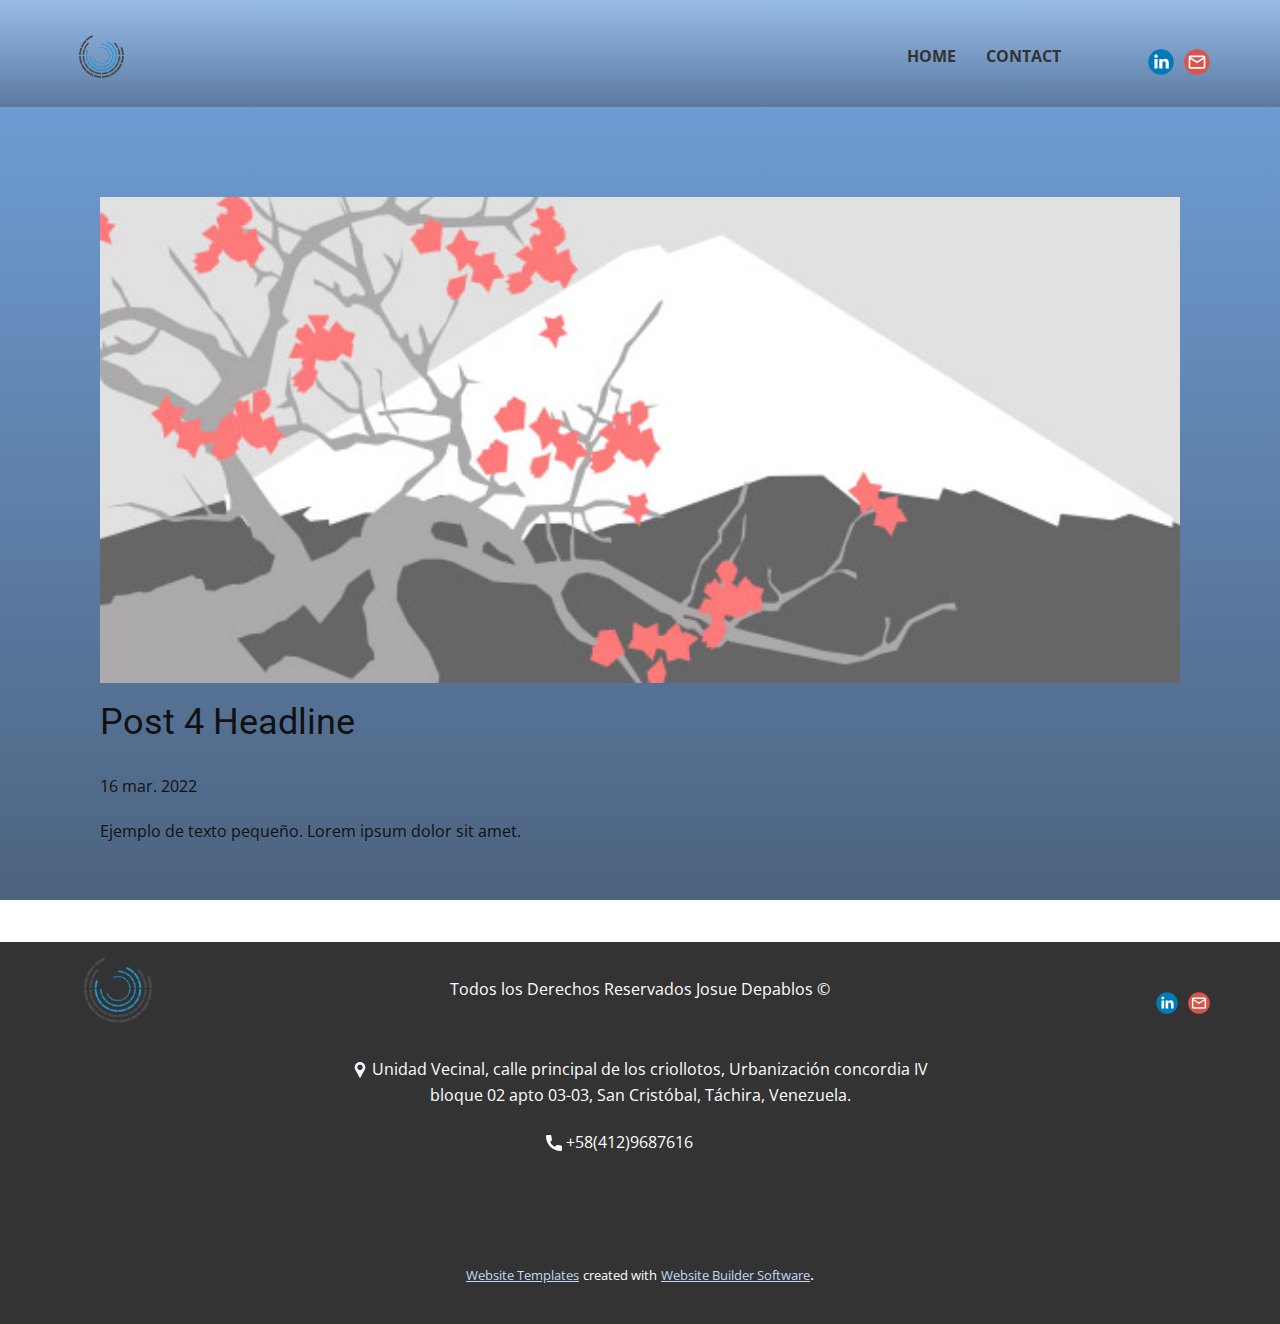
<file: blog/enviar-3.html>
<!doctype html>
<html style="font-size: 16px;" lang="es-VE"><head>
    <meta name="viewport" content="width=device-width, initial-scale=1.0">
    <meta charset="utf-8">
    <meta name="keywords" content="Post 1 Headline">
    <meta name="description" content="">
    <meta name="page_type" content="np-template-header-footer-from-plugin">
    <title>Post 4 Headline</title>
    <link rel="stylesheet" href="../nicepage.css" media="screen">
<link rel="stylesheet" href="../Post-Template.css" media="screen">
    <script class="u-script" type="text/javascript" src="../jquery.js" defer=""></script>
    <script class="u-script" type="text/javascript" src="../nicepage.js" defer=""></script>
    <meta name="generator" content="Nicepage 4.6.5, nicepage.com">
    <link id="u-theme-google-font" rel="stylesheet" href="https://fonts.googleapis.com/css?family=Roboto:100,100i,300,300i,400,400i,500,500i,700,700i,900,900i|Open+Sans:300,300i,400,400i,500,500i,600,600i,700,700i,800,800i">
    
    
    <script type="application/ld+json">{
		"@context": "http://schema.org",
		"@type": "Organization",
		"name": "Josue Depablos",
		"logo": "images/81759582-0.png",
		"sameAs": [
				"mailto:Josuedepablos@gmail.com",
				"mailto:Josuedepablos@gmail.com"
		]
}</script>
    <meta name="theme-color" content="#73a3de">
  </head>
  <body class="u-body u-xl-mode"><header class="u-align-center-sm u-align-center-xs u-clearfix u-gradient u-header u-header" id="sec-ab9d"><div class="u-clearfix u-sheet u-sheet-1">
        <a href="../index.html" class="u-image u-logo u-image-1" data-image-width="1000" data-image-height="1000" title="index">
          <img src="../images/81759582-0.png" class="u-logo-image u-logo-image-1">
        </a>
        <nav class="u-align-left u-menu u-menu-dropdown u-offcanvas u-menu-1">
          <div class="menu-collapse" style="font-size: 1rem; letter-spacing: 0px; font-weight: 700; text-transform: uppercase;">
            <a class="u-button-style u-custom-active-border-color u-custom-active-color u-custom-border u-custom-border-color u-custom-borders u-custom-hover-border-color u-custom-left-right-menu-spacing u-custom-padding-bottom u-custom-text-active-color u-custom-text-color u-custom-text-hover-color u-custom-top-bottom-menu-spacing u-nav-link" href="#" style="padding: 2px 0px; font-size: calc(1em + 4px);">
              <svg class="u-svg-link" preserveAspectRatio="xMidYMin slice" viewBox="0 0 302 302" style=""><use xmlns:xlink="http://www.w3.org/1999/xlink" xlink:href="#svg-8a8f"></use></svg>
              <svg xmlns="http://www.w3.org/2000/svg" xmlns:xlink="http://www.w3.org/1999/xlink" version="1.1" id="svg-8a8f" x="0px" y="0px" viewBox="0 0 302 302" style="enable-background:new 0 0 302 302;" xml:space="preserve" class="u-svg-content"><g><rect y="36" width="302" height="30"></rect><rect y="236" width="302" height="30"></rect><rect y="136" width="302" height="30"></rect>
</g><g></g><g></g><g></g><g></g><g></g><g></g><g></g><g></g><g></g><g></g><g></g><g></g><g></g><g></g><g></g></svg>
            </a>
          </div>
          <div class="u-custom-menu u-nav-container">
            <ul class="u-nav u-spacing-30 u-unstyled u-nav-1"><li class="u-nav-item"><a class="u-border-2 u-border-active-palette-1-base u-border-hover-palette-1-base u-border-no-left u-border-no-right u-border-no-top u-button-style u-nav-link u-text-active-palette-1-base u-text-grey-80 u-text-hover-palette-5-light-3" href="../Home.html" style="padding: 10px 0px;">Home</a>
</li><li class="u-nav-item"><a class="u-border-2 u-border-active-palette-1-base u-border-hover-palette-1-base u-border-no-left u-border-no-right u-border-no-top u-button-style u-nav-link u-text-active-palette-1-base u-text-grey-80 u-text-hover-palette-5-light-3" href="../Contact.html" style="padding: 10px 0px;">Contact</a>
</li></ul>
          </div>
          <div class="u-custom-menu u-nav-container-collapse">
            <div class="u-align-center u-black u-container-style u-inner-container-layout u-opacity u-opacity-95 u-sidenav">
              <div class="u-inner-container-layout u-sidenav-overflow">
                <div class="u-menu-close"></div>
                <ul class="u-align-center u-nav u-popupmenu-items u-unstyled u-nav-2"><li class="u-nav-item"><a class="u-button-style u-nav-link" href="../Home.html" style="padding: 10px 0px;">Home</a>
</li><li class="u-nav-item"><a class="u-button-style u-nav-link" href="../Contact.html" style="padding: 10px 0px;">Contact</a>
</li></ul>
              </div>
            </div>
            <div class="u-black u-menu-overlay u-opacity u-opacity-70"></div>
          </div>
        </nav>
        <div class="u-social-icons u-spacing-10 u-social-icons-1">
          <a class="u-social-url" target="_blank" data-type="LinkedIn" title="LinkedIn" href=""><span class="u-icon u-social-icon u-social-linkedin u-icon-1"><svg class="u-svg-link" preserveAspectRatio="xMidYMin slice" viewBox="0 0 112 112" style=""><use xmlns:xlink="http://www.w3.org/1999/xlink" xlink:href="#svg-288b"></use></svg><svg class="u-svg-content" viewBox="0 0 112 112" x="0" y="0" id="svg-288b"><circle fill="currentColor" cx="56.1" cy="56.1" r="55"></circle><path fill="#FFFFFF" d="M41.3,83.7H27.9V43.4h13.4V83.7z M34.6,37.9L34.6,37.9c-4.6,0-7.5-3.1-7.5-7c0-4,3-7,7.6-7s7.4,3,7.5,7
            C42.2,34.8,39.2,37.9,34.6,37.9z M89.6,83.7H76.2V62.2c0-5.4-1.9-9.1-6.8-9.1c-3.7,0-5.9,2.5-6.9,4.9c-0.4,0.9-0.4,2.1-0.4,3.3v22.5
            H48.7c0,0,0.2-36.5,0-40.3h13.4v5.7c1.8-2.7,5-6.7,12.1-6.7c8.8,0,15.4,5.8,15.4,18.1V83.7z"></path></svg></span>
          </a>
          <a class="u-social-url" target="_blank" data-type="Email" title="Email" href="../mailto:Josuedepablos@gmail.com"><span class="u-icon u-social-email u-social-icon u-icon-2"><svg class="u-svg-link" preserveAspectRatio="xMidYMin slice" viewBox="0 0 112 112" style=""><use xmlns:xlink="http://www.w3.org/1999/xlink" xlink:href="#svg-b261"></use></svg><svg class="u-svg-content" viewBox="0 0 112 112" x="0" y="0" id="svg-b261"><circle fill="currentColor" cx="56.1" cy="56.1" r="55"></circle><path id="path3864" fill="#FFFFFF" d="M27.2,28h57.6c4,0,7.2,3.2,7.2,7.2l0,0v42.7c0,3.9-3.2,7.2-7.2,7.2l0,0H27.2
	c-4,0-7.2-3.2-7.2-7.2V35.2C20,31.1,23.2,28,27.2,28 M56,52.9l28.8-17.8H27.2L56,52.9 M27.2,77.7h57.6V43.5L56,61.3L27.2,43.5V77.7z
	"></path></svg></span>
          </a>
        </div>
      </div></header>
    <section class="u-align-center u-clearfix u-section-1" id="sec-8b51">
      <div class="u-clearfix u-sheet u-valign-middle-md u-valign-middle-sm u-valign-middle-xs u-sheet-1"><!--post_details--><!--post_details_options_json--><!--{"source":""}--><!--/post_details_options_json--><!--blog_post-->
        <div class="u-container-style u-expanded-width u-post-details u-post-details-1">
          <div class="u-container-layout u-valign-middle u-container-layout-1"><!--blog_post_image-->
            <img alt="" class="u-blog-control u-expanded-width u-image u-image-default u-image-1" src="[data-uri]"><!--/blog_post_image--><!--blog_post_header-->
            <h2 class="u-blog-control u-text u-text-1">Post 4 Headline</h2><!--/blog_post_header--><!--blog_post_metadata-->
            <div class="u-blog-control u-metadata u-metadata-1"><!--blog_post_metadata_date-->
              <span class="u-meta-date u-meta-icon">16 mar. 2022</span><!--/blog_post_metadata_date--><!--blog_post_metadata_category-->
              <!--/blog_post_metadata_category--><!--blog_post_metadata_comments-->
              <!--/blog_post_metadata_comments-->
            </div><!--/blog_post_metadata--><!--blog_post_content-->
            <div class="u-align-justify u-blog-control u-post-content u-text u-text-2 fr-view">
  Ejemplo de texto pequeño. Lorem ipsum dolor sit amet.
  </div><!--/blog_post_content-->
          </div>
        </div><!--/blog_post--><!--/post_details-->
      </div>
    </section>
    
    
    <footer class="u-align-center-md u-align-center-sm u-align-center-xs u-clearfix u-footer u-grey-80" id="sec-0f65"><div class="u-clearfix u-sheet u-sheet-1">
        <a href="../index.html" class="u-image u-logo u-image-1" data-image-width="1000" data-image-height="1000" title="index">
          <img src="../images/81759582-0-5.png" class="u-logo-image u-logo-image-1">
        </a>
        <p class="u-align-center-lg u-align-center-md u-align-center-xl u-text u-text-1">Todos los Derechos Reservados Josue Depablos ©</p>
        <div class="u-align-left u-social-icons u-spacing-10 u-social-icons-1">
          <a class="u-social-url" title="linkedin" target="_blank" href=""><span class="u-icon u-social-icon u-social-linkedin u-icon-1"><svg class="u-svg-link" preserveAspectRatio="xMidYMin slice" viewBox="0 0 112 112" style=""><use xmlns:xlink="http://www.w3.org/1999/xlink" xlink:href="#svg-04fb"></use></svg><svg class="u-svg-content" viewBox="0 0 112 112" x="0" y="0" id="svg-04fb"><circle fill="currentColor" cx="56.1" cy="56.1" r="55"></circle><path fill="#FFFFFF" d="M41.3,83.7H27.9V43.4h13.4V83.7z M34.6,37.9L34.6,37.9c-4.6,0-7.5-3.1-7.5-7c0-4,3-7,7.6-7s7.4,3,7.5,7
            C42.2,34.8,39.2,37.9,34.6,37.9z M89.6,83.7H76.2V62.2c0-5.4-1.9-9.1-6.8-9.1c-3.7,0-5.9,2.5-6.9,4.9c-0.4,0.9-0.4,2.1-0.4,3.3v22.5
            H48.7c0,0,0.2-36.5,0-40.3h13.4v5.7c1.8-2.7,5-6.7,12.1-6.7c8.8,0,15.4,5.8,15.4,18.1V83.7z"></path></svg></span>
          </a>
          <a class="u-social-url" target="_blank" data-type="Email" title="Email" href="../mailto:Josuedepablos@gmail.com"><span class="u-icon u-social-email u-social-icon u-icon-2"><svg class="u-svg-link" preserveAspectRatio="xMidYMin slice" viewBox="0 0 112 112" style=""><use xmlns:xlink="http://www.w3.org/1999/xlink" xlink:href="#svg-67c8"></use></svg><svg class="u-svg-content" viewBox="0 0 112 112" x="0" y="0" id="svg-67c8"><circle fill="currentColor" cx="56.1" cy="56.1" r="55"></circle><path id="path3864" fill="#FFFFFF" d="M27.2,28h57.6c4,0,7.2,3.2,7.2,7.2l0,0v42.7c0,3.9-3.2,7.2-7.2,7.2l0,0H27.2
	c-4,0-7.2-3.2-7.2-7.2V35.2C20,31.1,23.2,28,27.2,28 M56,52.9l28.8-17.8H27.2L56,52.9 M27.2,77.7h57.6V43.5L56,61.3L27.2,43.5V77.7z
	"></path></svg></span>
          </a>
        </div>
        <p class="u-align-center u-text u-text-2"><span class="u-file-icon u-icon u-text-palette-1-light-3"><img src="../images/6.png" alt=""></span>&nbsp;​Unidad Vecinal, calle principal de los criollotos, Urbanización concordia IV bloque 02 apto 03-03, San Cristóbal, Táchira, Venezuela.
        </p>
        <a href="https://nicepage.studio" class="u-active-none u-bottom-left-radius-0 u-bottom-right-radius-0 u-btn u-btn-rectangle u-button-style u-hover-none u-none u-radius-0 u-top-left-radius-0 u-top-right-radius-0 u-btn-1"><span class="u-icon"><svg class="u-svg-content" viewBox="0 0 405.333 405.333" x="0px" y="0px" style="width: 1em; height: 1em;"><path d="M373.333,266.88c-25.003,0-49.493-3.904-72.704-11.563c-11.328-3.904-24.192-0.896-31.637,6.699l-46.016,34.752    c-52.8-28.181-86.592-61.952-114.389-114.368l33.813-44.928c8.512-8.512,11.563-20.971,7.915-32.64    C142.592,81.472,138.667,56.96,138.667,32c0-17.643-14.357-32-32-32H32C14.357,0,0,14.357,0,32    c0,205.845,167.488,373.333,373.333,373.333c17.643,0,32-14.357,32-32V298.88C405.333,281.237,390.976,266.88,373.333,266.88z"></path></svg><img></span>&nbsp;+​​58(412)9687616
        </a>
      </div></footer>
    <section class="u-backlink u-clearfix u-grey-80">
      <a class="u-link" href="https://nicepage.com/website-templates" target="_blank">
        <span>Website Templates</span>
      </a>
      <p class="u-text">
        <span>created with</span>
      </p>
      <a class="u-link" href="" target="_blank">
        <span>Website Builder Software</span>
      </a>. 
    </section>
  
</body></html>
</file>
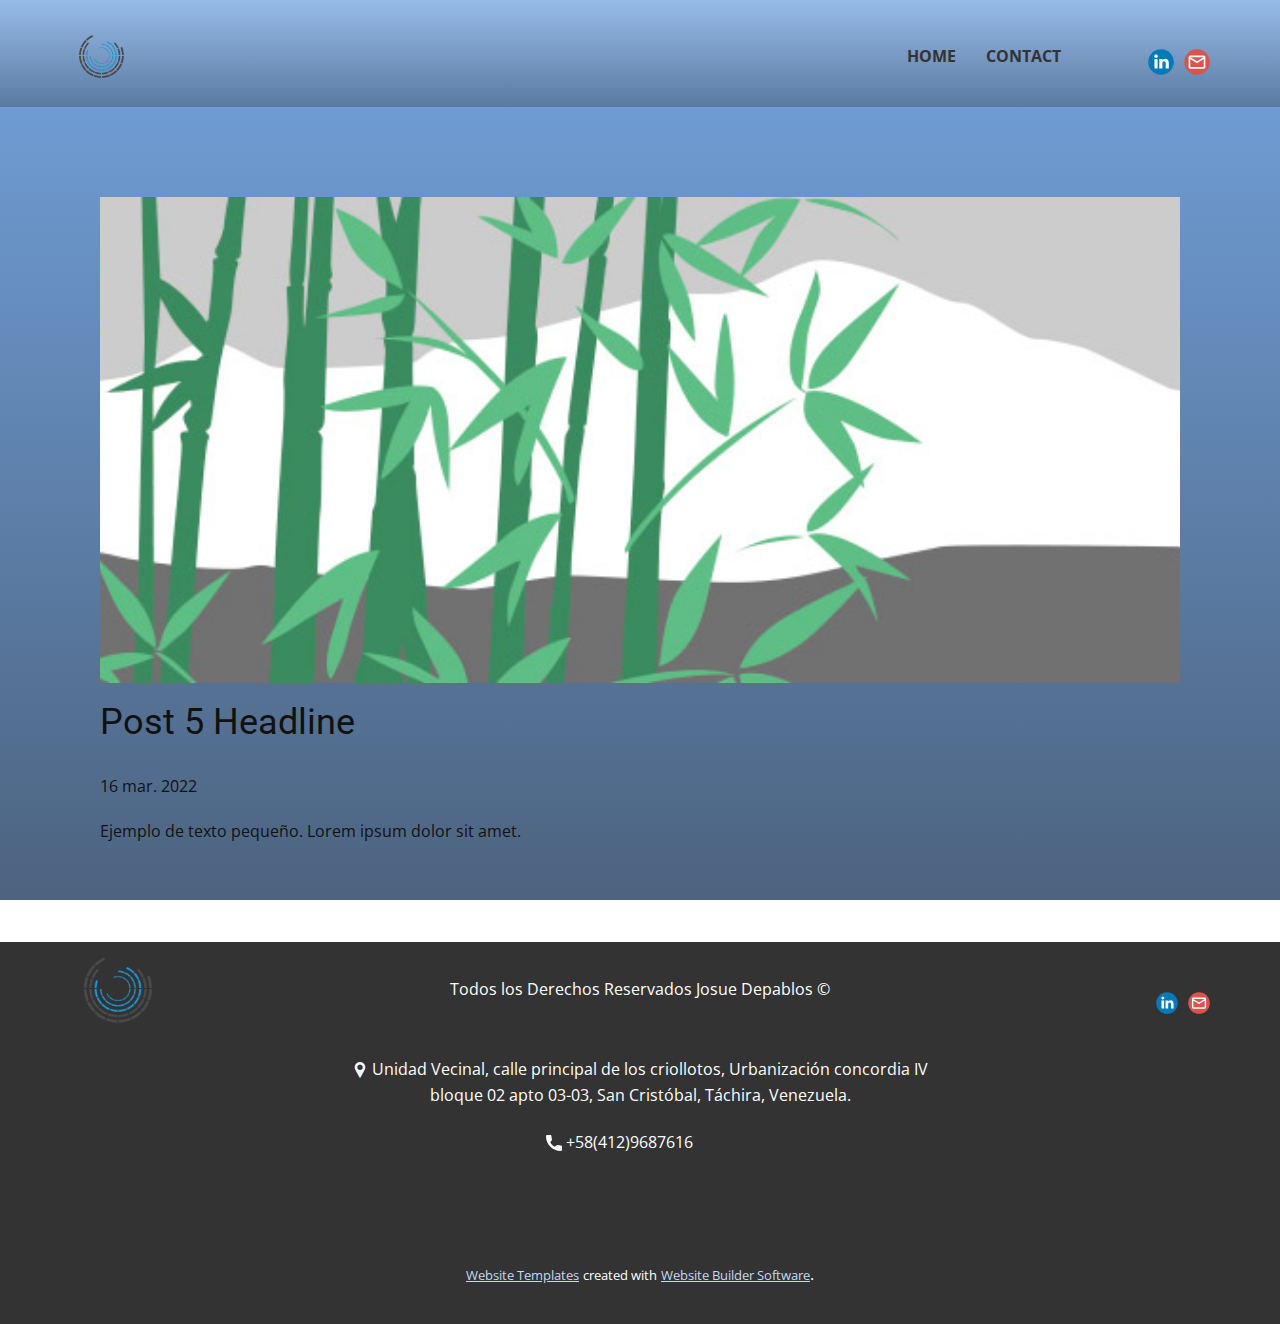
<file: blog/enviar-4.html>
<!doctype html>
<html style="font-size: 16px;" lang="es-VE"><head>
    <meta name="viewport" content="width=device-width, initial-scale=1.0">
    <meta charset="utf-8">
    <meta name="keywords" content="Post 1 Headline">
    <meta name="description" content="">
    <meta name="page_type" content="np-template-header-footer-from-plugin">
    <title>Post 5 Headline</title>
    <link rel="stylesheet" href="../nicepage.css" media="screen">
<link rel="stylesheet" href="../Post-Template.css" media="screen">
    <script class="u-script" type="text/javascript" src="../jquery.js" defer=""></script>
    <script class="u-script" type="text/javascript" src="../nicepage.js" defer=""></script>
    <meta name="generator" content="Nicepage 4.6.5, nicepage.com">
    <link id="u-theme-google-font" rel="stylesheet" href="https://fonts.googleapis.com/css?family=Roboto:100,100i,300,300i,400,400i,500,500i,700,700i,900,900i|Open+Sans:300,300i,400,400i,500,500i,600,600i,700,700i,800,800i">
    
    
    <script type="application/ld+json">{
		"@context": "http://schema.org",
		"@type": "Organization",
		"name": "Josue Depablos",
		"logo": "images/81759582-0.png",
		"sameAs": [
				"mailto:Josuedepablos@gmail.com",
				"mailto:Josuedepablos@gmail.com"
		]
}</script>
    <meta name="theme-color" content="#73a3de">
  </head>
  <body class="u-body u-xl-mode"><header class="u-align-center-sm u-align-center-xs u-clearfix u-gradient u-header u-header" id="sec-ab9d"><div class="u-clearfix u-sheet u-sheet-1">
        <a href="../index.html" class="u-image u-logo u-image-1" data-image-width="1000" data-image-height="1000" title="index">
          <img src="../images/81759582-0.png" class="u-logo-image u-logo-image-1">
        </a>
        <nav class="u-align-left u-menu u-menu-dropdown u-offcanvas u-menu-1">
          <div class="menu-collapse" style="font-size: 1rem; letter-spacing: 0px; font-weight: 700; text-transform: uppercase;">
            <a class="u-button-style u-custom-active-border-color u-custom-active-color u-custom-border u-custom-border-color u-custom-borders u-custom-hover-border-color u-custom-left-right-menu-spacing u-custom-padding-bottom u-custom-text-active-color u-custom-text-color u-custom-text-hover-color u-custom-top-bottom-menu-spacing u-nav-link" href="#" style="padding: 2px 0px; font-size: calc(1em + 4px);">
              <svg class="u-svg-link" preserveAspectRatio="xMidYMin slice" viewBox="0 0 302 302" style=""><use xmlns:xlink="http://www.w3.org/1999/xlink" xlink:href="#svg-8a8f"></use></svg>
              <svg xmlns="http://www.w3.org/2000/svg" xmlns:xlink="http://www.w3.org/1999/xlink" version="1.1" id="svg-8a8f" x="0px" y="0px" viewBox="0 0 302 302" style="enable-background:new 0 0 302 302;" xml:space="preserve" class="u-svg-content"><g><rect y="36" width="302" height="30"></rect><rect y="236" width="302" height="30"></rect><rect y="136" width="302" height="30"></rect>
</g><g></g><g></g><g></g><g></g><g></g><g></g><g></g><g></g><g></g><g></g><g></g><g></g><g></g><g></g><g></g></svg>
            </a>
          </div>
          <div class="u-custom-menu u-nav-container">
            <ul class="u-nav u-spacing-30 u-unstyled u-nav-1"><li class="u-nav-item"><a class="u-border-2 u-border-active-palette-1-base u-border-hover-palette-1-base u-border-no-left u-border-no-right u-border-no-top u-button-style u-nav-link u-text-active-palette-1-base u-text-grey-80 u-text-hover-palette-5-light-3" href="../Home.html" style="padding: 10px 0px;">Home</a>
</li><li class="u-nav-item"><a class="u-border-2 u-border-active-palette-1-base u-border-hover-palette-1-base u-border-no-left u-border-no-right u-border-no-top u-button-style u-nav-link u-text-active-palette-1-base u-text-grey-80 u-text-hover-palette-5-light-3" href="../Contact.html" style="padding: 10px 0px;">Contact</a>
</li></ul>
          </div>
          <div class="u-custom-menu u-nav-container-collapse">
            <div class="u-align-center u-black u-container-style u-inner-container-layout u-opacity u-opacity-95 u-sidenav">
              <div class="u-inner-container-layout u-sidenav-overflow">
                <div class="u-menu-close"></div>
                <ul class="u-align-center u-nav u-popupmenu-items u-unstyled u-nav-2"><li class="u-nav-item"><a class="u-button-style u-nav-link" href="../Home.html" style="padding: 10px 0px;">Home</a>
</li><li class="u-nav-item"><a class="u-button-style u-nav-link" href="../Contact.html" style="padding: 10px 0px;">Contact</a>
</li></ul>
              </div>
            </div>
            <div class="u-black u-menu-overlay u-opacity u-opacity-70"></div>
          </div>
        </nav>
        <div class="u-social-icons u-spacing-10 u-social-icons-1">
          <a class="u-social-url" target="_blank" data-type="LinkedIn" title="LinkedIn" href=""><span class="u-icon u-social-icon u-social-linkedin u-icon-1"><svg class="u-svg-link" preserveAspectRatio="xMidYMin slice" viewBox="0 0 112 112" style=""><use xmlns:xlink="http://www.w3.org/1999/xlink" xlink:href="#svg-288b"></use></svg><svg class="u-svg-content" viewBox="0 0 112 112" x="0" y="0" id="svg-288b"><circle fill="currentColor" cx="56.1" cy="56.1" r="55"></circle><path fill="#FFFFFF" d="M41.3,83.7H27.9V43.4h13.4V83.7z M34.6,37.9L34.6,37.9c-4.6,0-7.5-3.1-7.5-7c0-4,3-7,7.6-7s7.4,3,7.5,7
            C42.2,34.8,39.2,37.9,34.6,37.9z M89.6,83.7H76.2V62.2c0-5.4-1.9-9.1-6.8-9.1c-3.7,0-5.9,2.5-6.9,4.9c-0.4,0.9-0.4,2.1-0.4,3.3v22.5
            H48.7c0,0,0.2-36.5,0-40.3h13.4v5.7c1.8-2.7,5-6.7,12.1-6.7c8.8,0,15.4,5.8,15.4,18.1V83.7z"></path></svg></span>
          </a>
          <a class="u-social-url" target="_blank" data-type="Email" title="Email" href="../mailto:Josuedepablos@gmail.com"><span class="u-icon u-social-email u-social-icon u-icon-2"><svg class="u-svg-link" preserveAspectRatio="xMidYMin slice" viewBox="0 0 112 112" style=""><use xmlns:xlink="http://www.w3.org/1999/xlink" xlink:href="#svg-b261"></use></svg><svg class="u-svg-content" viewBox="0 0 112 112" x="0" y="0" id="svg-b261"><circle fill="currentColor" cx="56.1" cy="56.1" r="55"></circle><path id="path3864" fill="#FFFFFF" d="M27.2,28h57.6c4,0,7.2,3.2,7.2,7.2l0,0v42.7c0,3.9-3.2,7.2-7.2,7.2l0,0H27.2
	c-4,0-7.2-3.2-7.2-7.2V35.2C20,31.1,23.2,28,27.2,28 M56,52.9l28.8-17.8H27.2L56,52.9 M27.2,77.7h57.6V43.5L56,61.3L27.2,43.5V77.7z
	"></path></svg></span>
          </a>
        </div>
      </div></header>
    <section class="u-align-center u-clearfix u-section-1" id="sec-8b51">
      <div class="u-clearfix u-sheet u-valign-middle-md u-valign-middle-sm u-valign-middle-xs u-sheet-1"><!--post_details--><!--post_details_options_json--><!--{"source":""}--><!--/post_details_options_json--><!--blog_post-->
        <div class="u-container-style u-expanded-width u-post-details u-post-details-1">
          <div class="u-container-layout u-valign-middle u-container-layout-1"><!--blog_post_image-->
            <img alt="" class="u-blog-control u-expanded-width u-image u-image-default u-image-1" src="[data-uri]"><!--/blog_post_image--><!--blog_post_header-->
            <h2 class="u-blog-control u-text u-text-1">Post 5 Headline</h2><!--/blog_post_header--><!--blog_post_metadata-->
            <div class="u-blog-control u-metadata u-metadata-1"><!--blog_post_metadata_date-->
              <span class="u-meta-date u-meta-icon">16 mar. 2022</span><!--/blog_post_metadata_date--><!--blog_post_metadata_category-->
              <!--/blog_post_metadata_category--><!--blog_post_metadata_comments-->
              <!--/blog_post_metadata_comments-->
            </div><!--/blog_post_metadata--><!--blog_post_content-->
            <div class="u-align-justify u-blog-control u-post-content u-text u-text-2 fr-view">
  Ejemplo de texto pequeño. Lorem ipsum dolor sit amet.
  </div><!--/blog_post_content-->
          </div>
        </div><!--/blog_post--><!--/post_details-->
      </div>
    </section>
    
    
    <footer class="u-align-center-md u-align-center-sm u-align-center-xs u-clearfix u-footer u-grey-80" id="sec-0f65"><div class="u-clearfix u-sheet u-sheet-1">
        <a href="../index.html" class="u-image u-logo u-image-1" data-image-width="1000" data-image-height="1000" title="index">
          <img src="../images/81759582-0-5.png" class="u-logo-image u-logo-image-1">
        </a>
        <p class="u-align-center-lg u-align-center-md u-align-center-xl u-text u-text-1">Todos los Derechos Reservados Josue Depablos ©</p>
        <div class="u-align-left u-social-icons u-spacing-10 u-social-icons-1">
          <a class="u-social-url" title="linkedin" target="_blank" href=""><span class="u-icon u-social-icon u-social-linkedin u-icon-1"><svg class="u-svg-link" preserveAspectRatio="xMidYMin slice" viewBox="0 0 112 112" style=""><use xmlns:xlink="http://www.w3.org/1999/xlink" xlink:href="#svg-04fb"></use></svg><svg class="u-svg-content" viewBox="0 0 112 112" x="0" y="0" id="svg-04fb"><circle fill="currentColor" cx="56.1" cy="56.1" r="55"></circle><path fill="#FFFFFF" d="M41.3,83.7H27.9V43.4h13.4V83.7z M34.6,37.9L34.6,37.9c-4.6,0-7.5-3.1-7.5-7c0-4,3-7,7.6-7s7.4,3,7.5,7
            C42.2,34.8,39.2,37.9,34.6,37.9z M89.6,83.7H76.2V62.2c0-5.4-1.9-9.1-6.8-9.1c-3.7,0-5.9,2.5-6.9,4.9c-0.4,0.9-0.4,2.1-0.4,3.3v22.5
            H48.7c0,0,0.2-36.5,0-40.3h13.4v5.7c1.8-2.7,5-6.7,12.1-6.7c8.8,0,15.4,5.8,15.4,18.1V83.7z"></path></svg></span>
          </a>
          <a class="u-social-url" target="_blank" data-type="Email" title="Email" href="../mailto:Josuedepablos@gmail.com"><span class="u-icon u-social-email u-social-icon u-icon-2"><svg class="u-svg-link" preserveAspectRatio="xMidYMin slice" viewBox="0 0 112 112" style=""><use xmlns:xlink="http://www.w3.org/1999/xlink" xlink:href="#svg-67c8"></use></svg><svg class="u-svg-content" viewBox="0 0 112 112" x="0" y="0" id="svg-67c8"><circle fill="currentColor" cx="56.1" cy="56.1" r="55"></circle><path id="path3864" fill="#FFFFFF" d="M27.2,28h57.6c4,0,7.2,3.2,7.2,7.2l0,0v42.7c0,3.9-3.2,7.2-7.2,7.2l0,0H27.2
	c-4,0-7.2-3.2-7.2-7.2V35.2C20,31.1,23.2,28,27.2,28 M56,52.9l28.8-17.8H27.2L56,52.9 M27.2,77.7h57.6V43.5L56,61.3L27.2,43.5V77.7z
	"></path></svg></span>
          </a>
        </div>
        <p class="u-align-center u-text u-text-2"><span class="u-file-icon u-icon u-text-palette-1-light-3"><img src="../images/6.png" alt=""></span>&nbsp;​Unidad Vecinal, calle principal de los criollotos, Urbanización concordia IV bloque 02 apto 03-03, San Cristóbal, Táchira, Venezuela.
        </p>
        <a href="https://nicepage.studio" class="u-active-none u-bottom-left-radius-0 u-bottom-right-radius-0 u-btn u-btn-rectangle u-button-style u-hover-none u-none u-radius-0 u-top-left-radius-0 u-top-right-radius-0 u-btn-1"><span class="u-icon"><svg class="u-svg-content" viewBox="0 0 405.333 405.333" x="0px" y="0px" style="width: 1em; height: 1em;"><path d="M373.333,266.88c-25.003,0-49.493-3.904-72.704-11.563c-11.328-3.904-24.192-0.896-31.637,6.699l-46.016,34.752    c-52.8-28.181-86.592-61.952-114.389-114.368l33.813-44.928c8.512-8.512,11.563-20.971,7.915-32.64    C142.592,81.472,138.667,56.96,138.667,32c0-17.643-14.357-32-32-32H32C14.357,0,0,14.357,0,32    c0,205.845,167.488,373.333,373.333,373.333c17.643,0,32-14.357,32-32V298.88C405.333,281.237,390.976,266.88,373.333,266.88z"></path></svg><img></span>&nbsp;+​​58(412)9687616
        </a>
      </div></footer>
    <section class="u-backlink u-clearfix u-grey-80">
      <a class="u-link" href="https://nicepage.com/website-templates" target="_blank">
        <span>Website Templates</span>
      </a>
      <p class="u-text">
        <span>created with</span>
      </p>
      <a class="u-link" href="" target="_blank">
        <span>Website Builder Software</span>
      </a>. 
    </section>
  
</body></html>
</file>
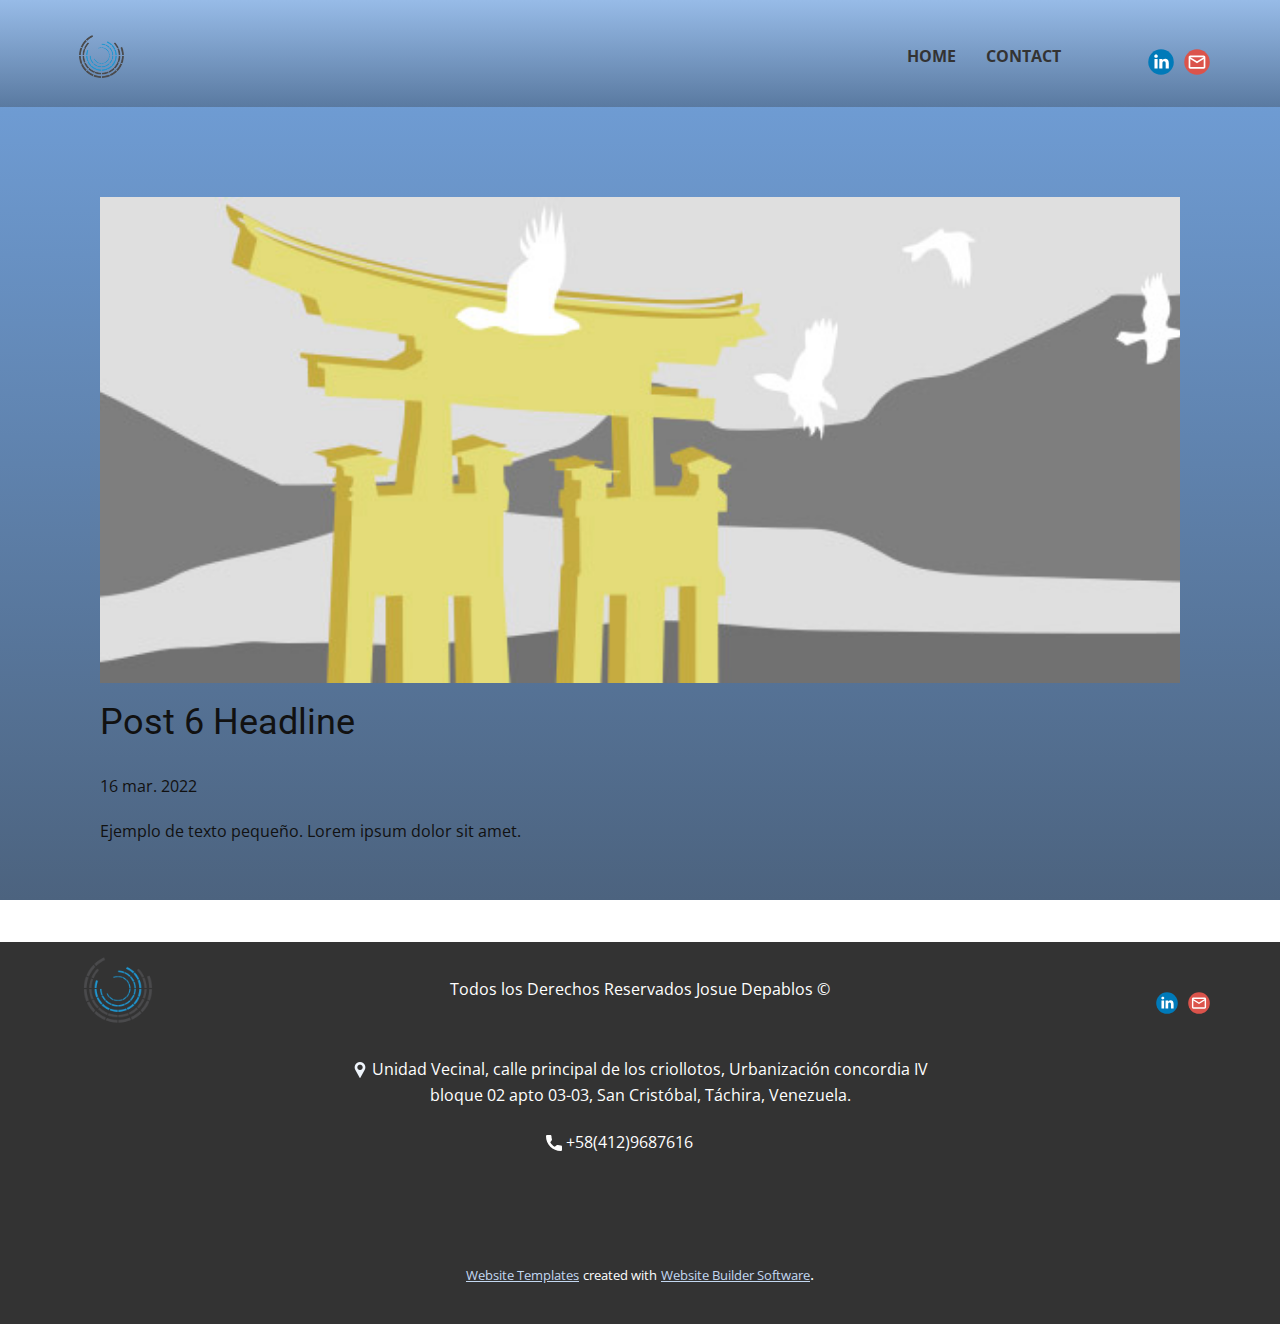
<file: blog/enviar-5.html>
<!doctype html>
<html style="font-size: 16px;" lang="es-VE"><head>
    <meta name="viewport" content="width=device-width, initial-scale=1.0">
    <meta charset="utf-8">
    <meta name="keywords" content="Post 1 Headline">
    <meta name="description" content="">
    <meta name="page_type" content="np-template-header-footer-from-plugin">
    <title>Post 6 Headline</title>
    <link rel="stylesheet" href="../nicepage.css" media="screen">
<link rel="stylesheet" href="../Post-Template.css" media="screen">
    <script class="u-script" type="text/javascript" src="../jquery.js" defer=""></script>
    <script class="u-script" type="text/javascript" src="../nicepage.js" defer=""></script>
    <meta name="generator" content="Nicepage 4.6.5, nicepage.com">
    <link id="u-theme-google-font" rel="stylesheet" href="https://fonts.googleapis.com/css?family=Roboto:100,100i,300,300i,400,400i,500,500i,700,700i,900,900i|Open+Sans:300,300i,400,400i,500,500i,600,600i,700,700i,800,800i">
    
    
    <script type="application/ld+json">{
		"@context": "http://schema.org",
		"@type": "Organization",
		"name": "Josue Depablos",
		"logo": "images/81759582-0.png",
		"sameAs": [
				"mailto:Josuedepablos@gmail.com",
				"mailto:Josuedepablos@gmail.com"
		]
}</script>
    <meta name="theme-color" content="#73a3de">
  </head>
  <body class="u-body u-xl-mode"><header class="u-align-center-sm u-align-center-xs u-clearfix u-gradient u-header u-header" id="sec-ab9d"><div class="u-clearfix u-sheet u-sheet-1">
        <a href="../index.html" class="u-image u-logo u-image-1" data-image-width="1000" data-image-height="1000" title="index">
          <img src="../images/81759582-0.png" class="u-logo-image u-logo-image-1">
        </a>
        <nav class="u-align-left u-menu u-menu-dropdown u-offcanvas u-menu-1">
          <div class="menu-collapse" style="font-size: 1rem; letter-spacing: 0px; font-weight: 700; text-transform: uppercase;">
            <a class="u-button-style u-custom-active-border-color u-custom-active-color u-custom-border u-custom-border-color u-custom-borders u-custom-hover-border-color u-custom-left-right-menu-spacing u-custom-padding-bottom u-custom-text-active-color u-custom-text-color u-custom-text-hover-color u-custom-top-bottom-menu-spacing u-nav-link" href="#" style="padding: 2px 0px; font-size: calc(1em + 4px);">
              <svg class="u-svg-link" preserveAspectRatio="xMidYMin slice" viewBox="0 0 302 302" style=""><use xmlns:xlink="http://www.w3.org/1999/xlink" xlink:href="#svg-8a8f"></use></svg>
              <svg xmlns="http://www.w3.org/2000/svg" xmlns:xlink="http://www.w3.org/1999/xlink" version="1.1" id="svg-8a8f" x="0px" y="0px" viewBox="0 0 302 302" style="enable-background:new 0 0 302 302;" xml:space="preserve" class="u-svg-content"><g><rect y="36" width="302" height="30"></rect><rect y="236" width="302" height="30"></rect><rect y="136" width="302" height="30"></rect>
</g><g></g><g></g><g></g><g></g><g></g><g></g><g></g><g></g><g></g><g></g><g></g><g></g><g></g><g></g><g></g></svg>
            </a>
          </div>
          <div class="u-custom-menu u-nav-container">
            <ul class="u-nav u-spacing-30 u-unstyled u-nav-1"><li class="u-nav-item"><a class="u-border-2 u-border-active-palette-1-base u-border-hover-palette-1-base u-border-no-left u-border-no-right u-border-no-top u-button-style u-nav-link u-text-active-palette-1-base u-text-grey-80 u-text-hover-palette-5-light-3" href="../Home.html" style="padding: 10px 0px;">Home</a>
</li><li class="u-nav-item"><a class="u-border-2 u-border-active-palette-1-base u-border-hover-palette-1-base u-border-no-left u-border-no-right u-border-no-top u-button-style u-nav-link u-text-active-palette-1-base u-text-grey-80 u-text-hover-palette-5-light-3" href="../Contact.html" style="padding: 10px 0px;">Contact</a>
</li></ul>
          </div>
          <div class="u-custom-menu u-nav-container-collapse">
            <div class="u-align-center u-black u-container-style u-inner-container-layout u-opacity u-opacity-95 u-sidenav">
              <div class="u-inner-container-layout u-sidenav-overflow">
                <div class="u-menu-close"></div>
                <ul class="u-align-center u-nav u-popupmenu-items u-unstyled u-nav-2"><li class="u-nav-item"><a class="u-button-style u-nav-link" href="../Home.html" style="padding: 10px 0px;">Home</a>
</li><li class="u-nav-item"><a class="u-button-style u-nav-link" href="../Contact.html" style="padding: 10px 0px;">Contact</a>
</li></ul>
              </div>
            </div>
            <div class="u-black u-menu-overlay u-opacity u-opacity-70"></div>
          </div>
        </nav>
        <div class="u-social-icons u-spacing-10 u-social-icons-1">
          <a class="u-social-url" target="_blank" data-type="LinkedIn" title="LinkedIn" href=""><span class="u-icon u-social-icon u-social-linkedin u-icon-1"><svg class="u-svg-link" preserveAspectRatio="xMidYMin slice" viewBox="0 0 112 112" style=""><use xmlns:xlink="http://www.w3.org/1999/xlink" xlink:href="#svg-288b"></use></svg><svg class="u-svg-content" viewBox="0 0 112 112" x="0" y="0" id="svg-288b"><circle fill="currentColor" cx="56.1" cy="56.1" r="55"></circle><path fill="#FFFFFF" d="M41.3,83.7H27.9V43.4h13.4V83.7z M34.6,37.9L34.6,37.9c-4.6,0-7.5-3.1-7.5-7c0-4,3-7,7.6-7s7.4,3,7.5,7
            C42.2,34.8,39.2,37.9,34.6,37.9z M89.6,83.7H76.2V62.2c0-5.4-1.9-9.1-6.8-9.1c-3.7,0-5.9,2.5-6.9,4.9c-0.4,0.9-0.4,2.1-0.4,3.3v22.5
            H48.7c0,0,0.2-36.5,0-40.3h13.4v5.7c1.8-2.7,5-6.7,12.1-6.7c8.8,0,15.4,5.8,15.4,18.1V83.7z"></path></svg></span>
          </a>
          <a class="u-social-url" target="_blank" data-type="Email" title="Email" href="../mailto:Josuedepablos@gmail.com"><span class="u-icon u-social-email u-social-icon u-icon-2"><svg class="u-svg-link" preserveAspectRatio="xMidYMin slice" viewBox="0 0 112 112" style=""><use xmlns:xlink="http://www.w3.org/1999/xlink" xlink:href="#svg-b261"></use></svg><svg class="u-svg-content" viewBox="0 0 112 112" x="0" y="0" id="svg-b261"><circle fill="currentColor" cx="56.1" cy="56.1" r="55"></circle><path id="path3864" fill="#FFFFFF" d="M27.2,28h57.6c4,0,7.2,3.2,7.2,7.2l0,0v42.7c0,3.9-3.2,7.2-7.2,7.2l0,0H27.2
	c-4,0-7.2-3.2-7.2-7.2V35.2C20,31.1,23.2,28,27.2,28 M56,52.9l28.8-17.8H27.2L56,52.9 M27.2,77.7h57.6V43.5L56,61.3L27.2,43.5V77.7z
	"></path></svg></span>
          </a>
        </div>
      </div></header>
    <section class="u-align-center u-clearfix u-section-1" id="sec-8b51">
      <div class="u-clearfix u-sheet u-valign-middle-md u-valign-middle-sm u-valign-middle-xs u-sheet-1"><!--post_details--><!--post_details_options_json--><!--{"source":""}--><!--/post_details_options_json--><!--blog_post-->
        <div class="u-container-style u-expanded-width u-post-details u-post-details-1">
          <div class="u-container-layout u-valign-middle u-container-layout-1"><!--blog_post_image-->
            <img alt="" class="u-blog-control u-expanded-width u-image u-image-default u-image-1" src="[data-uri]"><!--/blog_post_image--><!--blog_post_header-->
            <h2 class="u-blog-control u-text u-text-1">Post 6 Headline</h2><!--/blog_post_header--><!--blog_post_metadata-->
            <div class="u-blog-control u-metadata u-metadata-1"><!--blog_post_metadata_date-->
              <span class="u-meta-date u-meta-icon">16 mar. 2022</span><!--/blog_post_metadata_date--><!--blog_post_metadata_category-->
              <!--/blog_post_metadata_category--><!--blog_post_metadata_comments-->
              <!--/blog_post_metadata_comments-->
            </div><!--/blog_post_metadata--><!--blog_post_content-->
            <div class="u-align-justify u-blog-control u-post-content u-text u-text-2 fr-view">
  Ejemplo de texto pequeño. Lorem ipsum dolor sit amet.
  </div><!--/blog_post_content-->
          </div>
        </div><!--/blog_post--><!--/post_details-->
      </div>
    </section>
    
    
    <footer class="u-align-center-md u-align-center-sm u-align-center-xs u-clearfix u-footer u-grey-80" id="sec-0f65"><div class="u-clearfix u-sheet u-sheet-1">
        <a href="../index.html" class="u-image u-logo u-image-1" data-image-width="1000" data-image-height="1000" title="index">
          <img src="../images/81759582-0-5.png" class="u-logo-image u-logo-image-1">
        </a>
        <p class="u-align-center-lg u-align-center-md u-align-center-xl u-text u-text-1">Todos los Derechos Reservados Josue Depablos ©</p>
        <div class="u-align-left u-social-icons u-spacing-10 u-social-icons-1">
          <a class="u-social-url" title="linkedin" target="_blank" href=""><span class="u-icon u-social-icon u-social-linkedin u-icon-1"><svg class="u-svg-link" preserveAspectRatio="xMidYMin slice" viewBox="0 0 112 112" style=""><use xmlns:xlink="http://www.w3.org/1999/xlink" xlink:href="#svg-04fb"></use></svg><svg class="u-svg-content" viewBox="0 0 112 112" x="0" y="0" id="svg-04fb"><circle fill="currentColor" cx="56.1" cy="56.1" r="55"></circle><path fill="#FFFFFF" d="M41.3,83.7H27.9V43.4h13.4V83.7z M34.6,37.9L34.6,37.9c-4.6,0-7.5-3.1-7.5-7c0-4,3-7,7.6-7s7.4,3,7.5,7
            C42.2,34.8,39.2,37.9,34.6,37.9z M89.6,83.7H76.2V62.2c0-5.4-1.9-9.1-6.8-9.1c-3.7,0-5.9,2.5-6.9,4.9c-0.4,0.9-0.4,2.1-0.4,3.3v22.5
            H48.7c0,0,0.2-36.5,0-40.3h13.4v5.7c1.8-2.7,5-6.7,12.1-6.7c8.8,0,15.4,5.8,15.4,18.1V83.7z"></path></svg></span>
          </a>
          <a class="u-social-url" target="_blank" data-type="Email" title="Email" href="../mailto:Josuedepablos@gmail.com"><span class="u-icon u-social-email u-social-icon u-icon-2"><svg class="u-svg-link" preserveAspectRatio="xMidYMin slice" viewBox="0 0 112 112" style=""><use xmlns:xlink="http://www.w3.org/1999/xlink" xlink:href="#svg-67c8"></use></svg><svg class="u-svg-content" viewBox="0 0 112 112" x="0" y="0" id="svg-67c8"><circle fill="currentColor" cx="56.1" cy="56.1" r="55"></circle><path id="path3864" fill="#FFFFFF" d="M27.2,28h57.6c4,0,7.2,3.2,7.2,7.2l0,0v42.7c0,3.9-3.2,7.2-7.2,7.2l0,0H27.2
	c-4,0-7.2-3.2-7.2-7.2V35.2C20,31.1,23.2,28,27.2,28 M56,52.9l28.8-17.8H27.2L56,52.9 M27.2,77.7h57.6V43.5L56,61.3L27.2,43.5V77.7z
	"></path></svg></span>
          </a>
        </div>
        <p class="u-align-center u-text u-text-2"><span class="u-file-icon u-icon u-text-palette-1-light-3"><img src="../images/6.png" alt=""></span>&nbsp;​Unidad Vecinal, calle principal de los criollotos, Urbanización concordia IV bloque 02 apto 03-03, San Cristóbal, Táchira, Venezuela.
        </p>
        <a href="https://nicepage.studio" class="u-active-none u-bottom-left-radius-0 u-bottom-right-radius-0 u-btn u-btn-rectangle u-button-style u-hover-none u-none u-radius-0 u-top-left-radius-0 u-top-right-radius-0 u-btn-1"><span class="u-icon"><svg class="u-svg-content" viewBox="0 0 405.333 405.333" x="0px" y="0px" style="width: 1em; height: 1em;"><path d="M373.333,266.88c-25.003,0-49.493-3.904-72.704-11.563c-11.328-3.904-24.192-0.896-31.637,6.699l-46.016,34.752    c-52.8-28.181-86.592-61.952-114.389-114.368l33.813-44.928c8.512-8.512,11.563-20.971,7.915-32.64    C142.592,81.472,138.667,56.96,138.667,32c0-17.643-14.357-32-32-32H32C14.357,0,0,14.357,0,32    c0,205.845,167.488,373.333,373.333,373.333c17.643,0,32-14.357,32-32V298.88C405.333,281.237,390.976,266.88,373.333,266.88z"></path></svg><img></span>&nbsp;+​​58(412)9687616
        </a>
      </div></footer>
    <section class="u-backlink u-clearfix u-grey-80">
      <a class="u-link" href="https://nicepage.com/website-templates" target="_blank">
        <span>Website Templates</span>
      </a>
      <p class="u-text">
        <span>created with</span>
      </p>
      <a class="u-link" href="" target="_blank">
        <span>Website Builder Software</span>
      </a>. 
    </section>
  
</body></html>
</file>
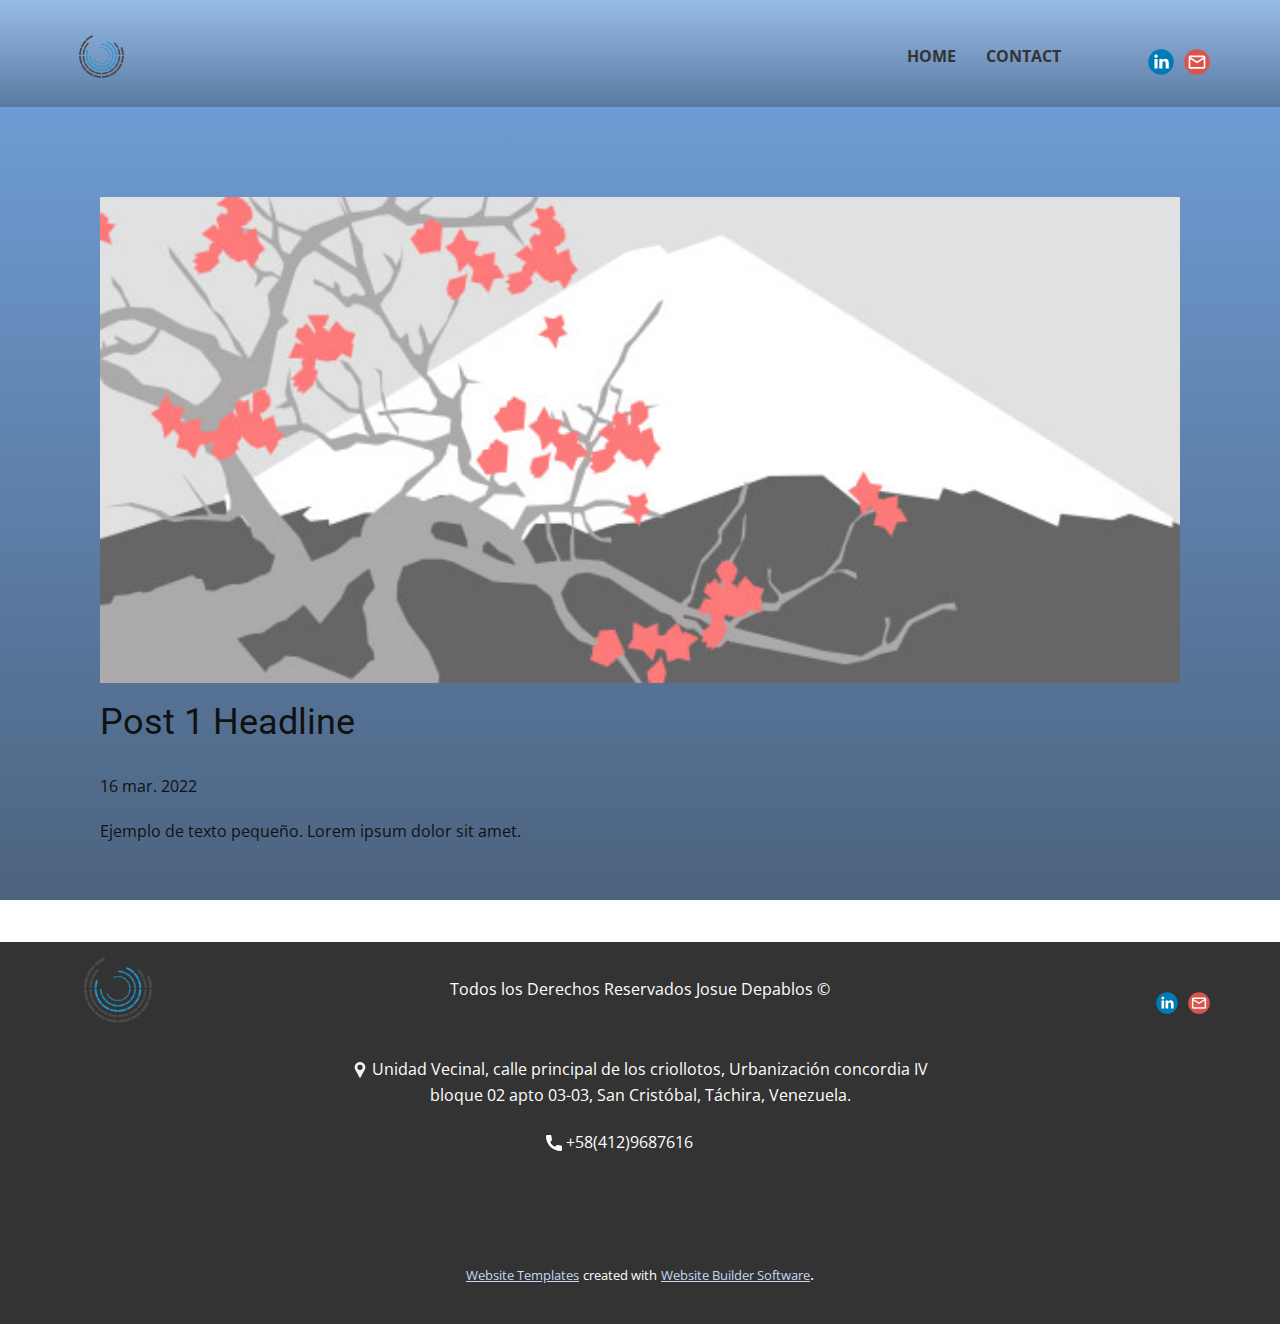
<file: blog/enviar.html>
<!doctype html>
<html style="font-size: 16px;" lang="es-VE"><head>
    <meta name="viewport" content="width=device-width, initial-scale=1.0">
    <meta charset="utf-8">
    <meta name="keywords" content="Post 1 Headline">
    <meta name="description" content="">
    <meta name="page_type" content="np-template-header-footer-from-plugin">
    <title>Post 1 Headline</title>
    <link rel="stylesheet" href="../nicepage.css" media="screen">
<link rel="stylesheet" href="../Post-Template.css" media="screen">
    <script class="u-script" type="text/javascript" src="../jquery.js" defer=""></script>
    <script class="u-script" type="text/javascript" src="../nicepage.js" defer=""></script>
    <meta name="generator" content="Nicepage 4.6.5, nicepage.com">
    <link id="u-theme-google-font" rel="stylesheet" href="https://fonts.googleapis.com/css?family=Roboto:100,100i,300,300i,400,400i,500,500i,700,700i,900,900i|Open+Sans:300,300i,400,400i,500,500i,600,600i,700,700i,800,800i">
    
    
    <script type="application/ld+json">{
		"@context": "http://schema.org",
		"@type": "Organization",
		"name": "Josue Depablos",
		"logo": "images/81759582-0.png",
		"sameAs": [
				"mailto:Josuedepablos@gmail.com",
				"mailto:Josuedepablos@gmail.com"
		]
}</script>
    <meta name="theme-color" content="#73a3de">
  </head>
  <body class="u-body u-xl-mode"><header class="u-align-center-sm u-align-center-xs u-clearfix u-gradient u-header u-header" id="sec-ab9d"><div class="u-clearfix u-sheet u-sheet-1">
        <a href="../index.html" class="u-image u-logo u-image-1" data-image-width="1000" data-image-height="1000" title="index">
          <img src="../images/81759582-0.png" class="u-logo-image u-logo-image-1">
        </a>
        <nav class="u-align-left u-menu u-menu-dropdown u-offcanvas u-menu-1">
          <div class="menu-collapse" style="font-size: 1rem; letter-spacing: 0px; font-weight: 700; text-transform: uppercase;">
            <a class="u-button-style u-custom-active-border-color u-custom-active-color u-custom-border u-custom-border-color u-custom-borders u-custom-hover-border-color u-custom-left-right-menu-spacing u-custom-padding-bottom u-custom-text-active-color u-custom-text-color u-custom-text-hover-color u-custom-top-bottom-menu-spacing u-nav-link" href="#" style="padding: 2px 0px; font-size: calc(1em + 4px);">
              <svg class="u-svg-link" preserveAspectRatio="xMidYMin slice" viewBox="0 0 302 302" style=""><use xmlns:xlink="http://www.w3.org/1999/xlink" xlink:href="#svg-8a8f"></use></svg>
              <svg xmlns="http://www.w3.org/2000/svg" xmlns:xlink="http://www.w3.org/1999/xlink" version="1.1" id="svg-8a8f" x="0px" y="0px" viewBox="0 0 302 302" style="enable-background:new 0 0 302 302;" xml:space="preserve" class="u-svg-content"><g><rect y="36" width="302" height="30"></rect><rect y="236" width="302" height="30"></rect><rect y="136" width="302" height="30"></rect>
</g><g></g><g></g><g></g><g></g><g></g><g></g><g></g><g></g><g></g><g></g><g></g><g></g><g></g><g></g><g></g></svg>
            </a>
          </div>
          <div class="u-custom-menu u-nav-container">
            <ul class="u-nav u-spacing-30 u-unstyled u-nav-1"><li class="u-nav-item"><a class="u-border-2 u-border-active-palette-1-base u-border-hover-palette-1-base u-border-no-left u-border-no-right u-border-no-top u-button-style u-nav-link u-text-active-palette-1-base u-text-grey-80 u-text-hover-palette-5-light-3" href="../Home.html" style="padding: 10px 0px;">Home</a>
</li><li class="u-nav-item"><a class="u-border-2 u-border-active-palette-1-base u-border-hover-palette-1-base u-border-no-left u-border-no-right u-border-no-top u-button-style u-nav-link u-text-active-palette-1-base u-text-grey-80 u-text-hover-palette-5-light-3" href="../Contact.html" style="padding: 10px 0px;">Contact</a>
</li></ul>
          </div>
          <div class="u-custom-menu u-nav-container-collapse">
            <div class="u-align-center u-black u-container-style u-inner-container-layout u-opacity u-opacity-95 u-sidenav">
              <div class="u-inner-container-layout u-sidenav-overflow">
                <div class="u-menu-close"></div>
                <ul class="u-align-center u-nav u-popupmenu-items u-unstyled u-nav-2"><li class="u-nav-item"><a class="u-button-style u-nav-link" href="../Home.html" style="padding: 10px 0px;">Home</a>
</li><li class="u-nav-item"><a class="u-button-style u-nav-link" href="../Contact.html" style="padding: 10px 0px;">Contact</a>
</li></ul>
              </div>
            </div>
            <div class="u-black u-menu-overlay u-opacity u-opacity-70"></div>
          </div>
        </nav>
        <div class="u-social-icons u-spacing-10 u-social-icons-1">
          <a class="u-social-url" target="_blank" data-type="LinkedIn" title="LinkedIn" href=""><span class="u-icon u-social-icon u-social-linkedin u-icon-1"><svg class="u-svg-link" preserveAspectRatio="xMidYMin slice" viewBox="0 0 112 112" style=""><use xmlns:xlink="http://www.w3.org/1999/xlink" xlink:href="#svg-288b"></use></svg><svg class="u-svg-content" viewBox="0 0 112 112" x="0" y="0" id="svg-288b"><circle fill="currentColor" cx="56.1" cy="56.1" r="55"></circle><path fill="#FFFFFF" d="M41.3,83.7H27.9V43.4h13.4V83.7z M34.6,37.9L34.6,37.9c-4.6,0-7.5-3.1-7.5-7c0-4,3-7,7.6-7s7.4,3,7.5,7
            C42.2,34.8,39.2,37.9,34.6,37.9z M89.6,83.7H76.2V62.2c0-5.4-1.9-9.1-6.8-9.1c-3.7,0-5.9,2.5-6.9,4.9c-0.4,0.9-0.4,2.1-0.4,3.3v22.5
            H48.7c0,0,0.2-36.5,0-40.3h13.4v5.7c1.8-2.7,5-6.7,12.1-6.7c8.8,0,15.4,5.8,15.4,18.1V83.7z"></path></svg></span>
          </a>
          <a class="u-social-url" target="_blank" data-type="Email" title="Email" href="../mailto:Josuedepablos@gmail.com"><span class="u-icon u-social-email u-social-icon u-icon-2"><svg class="u-svg-link" preserveAspectRatio="xMidYMin slice" viewBox="0 0 112 112" style=""><use xmlns:xlink="http://www.w3.org/1999/xlink" xlink:href="#svg-b261"></use></svg><svg class="u-svg-content" viewBox="0 0 112 112" x="0" y="0" id="svg-b261"><circle fill="currentColor" cx="56.1" cy="56.1" r="55"></circle><path id="path3864" fill="#FFFFFF" d="M27.2,28h57.6c4,0,7.2,3.2,7.2,7.2l0,0v42.7c0,3.9-3.2,7.2-7.2,7.2l0,0H27.2
	c-4,0-7.2-3.2-7.2-7.2V35.2C20,31.1,23.2,28,27.2,28 M56,52.9l28.8-17.8H27.2L56,52.9 M27.2,77.7h57.6V43.5L56,61.3L27.2,43.5V77.7z
	"></path></svg></span>
          </a>
        </div>
      </div></header>
    <section class="u-align-center u-clearfix u-section-1" id="sec-8b51">
      <div class="u-clearfix u-sheet u-valign-middle-md u-valign-middle-sm u-valign-middle-xs u-sheet-1"><!--post_details--><!--post_details_options_json--><!--{"source":""}--><!--/post_details_options_json--><!--blog_post-->
        <div class="u-container-style u-expanded-width u-post-details u-post-details-1">
          <div class="u-container-layout u-valign-middle u-container-layout-1"><!--blog_post_image-->
            <img alt="" class="u-blog-control u-expanded-width u-image u-image-default u-image-1" src="[data-uri]"><!--/blog_post_image--><!--blog_post_header-->
            <h2 class="u-blog-control u-text u-text-1">Post 1 Headline</h2><!--/blog_post_header--><!--blog_post_metadata-->
            <div class="u-blog-control u-metadata u-metadata-1"><!--blog_post_metadata_date-->
              <span class="u-meta-date u-meta-icon">16 mar. 2022</span><!--/blog_post_metadata_date--><!--blog_post_metadata_category-->
              <!--/blog_post_metadata_category--><!--blog_post_metadata_comments-->
              <!--/blog_post_metadata_comments-->
            </div><!--/blog_post_metadata--><!--blog_post_content-->
            <div class="u-align-justify u-blog-control u-post-content u-text u-text-2 fr-view">
  Ejemplo de texto pequeño. Lorem ipsum dolor sit amet.
  </div><!--/blog_post_content-->
          </div>
        </div><!--/blog_post--><!--/post_details-->
      </div>
    </section>
    
    
    <footer class="u-align-center-md u-align-center-sm u-align-center-xs u-clearfix u-footer u-grey-80" id="sec-0f65"><div class="u-clearfix u-sheet u-sheet-1">
        <a href="../index.html" class="u-image u-logo u-image-1" data-image-width="1000" data-image-height="1000" title="index">
          <img src="../images/81759582-0-5.png" class="u-logo-image u-logo-image-1">
        </a>
        <p class="u-align-center-lg u-align-center-md u-align-center-xl u-text u-text-1">Todos los Derechos Reservados Josue Depablos ©</p>
        <div class="u-align-left u-social-icons u-spacing-10 u-social-icons-1">
          <a class="u-social-url" title="linkedin" target="_blank" href=""><span class="u-icon u-social-icon u-social-linkedin u-icon-1"><svg class="u-svg-link" preserveAspectRatio="xMidYMin slice" viewBox="0 0 112 112" style=""><use xmlns:xlink="http://www.w3.org/1999/xlink" xlink:href="#svg-04fb"></use></svg><svg class="u-svg-content" viewBox="0 0 112 112" x="0" y="0" id="svg-04fb"><circle fill="currentColor" cx="56.1" cy="56.1" r="55"></circle><path fill="#FFFFFF" d="M41.3,83.7H27.9V43.4h13.4V83.7z M34.6,37.9L34.6,37.9c-4.6,0-7.5-3.1-7.5-7c0-4,3-7,7.6-7s7.4,3,7.5,7
            C42.2,34.8,39.2,37.9,34.6,37.9z M89.6,83.7H76.2V62.2c0-5.4-1.9-9.1-6.8-9.1c-3.7,0-5.9,2.5-6.9,4.9c-0.4,0.9-0.4,2.1-0.4,3.3v22.5
            H48.7c0,0,0.2-36.5,0-40.3h13.4v5.7c1.8-2.7,5-6.7,12.1-6.7c8.8,0,15.4,5.8,15.4,18.1V83.7z"></path></svg></span>
          </a>
          <a class="u-social-url" target="_blank" data-type="Email" title="Email" href="../mailto:Josuedepablos@gmail.com"><span class="u-icon u-social-email u-social-icon u-icon-2"><svg class="u-svg-link" preserveAspectRatio="xMidYMin slice" viewBox="0 0 112 112" style=""><use xmlns:xlink="http://www.w3.org/1999/xlink" xlink:href="#svg-67c8"></use></svg><svg class="u-svg-content" viewBox="0 0 112 112" x="0" y="0" id="svg-67c8"><circle fill="currentColor" cx="56.1" cy="56.1" r="55"></circle><path id="path3864" fill="#FFFFFF" d="M27.2,28h57.6c4,0,7.2,3.2,7.2,7.2l0,0v42.7c0,3.9-3.2,7.2-7.2,7.2l0,0H27.2
	c-4,0-7.2-3.2-7.2-7.2V35.2C20,31.1,23.2,28,27.2,28 M56,52.9l28.8-17.8H27.2L56,52.9 M27.2,77.7h57.6V43.5L56,61.3L27.2,43.5V77.7z
	"></path></svg></span>
          </a>
        </div>
        <p class="u-align-center u-text u-text-2"><span class="u-file-icon u-icon u-text-palette-1-light-3"><img src="../images/6.png" alt=""></span>&nbsp;​Unidad Vecinal, calle principal de los criollotos, Urbanización concordia IV bloque 02 apto 03-03, San Cristóbal, Táchira, Venezuela.
        </p>
        <a href="https://nicepage.studio" class="u-active-none u-bottom-left-radius-0 u-bottom-right-radius-0 u-btn u-btn-rectangle u-button-style u-hover-none u-none u-radius-0 u-top-left-radius-0 u-top-right-radius-0 u-btn-1"><span class="u-icon"><svg class="u-svg-content" viewBox="0 0 405.333 405.333" x="0px" y="0px" style="width: 1em; height: 1em;"><path d="M373.333,266.88c-25.003,0-49.493-3.904-72.704-11.563c-11.328-3.904-24.192-0.896-31.637,6.699l-46.016,34.752    c-52.8-28.181-86.592-61.952-114.389-114.368l33.813-44.928c8.512-8.512,11.563-20.971,7.915-32.64    C142.592,81.472,138.667,56.96,138.667,32c0-17.643-14.357-32-32-32H32C14.357,0,0,14.357,0,32    c0,205.845,167.488,373.333,373.333,373.333c17.643,0,32-14.357,32-32V298.88C405.333,281.237,390.976,266.88,373.333,266.88z"></path></svg><img></span>&nbsp;+​​58(412)9687616
        </a>
      </div></footer>
    <section class="u-backlink u-clearfix u-grey-80">
      <a class="u-link" href="https://nicepage.com/website-templates" target="_blank">
        <span>Website Templates</span>
      </a>
      <p class="u-text">
        <span>created with</span>
      </p>
      <a class="u-link" href="" target="_blank">
        <span>Website Builder Software</span>
      </a>. 
    </section>
  
</body></html>
</file>
